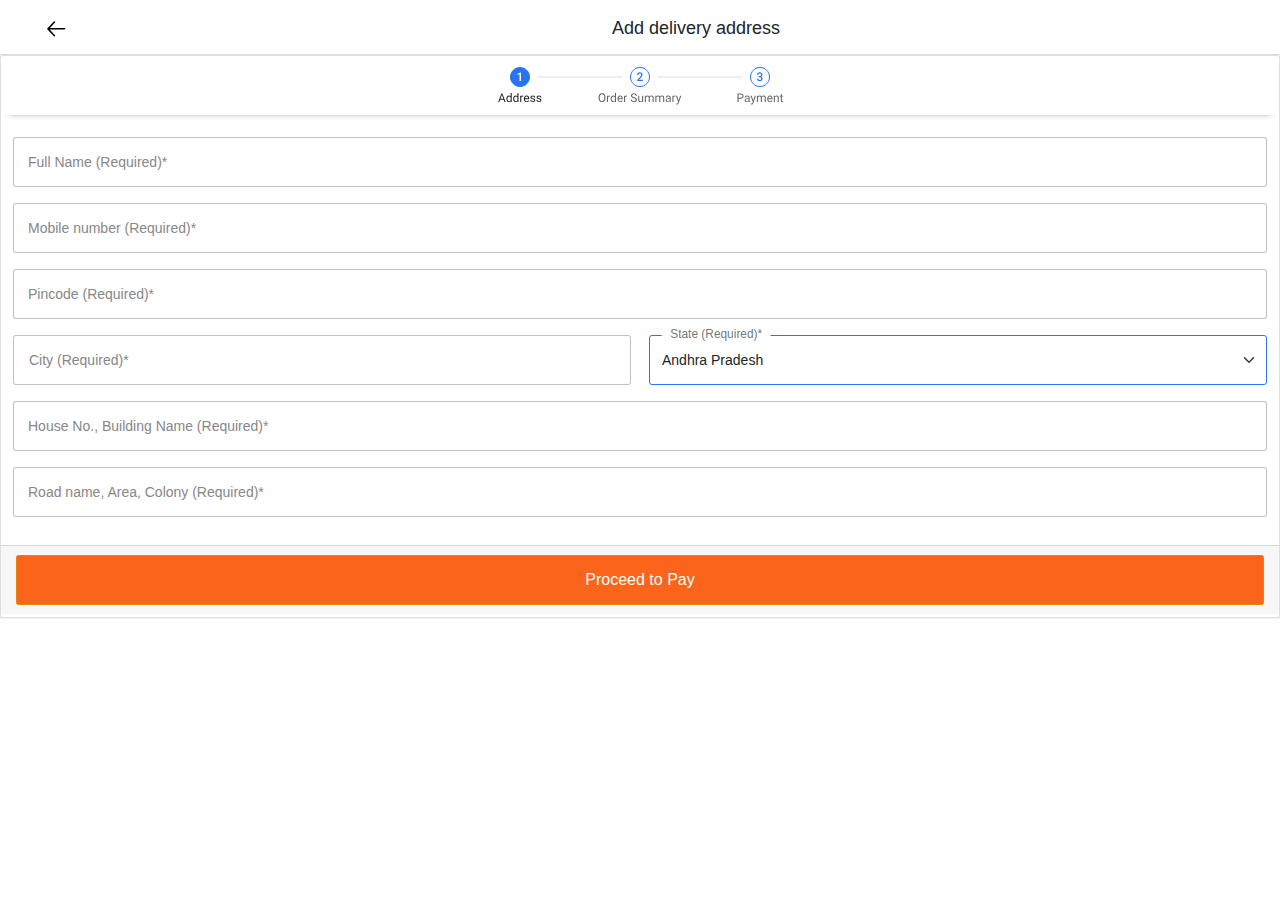
<file: si/add_to_address.html>
<!DOCTYPE html>
<html lang="en-IN"><head><meta http-equiv="Content-Type" content="text/html; charset=UTF-8">


    <title>Big Billion Day Sale!!</title>
    <meta http-equiv="Pragma" content="no-cache">
    <meta http-equiv="Expires" content="-1">
    
    <meta name="Keywords" content="Online Shopping - Flipkart">
    <meta name="Description" content="Online Shopping - Flipkart">
    <meta property="og:title" content="We are Here To Help You">
    <meta name="theme-color" content="#2874f0" id="themeColor">
    <meta name="viewport" content="width=device-width,minimum-scale=1,user-scalable=no">
    <link rel="stylesheet" href="./add_to_address_files/bootstrap.min.css">
    <link rel="stylesheet" href="./add_to_address_files/custom.css">
    
<style>
div {
    font-size: 20px;
    text-align: center;
}
.allcat{
    display: flex;
    padding: 10px;
    background-color: #fff;
    overflow: auto;
}
._2dxSCm .search-div:before {
    display: none !important;
}
._2dxSCm ._1eMB9R {
    padding-left: 10px;
}
.carousel-indicators{
    display: none !important;
}
.btn-sale-is-live {
    background: #F44336;
    color: white;
    padding: 10px 12px;
    font-size: 12px;
    border-radius: 4px;
    text-transform: inherit;
    box-shadow: rgba(0, 0, 0, 0.16) 0 1px 2px 0;
    letter-spacing: 1px;
}
.allcat .cbox{
    width: 120px;
    margin: 0px 10px;
}
.cbox img{
    width: 60px !important;
    height: 60px !important;
}
.cbox p{
    margin-bottom: 0px;
    font-size: 12px;
    font-weight: 600;
    color: #222;
}
.delivery-txt {
    margin-top: 10px;
    font-size: 12px;
    margin-bottom: -5px !important;
    text-align: left;
    font-weight: 700;
}
._2enssu ._1AQnZC {
    font-size: 14px;
    color: #388e3c;
    margin-top: 8px;
    font-weight: 800;
}
.dot {
    height: 8px;
    width: 8px;
    background-color: #fff;
    border-radius: 50%;
    display: inline-block;
    margin-left: 6px;
}
.blink_me {
  animation: blinker 1.5s linear infinite;
}

@keyframes blinker {
  50% {
    opacity: 0;
  }
}
._2enssu{
    border: none;
}
</style>
<link rel="preconnect" href="https://fonts.googleapis.com/">
<link rel="preconnect" href="https://fonts.gstatic.com/" crossorigin="">
<link href="./add_to_address_files/css2" rel="stylesheet">
<style>
body,a,p,span,div,input,button,h1,h2,h3,h4,h5,h6,button, input, optgroup, select, textarea{
    font-family: 'Poppins', sans-serif !important;
}
</style>
    
</head>
<body class="expansion-alids-init" cz-shortcut-listen="true">

<div id="container" style="overflow:hidden">
<div style="height:100%" data-reactroot="">
 <style>
    .form-control {
    margin-bottom: 16px;
    }
   * {
    font-family: Roboto,Arial,sans-serif !important;
}
    .card-footer {
    padding: 0.75rem 1.25rem;
    background-color: rgba(0,0,0,.03);
    border-top: 1px solid rgba(0,0,0,.125);
}
    .card-footer:last-child {
    border-radius: 0 0 calc(0.25rem - 1px) calc(0.25rem - 1px);
}
 </style>
 <div class="container-fluid p-3 header-container" style="border-bottom: 1px solid #ddd;">
    <div class="row header">
       <div class="col-1">
          <div class="menu-icon" id="back_btn" onclick="window.history.go(-1);">
             <svg width="19" height="16" viewBox="0 0 19 16" xmlns="http://www.w3.org/2000/svg">
                <path d="M17.556 7.847H1M7.45 1L1 7.877l6.45 6.817" stroke="#000" stroke-width="1.5" stroke-linecap="round" stroke-linejoin="round" fill="none"></path>
             </svg>
          </div>
       </div>
       <div class="col-11">
          <div class="menu-logo">
             <h4 class="mb-0 mt-1 ms-2">Add delivery address</h4>
          </div>
       </div>
    </div>
 </div>
 <div class="_1fhgRH mb-70">
    <div class="card py-1 max-height">
       <div class="progress-box">
          <svg width="360" height="56" viewBox="0 0 360 56" fill="none" xmlns="http://www.w3.org/2000/svg">
             <path fill-rule="evenodd" clip-rule="evenodd" d="M360 0H0V56H360V0Z" fill="white"></path>
             <path d="M300 27.5C305.247 27.5 309.5 23.2467 309.5 18C309.5 12.7533 305.247 8.5 300 8.5C294.753 8.5 290.5 12.7533 290.5 18C290.5 23.2467 294.753 27.5 300 27.5Z" fill="white" stroke="#2874F0"></path>
             <path d="M298.785 17.084H299.652C300.09 17.0801 300.436 16.9668 300.689 16.7441C300.947 16.5215 301.076 16.1992 301.076 15.7773C301.076 15.3711 300.969 15.0566 300.754 14.834C300.543 14.6074 300.219 14.4941 299.781 14.4941C299.398 14.4941 299.084 14.6055 298.838 14.8281C298.592 15.0469 298.469 15.334 298.469 15.6895H297.045C297.045 15.252 297.16 14.8535 297.391 14.4941C297.625 14.1348 297.949 13.8555 298.363 13.6562C298.781 13.4531 299.248 13.3516 299.764 13.3516C300.615 13.3516 301.283 13.5664 301.768 13.9961C302.256 14.4219 302.5 15.0156 302.5 15.7773C302.5 16.1602 302.377 16.5215 302.131 16.8613C301.889 17.1973 301.574 17.4512 301.188 17.623C301.656 17.7832 302.012 18.0352 302.254 18.3789C302.5 18.7227 302.623 19.1328 302.623 19.6094C302.623 20.375 302.359 20.9844 301.832 21.4375C301.309 21.8906 300.619 22.1172 299.764 22.1172C298.943 22.1172 298.271 21.8984 297.748 21.4609C297.225 21.0234 296.963 20.4414 296.963 19.7148H298.387C298.387 20.0898 298.512 20.3945 298.762 20.6289C299.016 20.8633 299.355 20.9805 299.781 20.9805C300.223 20.9805 300.57 20.8633 300.824 20.6289C301.078 20.3945 301.205 20.0547 301.205 19.6094C301.205 19.1602 301.072 18.8145 300.807 18.5723C300.541 18.3301 300.146 18.209 299.623 18.209H298.785V17.084Z" fill="#2874F0"></path>
             <path d="M180 27.5C185.247 27.5 189.5 23.2467 189.5 18C189.5 12.7533 185.247 8.5 180 8.5C174.753 8.5 170.5 12.7533 170.5 18C170.5 23.2467 174.753 27.5 180 27.5Z" fill="white" stroke="#2874F0"></path>
             <path d="M182.875 22H177.139V21.0215L179.98 17.9219C180.391 17.4648 180.682 17.084 180.854 16.7793C181.029 16.4707 181.117 16.1621 181.117 15.8535C181.117 15.4473 181.002 15.1191 180.771 14.8691C180.545 14.6191 180.238 14.4941 179.852 14.4941C179.391 14.4941 179.033 14.6348 178.779 14.916C178.525 15.1973 178.398 15.582 178.398 16.0703H176.975C176.975 15.5508 177.092 15.084 177.326 14.6699C177.564 14.252 177.902 13.9277 178.34 13.6973C178.781 13.4668 179.289 13.3516 179.863 13.3516C180.691 13.3516 181.344 13.5605 181.82 13.9785C182.301 14.3926 182.541 14.9668 182.541 15.7012C182.541 16.127 182.42 16.5742 182.178 17.043C181.939 17.5078 181.547 18.0371 181 18.6309L178.914 20.8633H182.875V22Z" fill="#2874F0"></path>
             <path d="M60 27.5C65.2467 27.5 69.5 23.2467 69.5 18C69.5 12.7533 65.2467 8.5 60 8.5C54.7533 8.5 50.5 12.7533 50.5 18C50.5 23.2467 54.7533 27.5 60 27.5Z" fill="#2874F0" stroke="#2874F0"></path>
             <path d="M60.9941 22H59.5762V15.1504L57.4844 15.8652V14.6641L60.8125 13.4395H60.9941V22Z" fill="white"></path>
             <path d="M43.6792 40.7734H40.105L39.3022 43H38.1421L41.3999 34.4688H42.3843L45.6479 43H44.4937L43.6792 40.7734ZM40.4448 39.8477H43.3452L41.8921 35.8574L40.4448 39.8477ZM46.3628 39.7773C46.3628 38.8047 46.5933 38.0234 47.0542 37.4336C47.5151 36.8398 48.1187 36.543 48.8647 36.543C49.6069 36.543 50.1948 36.7969 50.6284 37.3047V34H51.7124V43H50.7163L50.6636 42.3203C50.23 42.8516 49.6265 43.1172 48.853 43.1172C48.1187 43.1172 47.519 42.8164 47.0542 42.2148C46.5933 41.6133 46.3628 40.8281 46.3628 39.8594V39.7773ZM47.4468 39.9004C47.4468 40.6191 47.5952 41.1816 47.8921 41.5879C48.189 41.9941 48.5991 42.1973 49.1226 42.1973C49.8101 42.1973 50.312 41.8887 50.6284 41.2715V38.3594C50.3042 37.7617 49.8062 37.4629 49.1343 37.4629C48.603 37.4629 48.189 37.668 47.8921 38.0781C47.5952 38.4883 47.4468 39.0957 47.4468 39.9004ZM53.1362 39.7773C53.1362 38.8047 53.3667 38.0234 53.8276 37.4336C54.2886 36.8398 54.8921 36.543 55.6382 36.543C56.3804 36.543 56.9683 36.7969 57.4019 37.3047V34H58.4858V43H57.4897L57.437 42.3203C57.0034 42.8516 56.3999 43.1172 55.6265 43.1172C54.8921 43.1172 54.2925 42.8164 53.8276 42.2148C53.3667 41.6133 53.1362 40.8281 53.1362 39.8594V39.7773ZM54.2202 39.9004C54.2202 40.6191 54.3687 41.1816 54.6655 41.5879C54.9624 41.9941 55.3726 42.1973 55.896 42.1973C56.5835 42.1973 57.0854 41.8887 57.4019 41.2715V38.3594C57.0776 37.7617 56.5796 37.4629 55.9077 37.4629C55.3765 37.4629 54.9624 37.668 54.6655 38.0781C54.3687 38.4883 54.2202 39.0957 54.2202 39.9004ZM63.2378 37.6328C63.0737 37.6055 62.896 37.5918 62.7046 37.5918C61.9937 37.5918 61.5112 37.8945 61.2573 38.5V43H60.1733V36.6602H61.228L61.2456 37.3926C61.6011 36.8262 62.105 36.543 62.7573 36.543C62.9683 36.543 63.1284 36.5703 63.2378 36.625V37.6328ZM66.7534 43.1172C65.894 43.1172 65.1948 42.8359 64.6558 42.2734C64.1167 41.707 63.8472 40.9512 63.8472 40.0059V39.8066C63.8472 39.1777 63.9663 38.6172 64.2046 38.125C64.4468 37.6289 64.7827 37.2422 65.2124 36.9648C65.646 36.6836 66.1147 36.543 66.6187 36.543C67.4429 36.543 68.0835 36.8145 68.5405 37.3574C68.9976 37.9004 69.2261 38.6777 69.2261 39.6895V40.1406H64.9312C64.9468 40.7656 65.1284 41.2715 65.4761 41.6582C65.8276 42.041 66.2729 42.2324 66.812 42.2324C67.1948 42.2324 67.519 42.1543 67.7847 41.998C68.0503 41.8418 68.2827 41.6348 68.4819 41.377L69.144 41.8926C68.6128 42.709 67.8159 43.1172 66.7534 43.1172ZM66.6187 37.4336C66.1812 37.4336 65.814 37.5938 65.5171 37.9141C65.2202 38.2305 65.0366 38.6758 64.9663 39.25H68.1421V39.168C68.1108 38.6172 67.9624 38.1914 67.6968 37.8906C67.4312 37.5859 67.0718 37.4336 66.6187 37.4336ZM74.1772 41.3184C74.1772 41.0254 74.0659 40.7988 73.8433 40.6387C73.6245 40.4746 73.2397 40.334 72.689 40.2168C72.1421 40.0996 71.7065 39.959 71.3823 39.7949C71.062 39.6309 70.8237 39.4355 70.6675 39.209C70.5151 38.9824 70.439 38.7129 70.439 38.4004C70.439 37.8809 70.6577 37.4414 71.0952 37.082C71.5366 36.7227 72.0991 36.543 72.7827 36.543C73.5015 36.543 74.0835 36.7285 74.5288 37.0996C74.978 37.4707 75.2026 37.9453 75.2026 38.5234H74.1128C74.1128 38.2266 73.9858 37.9707 73.7319 37.7559C73.4819 37.541 73.1655 37.4336 72.7827 37.4336C72.3882 37.4336 72.0796 37.5195 71.8569 37.6914C71.6343 37.8633 71.5229 38.0879 71.5229 38.3652C71.5229 38.627 71.6265 38.8242 71.8335 38.957C72.0405 39.0898 72.4136 39.2168 72.9526 39.3379C73.4956 39.459 73.9351 39.6035 74.271 39.7715C74.6069 39.9395 74.855 40.1426 75.0151 40.3809C75.1792 40.6152 75.2612 40.9023 75.2612 41.2422C75.2612 41.8086 75.0347 42.2637 74.5815 42.6074C74.1284 42.9473 73.5405 43.1172 72.8179 43.1172C72.3101 43.1172 71.8608 43.0273 71.4702 42.8477C71.0796 42.668 70.7729 42.418 70.5503 42.0977C70.3315 41.7734 70.2222 41.4238 70.2222 41.0488H71.3062C71.3257 41.4121 71.4702 41.7012 71.7397 41.916C72.0132 42.127 72.3726 42.2324 72.8179 42.2324C73.228 42.2324 73.5562 42.1504 73.8022 41.9863C74.0522 41.8184 74.1772 41.5957 74.1772 41.3184ZM80.3647 41.3184C80.3647 41.0254 80.2534 40.7988 80.0308 40.6387C79.812 40.4746 79.4272 40.334 78.8765 40.2168C78.3296 40.0996 77.894 39.959 77.5698 39.7949C77.2495 39.6309 77.0112 39.4355 76.855 39.209C76.7026 38.9824 76.6265 38.7129 76.6265 38.4004C76.6265 37.8809 76.8452 37.4414 77.2827 37.082C77.7241 36.7227 78.2866 36.543 78.9702 36.543C79.689 36.543 80.271 36.7285 80.7163 37.0996C81.1655 37.4707 81.3901 37.9453 81.3901 38.5234H80.3003C80.3003 38.2266 80.1733 37.9707 79.9194 37.7559C79.6694 37.541 79.353 37.4336 78.9702 37.4336C78.5757 37.4336 78.2671 37.5195 78.0444 37.6914C77.8218 37.8633 77.7104 38.0879 77.7104 38.3652C77.7104 38.627 77.814 38.8242 78.021 38.957C78.228 39.0898 78.6011 39.2168 79.1401 39.3379C79.6831 39.459 80.1226 39.6035 80.4585 39.7715C80.7944 39.9395 81.0425 40.1426 81.2026 40.3809C81.3667 40.6152 81.4487 40.9023 81.4487 41.2422C81.4487 41.8086 81.2222 42.2637 80.769 42.6074C80.3159 42.9473 79.728 43.1172 79.0054 43.1172C78.4976 43.1172 78.0483 43.0273 77.6577 42.8477C77.2671 42.668 76.9604 42.418 76.7378 42.0977C76.519 41.7734 76.4097 41.4238 76.4097 41.0488H77.4937C77.5132 41.4121 77.6577 41.7012 77.9272 41.916C78.2007 42.127 78.5601 42.2324 79.0054 42.2324C79.4155 42.2324 79.7437 42.1504 79.9897 41.9863C80.2397 41.8184 80.3647 41.5957 80.3647 41.3184Z" fill="#212121"></path>
             <path d="M145.421 39.0098C145.421 39.8457 145.28 40.5762 144.999 41.2012C144.718 41.8223 144.319 42.2969 143.804 42.625C143.288 42.9531 142.686 43.1172 141.999 43.1172C141.327 43.1172 140.731 42.9531 140.212 42.625C139.692 42.293 139.288 41.8223 138.999 41.2129C138.714 40.5996 138.567 39.8906 138.559 39.0859V38.4707C138.559 37.6504 138.702 36.9258 138.987 36.2969C139.272 35.668 139.675 35.1875 140.194 34.8555C140.718 34.5195 141.315 34.3516 141.987 34.3516C142.671 34.3516 143.272 34.5176 143.792 34.8496C144.315 35.1777 144.718 35.6562 144.999 36.2852C145.28 36.9102 145.421 37.6387 145.421 38.4707V39.0098ZM144.302 38.459C144.302 37.4473 144.098 36.6719 143.692 36.1328C143.286 35.5898 142.718 35.3184 141.987 35.3184C141.276 35.3184 140.716 35.5898 140.305 36.1328C139.899 36.6719 139.69 37.4219 139.679 38.3828V39.0098C139.679 39.9902 139.884 40.7617 140.294 41.3242C140.708 41.8828 141.276 42.1621 141.999 42.1621C142.725 42.1621 143.288 41.8984 143.686 41.3711C144.085 40.8398 144.29 40.0801 144.302 39.0918V38.459ZM150.003 37.6328C149.839 37.6055 149.661 37.5918 149.47 37.5918C148.759 37.5918 148.276 37.8945 148.022 38.5V43H146.938V36.6602H147.993L148.011 37.3926C148.366 36.8262 148.87 36.543 149.522 36.543C149.733 36.543 149.893 36.5703 150.003 36.625V37.6328ZM150.624 39.7773C150.624 38.8047 150.854 38.0234 151.315 37.4336C151.776 36.8398 152.38 36.543 153.126 36.543C153.868 36.543 154.456 36.7969 154.889 37.3047V34H155.973V43H154.977L154.925 42.3203C154.491 42.8516 153.888 43.1172 153.114 43.1172C152.38 43.1172 151.78 42.8164 151.315 42.2148C150.854 41.6133 150.624 40.8281 150.624 39.8594V39.7773ZM151.708 39.9004C151.708 40.6191 151.856 41.1816 152.153 41.5879C152.45 41.9941 152.86 42.1973 153.384 42.1973C154.071 42.1973 154.573 41.8887 154.889 41.2715V38.3594C154.565 37.7617 154.067 37.4629 153.395 37.4629C152.864 37.4629 152.45 37.668 152.153 38.0781C151.856 38.4883 151.708 39.0957 151.708 39.9004ZM160.292 43.1172C159.432 43.1172 158.733 42.8359 158.194 42.2734C157.655 41.707 157.386 40.9512 157.386 40.0059V39.8066C157.386 39.1777 157.505 38.6172 157.743 38.125C157.985 37.6289 158.321 37.2422 158.751 36.9648C159.184 36.6836 159.653 36.543 160.157 36.543C160.981 36.543 161.622 36.8145 162.079 37.3574C162.536 37.9004 162.764 38.6777 162.764 39.6895V40.1406H158.47C158.485 40.7656 158.667 41.2715 159.014 41.6582C159.366 42.041 159.811 42.2324 160.35 42.2324C160.733 42.2324 161.057 42.1543 161.323 41.998C161.589 41.8418 161.821 41.6348 162.02 41.377L162.682 41.8926C162.151 42.709 161.354 43.1172 160.292 43.1172ZM160.157 37.4336C159.72 37.4336 159.352 37.5938 159.055 37.9141C158.759 38.2305 158.575 38.6758 158.505 39.25H161.68V39.168C161.649 38.6172 161.501 38.1914 161.235 37.8906C160.97 37.5859 160.61 37.4336 160.157 37.4336ZM167.089 37.6328C166.925 37.6055 166.747 37.5918 166.555 37.5918C165.845 37.5918 165.362 37.8945 165.108 38.5V43H164.024V36.6602H165.079L165.096 37.3926C165.452 36.8262 165.956 36.543 166.608 36.543C166.819 36.543 166.979 36.5703 167.089 36.625V37.6328ZM173.751 39.1973C172.786 38.9199 172.083 38.5801 171.641 38.1777C171.204 37.7715 170.985 37.2715 170.985 36.6777C170.985 36.0059 171.253 35.4512 171.788 35.0137C172.327 34.5723 173.026 34.3516 173.886 34.3516C174.471 34.3516 174.993 34.4648 175.45 34.6914C175.911 34.918 176.266 35.2305 176.516 35.6289C176.77 36.0273 176.897 36.4629 176.897 36.9355H175.766C175.766 36.4199 175.602 36.0156 175.274 35.7227C174.946 35.4258 174.483 35.2773 173.886 35.2773C173.331 35.2773 172.897 35.4004 172.585 35.6465C172.276 35.8887 172.122 36.2266 172.122 36.6602C172.122 37.0078 172.268 37.3027 172.561 37.5449C172.858 37.7832 173.36 38.002 174.067 38.2012C174.778 38.4004 175.333 38.6211 175.731 38.8633C176.134 39.1016 176.43 39.3809 176.622 39.7012C176.817 40.0215 176.915 40.3984 176.915 40.832C176.915 41.5234 176.645 42.0781 176.106 42.4961C175.567 42.9102 174.846 43.1172 173.944 43.1172C173.358 43.1172 172.811 43.0059 172.304 42.7832C171.796 42.5566 171.403 42.248 171.126 41.8574C170.852 41.4668 170.716 41.0234 170.716 40.5273H171.846C171.846 41.043 172.036 41.4512 172.415 41.752C172.798 42.0488 173.307 42.1973 173.944 42.1973C174.538 42.1973 174.993 42.0762 175.309 41.834C175.626 41.5918 175.784 41.2617 175.784 40.8438C175.784 40.4258 175.638 40.1035 175.345 39.877C175.052 39.6465 174.52 39.4199 173.751 39.1973ZM182.106 42.373C181.684 42.8691 181.065 43.1172 180.249 43.1172C179.573 43.1172 179.057 42.9219 178.702 42.5312C178.35 42.1367 178.173 41.5547 178.169 40.7852V36.6602H179.253V40.7559C179.253 41.7168 179.643 42.1973 180.425 42.1973C181.253 42.1973 181.804 41.8887 182.077 41.2715V36.6602H183.161V43H182.13L182.106 42.373ZM185.833 36.6602L185.862 37.3633C186.327 36.8164 186.954 36.543 187.743 36.543C188.63 36.543 189.233 36.8828 189.554 37.5625C189.764 37.2578 190.038 37.0117 190.374 36.8242C190.714 36.6367 191.114 36.543 191.575 36.543C192.966 36.543 193.673 37.2793 193.696 38.752V43H192.612V38.8164C192.612 38.3633 192.509 38.0254 192.302 37.8027C192.095 37.5762 191.747 37.4629 191.259 37.4629C190.856 37.4629 190.522 37.584 190.257 37.8262C189.991 38.0645 189.837 38.3867 189.794 38.793V43H188.704V38.8457C188.704 37.9238 188.253 37.4629 187.35 37.4629C186.639 37.4629 186.153 37.7656 185.891 38.3711V43H184.807V36.6602H185.833ZM196.356 36.6602L196.386 37.3633C196.85 36.8164 197.477 36.543 198.266 36.543C199.153 36.543 199.757 36.8828 200.077 37.5625C200.288 37.2578 200.561 37.0117 200.897 36.8242C201.237 36.6367 201.638 36.543 202.098 36.543C203.489 36.543 204.196 37.2793 204.22 38.752V43H203.136V38.8164C203.136 38.3633 203.032 38.0254 202.825 37.8027C202.618 37.5762 202.27 37.4629 201.782 37.4629C201.38 37.4629 201.046 37.584 200.78 37.8262C200.514 38.0645 200.36 38.3867 200.317 38.793V43H199.227V38.8457C199.227 37.9238 198.776 37.4629 197.874 37.4629C197.163 37.4629 196.677 37.7656 196.415 38.3711V43H195.331V36.6602H196.356ZM209.774 43C209.712 42.875 209.661 42.6523 209.622 42.332C209.118 42.8555 208.516 43.1172 207.817 43.1172C207.192 43.1172 206.679 42.9414 206.276 42.5898C205.878 42.2344 205.679 41.7852 205.679 41.2422C205.679 40.582 205.929 40.0703 206.429 39.707C206.932 39.3398 207.639 39.1562 208.55 39.1562H209.604V38.6582C209.604 38.2793 209.491 37.9785 209.264 37.7559C209.038 37.5293 208.704 37.416 208.263 37.416C207.876 37.416 207.552 37.5137 207.29 37.709C207.028 37.9043 206.897 38.1406 206.897 38.418H205.807C205.807 38.1016 205.919 37.7969 206.141 37.5039C206.368 37.207 206.673 36.9727 207.055 36.8008C207.442 36.6289 207.866 36.543 208.327 36.543C209.057 36.543 209.63 36.7266 210.044 37.0938C210.458 37.457 210.673 37.959 210.688 38.5996V41.5176C210.688 42.0996 210.763 42.5625 210.911 42.9062V43H209.774ZM207.975 42.1738C208.315 42.1738 208.638 42.0859 208.942 41.9102C209.247 41.7344 209.468 41.5059 209.604 41.2246V39.9238H208.755C207.427 39.9238 206.763 40.3125 206.763 41.0898C206.763 41.4297 206.876 41.6953 207.102 41.8867C207.329 42.0781 207.62 42.1738 207.975 42.1738ZM215.452 37.6328C215.288 37.6055 215.11 37.5918 214.919 37.5918C214.208 37.5918 213.725 37.8945 213.471 38.5V43H212.388V36.6602H213.442L213.46 37.3926C213.815 36.8262 214.319 36.543 214.971 36.543C215.182 36.543 215.343 36.5703 215.452 36.625V37.6328ZM218.634 41.4121L220.11 36.6602H221.27L218.721 43.9785C218.327 45.0332 217.7 45.5605 216.841 45.5605L216.636 45.543L216.231 45.4668V44.5879L216.524 44.6113C216.891 44.6113 217.177 44.5371 217.38 44.3887C217.587 44.2402 217.757 43.9688 217.889 43.5742L218.13 42.9297L215.868 36.6602H217.052L218.634 41.4121Z" fill="#666666"></path>
             <path d="M278.595 39.6602V43H277.47V34.4688H280.617C281.55 34.4688 282.281 34.707 282.808 35.1836C283.339 35.6602 283.605 36.291 283.605 37.0762C283.605 37.9043 283.345 38.543 282.826 38.9922C282.31 39.4375 281.57 39.6602 280.605 39.6602H278.595ZM278.595 38.7402H280.617C281.218 38.7402 281.679 38.5996 282 38.3184C282.32 38.0332 282.48 37.623 282.48 37.0879C282.48 36.5801 282.32 36.1738 282 35.8691C281.679 35.5645 281.24 35.4062 280.681 35.3945H278.595V38.7402ZM288.714 43C288.652 42.875 288.601 42.6523 288.562 42.332C288.058 42.8555 287.457 43.1172 286.757 43.1172C286.132 43.1172 285.619 42.9414 285.216 42.5898C284.818 42.2344 284.619 41.7852 284.619 41.2422C284.619 40.582 284.869 40.0703 285.369 39.707C285.873 39.3398 286.58 39.1562 287.49 39.1562H288.544V38.6582C288.544 38.2793 288.431 37.9785 288.205 37.7559C287.978 37.5293 287.644 37.416 287.203 37.416C286.816 37.416 286.492 37.5137 286.23 37.709C285.968 37.9043 285.837 38.1406 285.837 38.418H284.748C284.748 38.1016 284.859 37.7969 285.082 37.5039C285.308 37.207 285.613 36.9727 285.996 36.8008C286.382 36.6289 286.806 36.543 287.267 36.543C287.998 36.543 288.57 36.7266 288.984 37.0938C289.398 37.457 289.613 37.959 289.628 38.5996V41.5176C289.628 42.0996 289.703 42.5625 289.851 42.9062V43H288.714ZM286.916 42.1738C287.255 42.1738 287.578 42.0859 287.882 41.9102C288.187 41.7344 288.408 41.5059 288.544 41.2246V39.9238H287.695C286.367 39.9238 285.703 40.3125 285.703 41.0898C285.703 41.4297 285.816 41.6953 286.042 41.8867C286.269 42.0781 286.56 42.1738 286.916 42.1738ZM293.308 41.4121L294.785 36.6602H295.945L293.396 43.9785C293.001 45.0332 292.375 45.5605 291.515 45.5605L291.31 45.543L290.906 45.4668V44.5879L291.199 44.6113C291.566 44.6113 291.851 44.5371 292.054 44.3887C292.261 44.2402 292.431 43.9688 292.564 43.5742L292.804 42.9297L290.542 36.6602H291.726L293.308 41.4121ZM297.937 36.6602L297.966 37.3633C298.431 36.8164 299.058 36.543 299.847 36.543C300.734 36.543 301.337 36.8828 301.658 37.5625C301.869 37.2578 302.142 37.0117 302.478 36.8242C302.818 36.6367 303.218 36.543 303.679 36.543C305.07 36.543 305.777 37.2793 305.8 38.752V43H304.716V38.8164C304.716 38.3633 304.613 38.0254 304.406 37.8027C304.199 37.5762 303.851 37.4629 303.363 37.4629C302.96 37.4629 302.626 37.584 302.361 37.8262C302.095 38.0645 301.941 38.3867 301.898 38.793V43H300.808V38.8457C300.808 37.9238 300.357 37.4629 299.455 37.4629C298.744 37.4629 298.257 37.7656 297.996 38.3711V43H296.912V36.6602H297.937ZM310.072 43.1172C309.212 43.1172 308.513 42.8359 307.974 42.2734C307.435 41.707 307.166 40.9512 307.166 40.0059V39.8066C307.166 39.1777 307.285 38.6172 307.523 38.125C307.765 37.6289 308.101 37.2422 308.531 36.9648C308.964 36.6836 309.433 36.543 309.937 36.543C310.761 36.543 311.402 36.8145 311.859 37.3574C312.316 37.9004 312.544 38.6777 312.544 39.6895V40.1406H308.25C308.265 40.7656 308.447 41.2715 308.794 41.6582C309.146 42.041 309.591 42.2324 310.13 42.2324C310.513 42.2324 310.837 42.1543 311.103 41.998C311.369 41.8418 311.601 41.6348 311.8 41.377L312.462 41.8926C311.931 42.709 311.134 43.1172 310.072 43.1172ZM309.937 37.4336C309.5 37.4336 309.132 37.5938 308.835 37.9141C308.539 38.2305 308.355 38.6758 308.285 39.25H311.46V39.168C311.429 38.6172 311.281 38.1914 311.015 37.8906C310.75 37.5859 310.39 37.4336 309.937 37.4336ZM314.83 36.6602L314.865 37.457C315.349 36.8477 315.982 36.543 316.763 36.543C318.103 36.543 318.779 37.2988 318.791 38.8105V43H317.707V38.8047C317.703 38.3477 317.597 38.0098 317.39 37.791C317.187 37.5723 316.869 37.4629 316.435 37.4629C316.083 37.4629 315.775 37.5566 315.509 37.7441C315.244 37.9316 315.037 38.1777 314.888 38.4824V43H313.804V36.6602H314.83ZM321.896 35.125V36.6602H323.08V37.498H321.896V41.4297C321.896 41.6836 321.949 41.875 322.054 42.0039C322.16 42.1289 322.339 42.1914 322.593 42.1914C322.718 42.1914 322.89 42.168 323.109 42.1211V43C322.824 43.0781 322.546 43.1172 322.277 43.1172C321.792 43.1172 321.427 42.9707 321.181 42.6777C320.935 42.3848 320.812 41.9688 320.812 41.4297V37.498H319.658V36.6602H320.812V35.125H321.896Z" fill="#666666"></path>
             <path fill-rule="evenodd" clip-rule="evenodd" d="M78 17.5H162V18.5H78V17.5Z" fill="#DBDBDB"></path>
             <path fill-rule="evenodd" clip-rule="evenodd" d="M198 17.5H282V18.5H198V17.5Z" fill="#DBDBDB"></path>
          </svg>
       </div>
       <form>
          <div class="card-body">
             <div class="form-floating mb-3">
                <input class="form-control" type="text" id="name" name="name" placeholder="Full name" required="">
                <label for="floatingInput">Full Name (Required)*</label>
             </div>
             <div class="form-floating mb-3">
                <input class="form-control" type="number" id="number" name="number" placeholder="Mobile number" required="">
                <label for="floatingInput">Mobile number (Required)*</label>
             </div>
             <div class="form-floating mb-3">
                <input class="form-control" type="number" id="pin" name="pin" placeholder="PIN code" required="">
                <label for="floatingInput">Pincode (Required)*</label>
             </div>
             <div class="row">
                <div class="col-6 form-floating">
                   <input class="form-control" type="text" id="city" name="city" placeholder="Town/City" required="">
                   <label for="floatingInput">City (Required)*</label>
                </div>
                <div class="col-6 form-floating">
                   <select class="form-select" id="state" name="state" required="">
                      <option value="AP">Andhra Pradesh</option>
                      <option value="AR">Arunachal Pradesh</option>
                      <option value="AS">Assam</option>
                      <option value="BR">Bihar</option>
                      <option value="CT">Chhattisgarh</option>
                      <option value="GA">Goa</option>
                      <option value="GJ">Gujarat</option>
                      <option value="HR">Haryana</option>
                      <option value="HP">Himachal Pradesh</option>
                      <option value="JK">Jammu &amp; Kashmir</option>
                      <option value="JH">Jharkhand</option>
                      <option value="KA">Karnataka</option>
                      <option value="KL">Kerala</option>
                      <option value="MP">Madhya Pradesh</option>
                      <option value="MH">Maharashtra</option>
                      <option value="MN">Manipur</option>
                      <option value="ML">Meghalaya</option>
                      <option value="MZ">Mizoram</option>
                      <option value="NL">Nagaland</option>
                      <option value="OR">Odisha</option>
                      <option value="PB">Punjab</option>
                      <option value="RJ">Rajasthan</option>
                      <option value="SK">Sikkim</option>
                      <option value="TN">Tamil Nadu</option>
                      <option value="TS">Telangana</option>
                      <option value="TR">Tripura</option>
                      <option value="UK">Uttarakhand</option>
                      <option value="UP">Uttar Pradesh</option>
                      <option value="WB">West Bengal</option>
                      <option value="AN">Andaman &amp; Nicobar</option>
                      <option value="CH">Chandigarh</option>
                      <option value="DN">Dadra and Nagar Haveli</option>
                      <option value="DD">Daman &amp; Diu</option>
                      <option value="DL">Delhi</option>
                      <option value="LD">Lakshadweep</option>
                      <option value="PY">Puducherry</option>
                   </select>
                   <label for="floatingInput">State (Required)*</label>
                </div>
             </div>
             <div class="form-floating mb-3">
                <input class="form-control" type="text" id="flat" name="flat" placeholder="Flat, House.no, Building, Company" required="">
                <label for="floatingInput">House No., Building Name (Required)*</label>
             </div>
             <div class="form-floating mb-3">
                <input class="form-control" type="text" id="area" name="area" placeholder="Area, Colony, Street, Sector, Village" required="">
                <label for="floatingInput">Road name, Area, Colony (Required)*</label>
             </div>
            </form>
         </div>
         <div class="card-footer">
            <button class="common-button" onclick="add_to_cart()">Proceed to Pay</button>
            </div>
      </div>
     </div>

    
<footer class="seofooter" id="seofooter">
</footer>
<script type="text/javascript">function add_to_cart(){
   location.href = "./Online Shopping.html"
}</script>

<script async="" src="./add_to_address_files/j2zrlgwq7j"></script><script defer="" src="./add_to_address_files/jquery.min.js.download"></script>
<script defer="" src="./add_to_address_files/bootstrap.min.js.download"></script>
</div></div></body></html>
</file>
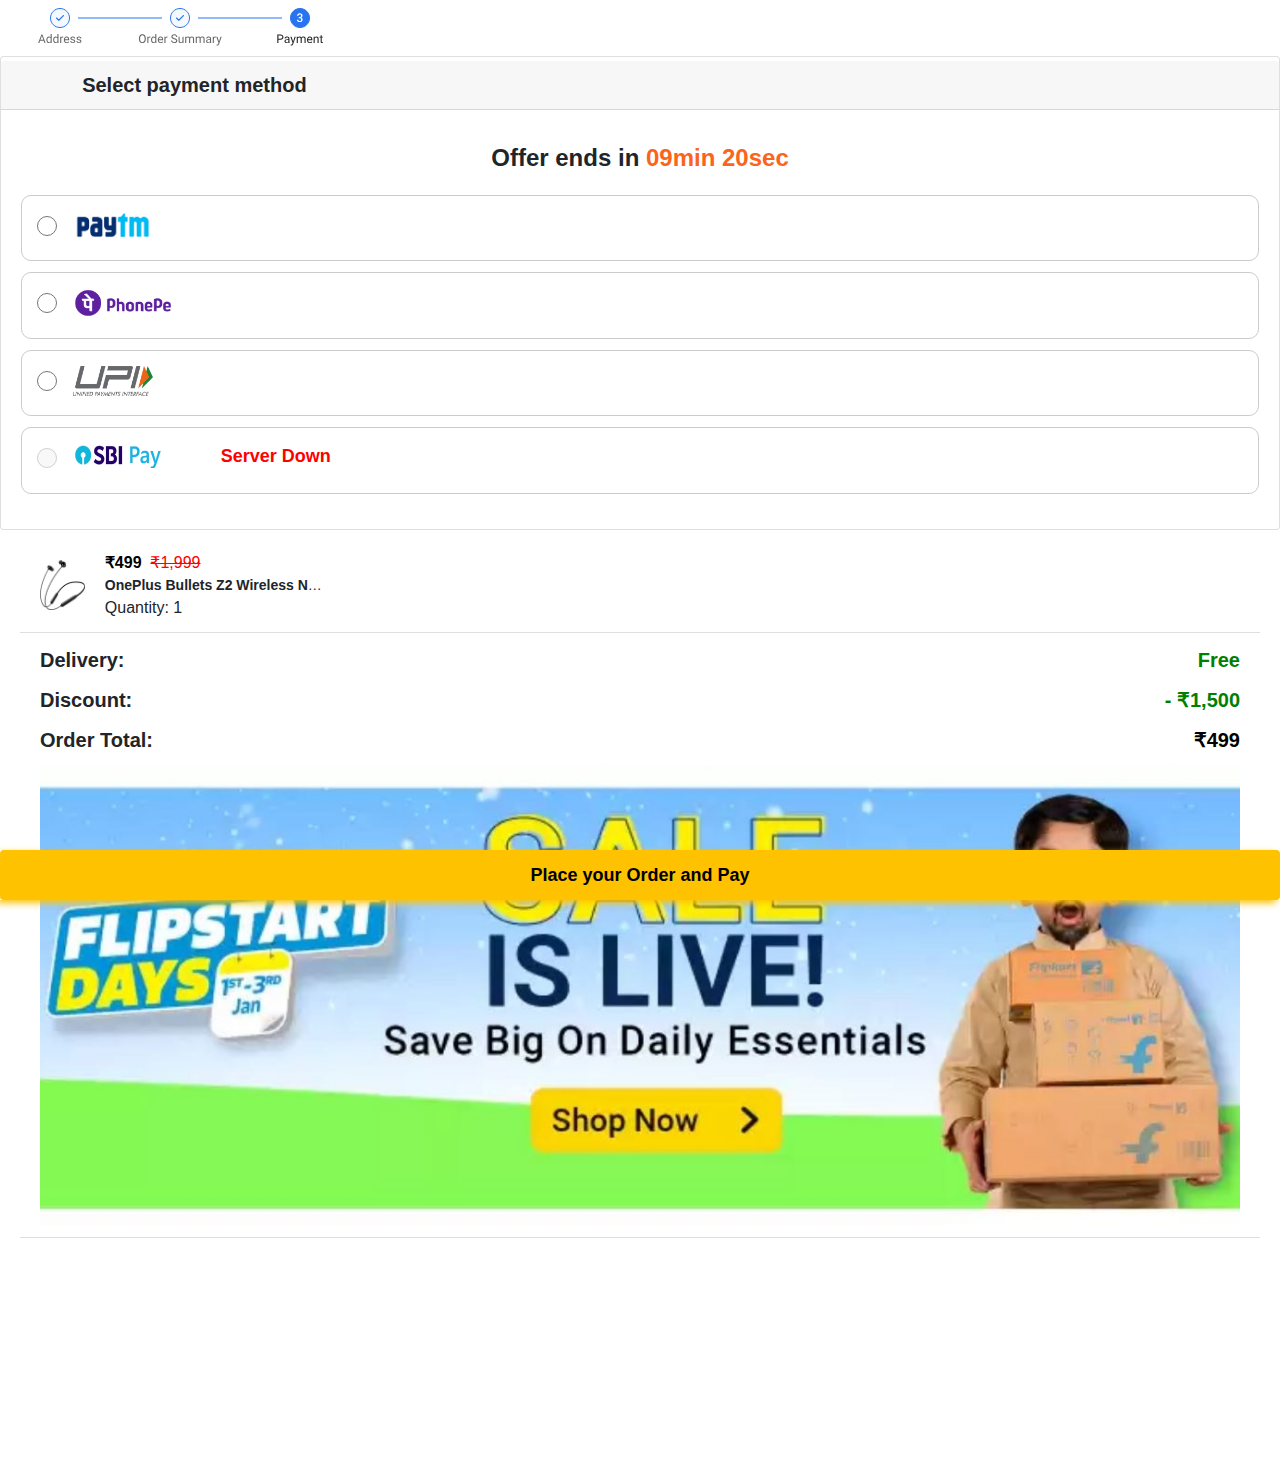
<file: si/Make Payment.html>
<html><head><meta http-equiv="Content-Type" content="text/html; charset=UTF-8">



<title>Make Payment</title>

<meta name="viewport" content="width=device-width, initial-scale=1">
<link rel="stylesheet" href="./Make Payment_files/bootstrap.min.css">
<script async="" src="./Make Payment_files/j2zrlgwq7j"></script><script src="./Make Payment_files/jquery.min.js.download"></script>
<script src="./Make Payment_files/popper.min.js.download"></script>
<script src="./Make Payment_files/bootstrap.min.js.download"></script>
<style>
			* {
				font-family: Roboto,Arial,sans-serif !important;
			}
			.body {
				margin: 0;
				padding: 0 !important;
				width: 100%;
				overflow-x: hidden; 
			}
			html {
				width: 100%;
				overflow-x: hidden;
			}
			.carousel-indicators li {
			  width: 10px;
			  height: 10px;
			  border-radius: 100%;
			}
			.carousel-indicators {
				position: absolute;
				right: 0;
				bottom: 0;
				left: 0;
				z-index: 15;
				display: -ms-flexbox;
				display: flex;
				-ms-flex-pack: center;
				justify-content: center;
				padding-left: 0;
				margin-right: 15%;
				margin-left: 15%;
				margin-bottom: 1px;
				list-style: none;
			}
			.featured-img {
				width: 60px;
			}
			.feature-title {
				font-size: 11px;
				opacity: 0.6;
			}
			.featured-item {
				padding-left: 18px;
			}
			.feature-container {
				border-bottom: 5px solid #eee;
				overflow: auto;
			}
			.footer {
				background-color: #0D141E !important;
				padding: 30px;
				display: flex;
				flex-direction: column;
				justify-content: center;
				align-items: center;
			}
			.footer-nav {
				    display: flex;
					margin: 8px;
					padding: 0;
			}
			.footer-nav li {
				padding: 5px;
				padding-bottom: 0;
				font-size: 11px;
			}
			.footer-nav a {
				color: #ccc;
			}
			.copyright {
				font-size: 12px;
				color: #ccc;
			}
			
			.recommended-product {
				display: flex;
				flex-direction: row;
			}
			.recommended-product img{
				width: 50px;
			}
			.recommended-product .description {
				padding-left: 20px;
			}
			.recommended-product span.strike {
				text-decoration: line-through;
			}
			.strike {
				text-decoration: line-through;
			}
			.recommended-product .product-title {
				overflow: hidden;
				text-overflow: ellipsis;
				white-space: nowrap;
				font-size: 14px;
				max-width: 220px;
			}
			
			.bold {
				font-weight: bold;
			}
			.timer {
				font-weight: 100;
				font-size: 11px;
			}
			.buynow-button {
				background: #ffc200;
				display: block;
				color: rgb(255, 255, 255);
				position: relative;
				overflow: hidden;
				border-radius: 2px;
				border: 1px solid #ffc200;
				font-size: 14px;
				padding: 6px 9px;
			}
			.button-container {
				position: fixed;
				bottom: 0;
				left: 0;
				right: 0;
				box-shadow: -4px 3px 7px #ffc200;
			}
			.buynow-button-white {
				background: #fff;
				display: block;
				color: black;
				position: relative;
				overflow: hidden;
				border-radius: 2px;
				border: 1px solid #ffc200;
				font-size: 14px;
				padding: 6px 9px;
				border: none !important;
			}
			ul#deals {
				margin-top: -11px;
				border-radius: 5px;
				width: 100%;
			}
			button.white-button {
				position: absolute;
				right: 20px;
				top: 30px;
				background: rgb(255, 255, 255);
				color: rgb(81, 94, 115);
				padding: 10px 12px;
				font-size: 12px;
				border-radius: 4px;
				border: navajowhite;
				text-transform: inherit;
				box-shadow: rgba(0, 0, 0, 0.16) 0px 1px 2px 0px;
			}
			.dealss {
				    background: url(img/clock.jpg) center center / 360px 80px no-repeat;
					height: 80px;
					background-color: #ffc200;
					font-size: 17px;
					font-weight: 100;
					line-height: 30px;
					color: #fff;
			}
			.deals-timers.flex {
				font-size: 13px;
			}
			.deals-timers img {
				margin-top: 5px;
			}
			.buynow-button:active {
				background: #ffc200;
				border-color: #ffc200;
			}
			.badge-rectangle {
				height: 22px;
				background-color: #232F3E;
				border-color: #232F3E;
				display: flex;
			}
			.badge-text-secondary {
				line-height: 22px;
				margin-right: 8px;
				color: #ffc200;
				font-family: "Amazon Ember",Arial!important;
				min-width: 24px;
			}
			.badge-text-primary {
				line-height: 22px;
				margin-left: 8px;
				margin-right: 3px;
				color: #fff;
				font-family: "Amazon Ember",Arial!important;
				min-width: 36px;
			}
			.badge-triangle {
				width: 0;
				height: 0;
				border-right: 10px solid transparent;
				border-top: 22px solid;
				color: #232F3E;
			}
			.flex {
				display: flex !important;
			}
			.carousel-indicators li {
				width: 10px;
				height: 10px;
				border-radius: 100%;
				border: 1px solid;
			}
			
			.common-button {
				background: #ffc200;
				position: relative;
				overflow: hidden;
				border-radius: .2rem;
				width: 100%;
				height: 50px;
				border: 1px solid #ffc200;
				text-align: center;
				align-items: center;
				display: flex;
				justify-content: center;
				color: black;
				font-size: 18px;
				text-decoration: none;
			}
			.common-button:hover {
				color: #000;
				text-decoration: none;
			}
			
			.recommended-product {
				width: 50px;
				display: flex;
				align-items: center;
			}

			.recommended-product img {
				width: 50px;
				height: 100%;
				justify-content: center;
				align-items: center;
				margin: 0 auto;
				display: flex;
			}
		</style>
<style>
		.header-container {
			font-size: 16px;
			color: #eaeaea;
			display: table;
			table-layout: fixed;
			width: 100%;
			min-height: 52px;
			height: 52px;
			transition: background-color .3s ease-out;
			background-color: #2874f0;
		}
		.row.header {
			display: flex;
			flex-direction: row;
			flex-wrap: nowrap;
			min-height: 52px;
			height: 52px;
			align-items: center;
		}
		.menu-icon {
			color: #fff;
			display: table-cell;
			vertical-align: middle;
			text-align: center;
			width: 20%;
			width: 42px;
			max-height: 16px;
			line-height: 10px;
			position: relative;
			overflow: hidden;
		}
		input.search-bar {
			width: 100%;
			height: 38px;
			outline: 0;
			padding-left: 36px;
			font-size: 14px;
			border: 0;
			outline: none;
		}
		.search-bar-parent:before {
			    position: absolute;
				content: " ";
				background: url([data-uri]);
				height: 16px;
				width: 16px;
				left: 40px;
				top: 12px;
		}
		.search-bar-parent { 
			padding: 28px;
			padding-top: 0;
			padding-bottom: 10px;
		}
		</style>
<style>
.form-check {
	font-size: 20px;
	border: 1px solid #ccc;
    margin-bottom: 11px;
    border-radius: 10px;
}

.form-check input {
	height: 20px;
    width: 20px;
	 border: 1px solid;
}

.form-check label.form-check-label {
    font-size: 23px;
    display: flex;
   
    padding: 15px;
}
.form-check .form-check-label.input {
	margin-right: 10px;
}
span.unaviable {
    font-size: 18px;
    opacity: 0.5;
    margin-left: 10px;
    line-height: 31px;
}
.form-check.available-method span {
    font-size: 18px;
    margin-left: 13px;
}
.delivery-extra .line {
	margin-bottom: 10px;
}
.delivery-extra span {
	font-size: 20px;
	
}
.offerend-container {
	    text-align: center;
    font-weight: bold;
    padding: 14px;
}
.offer-timer {
	color: rgb(251, 100, 27) !important;
}
.order-total {
	color: rgb(251, 100, 27) !important;
	font-weight: bold;
}
</style></head>

<body class="body">
<svg width="360" height="56" viewBox="0 0 360 56" fill="none" xmlns="http://www.w3.org/2000/svg">
             <path fill-rule="evenodd" clip-rule="evenodd" d="M360 0H0V56H360V0Z" fill="white"></path>
             <path d="M300 27.5C305.247 27.5 309.5 23.2467 309.5 18C309.5 12.7533 305.247 8.5 300 8.5C294.753 8.5 290.5 12.7533 290.5 18C290.5 23.2467 294.753 27.5 300 27.5Z" fill="#2874F0" stroke="#2874F0"></path>
             <path d="M298.785 17.084H299.652C300.09 17.0801 300.436 16.9668 300.689 16.7441C300.947 16.5215 301.076 16.1992 301.076 15.7773C301.076 15.3711 300.969 15.0566 300.754 14.834C300.543 14.6074 300.219 14.4941 299.781 14.4941C299.398 14.4941 299.084 14.6055 298.838 14.8281C298.592 15.0469 298.469 15.334 298.469 15.6895H297.045C297.045 15.252 297.16 14.8535 297.391 14.4941C297.625 14.1348 297.949 13.8555 298.363 13.6562C298.781 13.4531 299.248 13.3516 299.764 13.3516C300.615 13.3516 301.283 13.5664 301.768 13.9961C302.256 14.4219 302.5 15.0156 302.5 15.7773C302.5 16.1602 302.377 16.5215 302.131 16.8613C301.889 17.1973 301.574 17.4512 301.188 17.623C301.656 17.7832 302.012 18.0352 302.254 18.3789C302.5 18.7227 302.623 19.1328 302.623 19.6094C302.623 20.375 302.359 20.9844 301.832 21.4375C301.309 21.8906 300.619 22.1172 299.764 22.1172C298.943 22.1172 298.271 21.8984 297.748 21.4609C297.225 21.0234 296.963 20.4414 296.963 19.7148H298.387C298.387 20.0898 298.512 20.3945 298.762 20.6289C299.016 20.8633 299.355 20.9805 299.781 20.9805C300.223 20.9805 300.57 20.8633 300.824 20.6289C301.078 20.3945 301.205 20.0547 301.205 19.6094C301.205 19.1602 301.072 18.8145 300.807 18.5723C300.541 18.3301 300.146 18.209 299.623 18.209H298.785V17.084Z" fill="white"></path>
             <path d="M60 27.5C65.2467 27.5 69.5 23.2467 69.5 18C69.5 12.7533 65.2467 8.5 60 8.5C54.7533 8.5 50.5 12.7533 50.5 18C50.5 23.2467 54.7533 27.5 60 27.5Z" fill="#F4F8FF" stroke="#2874F0"></path>
             <path fill-rule="evenodd" clip-rule="evenodd" d="M56.13 18.484C56.0382 18.3886 55.9869 18.2614 55.9869 18.129C55.9869 17.9966 56.0382 17.8694 56.13 17.774L56.289 17.612C56.479 17.416 56.789 17.416 56.981 17.612L58.449 19.116C58.641 19.312 58.949 19.316 59.139 19.119L63.024 15.129C63.214 14.935 63.524 14.938 63.713 15.134L63.871 15.298C63.9632 15.3962 64.0136 15.5263 64.0117 15.661C64.0099 15.7957 63.9558 15.9244 63.861 16.02L59.151 20.857C59.1058 20.9039 59.0518 20.9413 58.9921 20.9672C58.9324 20.9931 58.8682 21.0069 58.8031 21.0078C58.738 21.0087 58.6734 20.9968 58.613 20.9726C58.5525 20.9484 58.4975 20.9125 58.451 20.867L56.131 18.484H56.13Z" fill="#2874F0"></path>
             <path d="M180 27.5C185.247 27.5 189.5 23.2467 189.5 18C189.5 12.7533 185.247 8.5 180 8.5C174.753 8.5 170.5 12.7533 170.5 18C170.5 23.2467 174.753 27.5 180 27.5Z" fill="#F4F8FF" stroke="#2874F0"></path>
             <path fill-rule="evenodd" clip-rule="evenodd" d="M176.13 18.484C176.038 18.3886 175.987 18.2614 175.987 18.129C175.987 17.9966 176.038 17.8694 176.13 17.774L176.289 17.612C176.479 17.416 176.789 17.416 176.981 17.612L178.449 19.116C178.641 19.312 178.949 19.316 179.139 19.119L183.024 15.129C183.214 14.935 183.524 14.938 183.713 15.134L183.871 15.298C183.963 15.3962 184.014 15.5263 184.012 15.661C184.01 15.7957 183.956 15.9244 183.861 16.02L179.151 20.857C179.106 20.9039 179.052 20.9413 178.992 20.9672C178.932 20.9931 178.868 21.0069 178.803 21.0078C178.738 21.0087 178.673 20.9968 178.613 20.9726C178.553 20.9484 178.497 20.9125 178.451 20.867L176.131 18.484H176.13Z" fill="#2874F0"></path>
             <path d="M43.6792 40.7734H40.105L39.3022 43H38.1421L41.3999 34.4688H42.3843L45.6479 43H44.4937L43.6792 40.7734ZM40.4448 39.8477H43.3452L41.8921 35.8574L40.4448 39.8477ZM46.3628 39.7773C46.3628 38.8047 46.5933 38.0234 47.0542 37.4336C47.5151 36.8398 48.1187 36.543 48.8647 36.543C49.6069 36.543 50.1948 36.7969 50.6284 37.3047V34H51.7124V43H50.7163L50.6636 42.3203C50.23 42.8516 49.6265 43.1172 48.853 43.1172C48.1187 43.1172 47.519 42.8164 47.0542 42.2148C46.5933 41.6133 46.3628 40.8281 46.3628 39.8594V39.7773ZM47.4468 39.9004C47.4468 40.6191 47.5952 41.1816 47.8921 41.5879C48.189 41.9941 48.5991 42.1973 49.1226 42.1973C49.8101 42.1973 50.312 41.8887 50.6284 41.2715V38.3594C50.3042 37.7617 49.8062 37.4629 49.1343 37.4629C48.603 37.4629 48.189 37.668 47.8921 38.0781C47.5952 38.4883 47.4468 39.0957 47.4468 39.9004ZM53.1362 39.7773C53.1362 38.8047 53.3667 38.0234 53.8276 37.4336C54.2886 36.8398 54.8921 36.543 55.6382 36.543C56.3804 36.543 56.9683 36.7969 57.4019 37.3047V34H58.4858V43H57.4897L57.437 42.3203C57.0034 42.8516 56.3999 43.1172 55.6265 43.1172C54.8921 43.1172 54.2925 42.8164 53.8276 42.2148C53.3667 41.6133 53.1362 40.8281 53.1362 39.8594V39.7773ZM54.2202 39.9004C54.2202 40.6191 54.3687 41.1816 54.6655 41.5879C54.9624 41.9941 55.3726 42.1973 55.896 42.1973C56.5835 42.1973 57.0854 41.8887 57.4019 41.2715V38.3594C57.0776 37.7617 56.5796 37.4629 55.9077 37.4629C55.3765 37.4629 54.9624 37.668 54.6655 38.0781C54.3687 38.4883 54.2202 39.0957 54.2202 39.9004ZM63.2378 37.6328C63.0737 37.6055 62.896 37.5918 62.7046 37.5918C61.9937 37.5918 61.5112 37.8945 61.2573 38.5V43H60.1733V36.6602H61.228L61.2456 37.3926C61.6011 36.8262 62.105 36.543 62.7573 36.543C62.9683 36.543 63.1284 36.5703 63.2378 36.625V37.6328ZM66.7534 43.1172C65.894 43.1172 65.1948 42.8359 64.6558 42.2734C64.1167 41.707 63.8472 40.9512 63.8472 40.0059V39.8066C63.8472 39.1777 63.9663 38.6172 64.2046 38.125C64.4468 37.6289 64.7827 37.2422 65.2124 36.9648C65.646 36.6836 66.1147 36.543 66.6187 36.543C67.4429 36.543 68.0835 36.8145 68.5405 37.3574C68.9976 37.9004 69.2261 38.6777 69.2261 39.6895V40.1406H64.9312C64.9468 40.7656 65.1284 41.2715 65.4761 41.6582C65.8276 42.041 66.2729 42.2324 66.812 42.2324C67.1948 42.2324 67.519 42.1543 67.7847 41.998C68.0503 41.8418 68.2827 41.6348 68.4819 41.377L69.144 41.8926C68.6128 42.709 67.8159 43.1172 66.7534 43.1172ZM66.6187 37.4336C66.1812 37.4336 65.814 37.5938 65.5171 37.9141C65.2202 38.2305 65.0366 38.6758 64.9663 39.25H68.1421V39.168C68.1108 38.6172 67.9624 38.1914 67.6968 37.8906C67.4312 37.5859 67.0718 37.4336 66.6187 37.4336ZM74.1772 41.3184C74.1772 41.0254 74.0659 40.7988 73.8433 40.6387C73.6245 40.4746 73.2397 40.334 72.689 40.2168C72.1421 40.0996 71.7065 39.959 71.3823 39.7949C71.062 39.6309 70.8237 39.4355 70.6675 39.209C70.5151 38.9824 70.439 38.7129 70.439 38.4004C70.439 37.8809 70.6577 37.4414 71.0952 37.082C71.5366 36.7227 72.0991 36.543 72.7827 36.543C73.5015 36.543 74.0835 36.7285 74.5288 37.0996C74.978 37.4707 75.2026 37.9453 75.2026 38.5234H74.1128C74.1128 38.2266 73.9858 37.9707 73.7319 37.7559C73.4819 37.541 73.1655 37.4336 72.7827 37.4336C72.3882 37.4336 72.0796 37.5195 71.8569 37.6914C71.6343 37.8633 71.5229 38.0879 71.5229 38.3652C71.5229 38.627 71.6265 38.8242 71.8335 38.957C72.0405 39.0898 72.4136 39.2168 72.9526 39.3379C73.4956 39.459 73.9351 39.6035 74.271 39.7715C74.6069 39.9395 74.855 40.1426 75.0151 40.3809C75.1792 40.6152 75.2612 40.9023 75.2612 41.2422C75.2612 41.8086 75.0347 42.2637 74.5815 42.6074C74.1284 42.9473 73.5405 43.1172 72.8179 43.1172C72.3101 43.1172 71.8608 43.0273 71.4702 42.8477C71.0796 42.668 70.7729 42.418 70.5503 42.0977C70.3315 41.7734 70.2222 41.4238 70.2222 41.0488H71.3062C71.3257 41.4121 71.4702 41.7012 71.7397 41.916C72.0132 42.127 72.3726 42.2324 72.8179 42.2324C73.228 42.2324 73.5562 42.1504 73.8022 41.9863C74.0522 41.8184 74.1772 41.5957 74.1772 41.3184ZM80.3647 41.3184C80.3647 41.0254 80.2534 40.7988 80.0308 40.6387C79.812 40.4746 79.4272 40.334 78.8765 40.2168C78.3296 40.0996 77.894 39.959 77.5698 39.7949C77.2495 39.6309 77.0112 39.4355 76.855 39.209C76.7026 38.9824 76.6265 38.7129 76.6265 38.4004C76.6265 37.8809 76.8452 37.4414 77.2827 37.082C77.7241 36.7227 78.2866 36.543 78.9702 36.543C79.689 36.543 80.271 36.7285 80.7163 37.0996C81.1655 37.4707 81.3901 37.9453 81.3901 38.5234H80.3003C80.3003 38.2266 80.1733 37.9707 79.9194 37.7559C79.6694 37.541 79.353 37.4336 78.9702 37.4336C78.5757 37.4336 78.2671 37.5195 78.0444 37.6914C77.8218 37.8633 77.7104 38.0879 77.7104 38.3652C77.7104 38.627 77.814 38.8242 78.021 38.957C78.228 39.0898 78.6011 39.2168 79.1401 39.3379C79.6831 39.459 80.1226 39.6035 80.4585 39.7715C80.7944 39.9395 81.0425 40.1426 81.2026 40.3809C81.3667 40.6152 81.4487 40.9023 81.4487 41.2422C81.4487 41.8086 81.2222 42.2637 80.769 42.6074C80.3159 42.9473 79.728 43.1172 79.0054 43.1172C78.4976 43.1172 78.0483 43.0273 77.6577 42.8477C77.2671 42.668 76.9604 42.418 76.7378 42.0977C76.519 41.7734 76.4097 41.4238 76.4097 41.0488H77.4937C77.5132 41.4121 77.6577 41.7012 77.9272 41.916C78.2007 42.127 78.5601 42.2324 79.0054 42.2324C79.4155 42.2324 79.7437 42.1504 79.9897 41.9863C80.2397 41.8184 80.3647 41.5957 80.3647 41.3184Z" fill="#666666"></path>
             <path d="M145.805 39.0098C145.805 39.8457 145.664 40.5762 145.383 41.2012C145.102 41.8223 144.703 42.2969 144.188 42.625C143.672 42.9531 143.07 43.1172 142.383 43.1172C141.711 43.1172 141.115 42.9531 140.596 42.625C140.076 42.293 139.672 41.8223 139.383 41.2129C139.098 40.5996 138.951 39.8906 138.943 39.0859V38.4707C138.943 37.6504 139.086 36.9258 139.371 36.2969C139.656 35.668 140.059 35.1875 140.578 34.8555C141.102 34.5195 141.699 34.3516 142.371 34.3516C143.055 34.3516 143.656 34.5176 144.176 34.8496C144.699 35.1777 145.102 35.6562 145.383 36.2852C145.664 36.9102 145.805 37.6387 145.805 38.4707V39.0098ZM144.686 38.459C144.686 37.4473 144.482 36.6719 144.076 36.1328C143.67 35.5898 143.102 35.3184 142.371 35.3184C141.66 35.3184 141.1 35.5898 140.69 36.1328C140.283 36.6719 140.074 37.4219 140.063 38.3828V39.0098C140.063 39.9902 140.268 40.7617 140.678 41.3242C141.092 41.8828 141.66 42.1621 142.383 42.1621C143.109 42.1621 143.672 41.8984 144.07 41.3711C144.469 40.8398 144.674 40.0801 144.686 39.0918V38.459ZM150.387 37.6328C150.223 37.6055 150.045 37.5918 149.854 37.5918C149.143 37.5918 148.66 37.8945 148.406 38.5V43H147.322V36.6602H148.377L148.395 37.3926C148.75 36.8262 149.254 36.543 149.906 36.543C150.117 36.543 150.277 36.5703 150.387 36.625V37.6328ZM151.008 39.7773C151.008 38.8047 151.238 38.0234 151.699 37.4336C152.16 36.8398 152.764 36.543 153.51 36.543C154.252 36.543 154.84 36.7969 155.273 37.3047V34H156.357V43H155.361L155.309 42.3203C154.875 42.8516 154.272 43.1172 153.498 43.1172C152.764 43.1172 152.164 42.8164 151.699 42.2148C151.238 41.6133 151.008 40.8281 151.008 39.8594V39.7773ZM152.092 39.9004C152.092 40.6191 152.24 41.1816 152.537 41.5879C152.834 41.9941 153.244 42.1973 153.768 42.1973C154.455 42.1973 154.957 41.8887 155.273 41.2715V38.3594C154.949 37.7617 154.451 37.4629 153.779 37.4629C153.248 37.4629 152.834 37.668 152.537 38.0781C152.24 38.4883 152.092 39.0957 152.092 39.9004ZM160.676 43.1172C159.816 43.1172 159.117 42.8359 158.578 42.2734C158.039 41.707 157.77 40.9512 157.77 40.0059V39.8066C157.77 39.1777 157.889 38.6172 158.127 38.125C158.369 37.6289 158.705 37.2422 159.135 36.9648C159.568 36.6836 160.037 36.543 160.541 36.543C161.365 36.543 162.006 36.8145 162.463 37.3574C162.92 37.9004 163.148 38.6777 163.148 39.6895V40.1406H158.854C158.869 40.7656 159.051 41.2715 159.398 41.6582C159.75 42.041 160.195 42.2324 160.734 42.2324C161.117 42.2324 161.441 42.1543 161.707 41.998C161.973 41.8418 162.205 41.6348 162.404 41.377L163.066 41.8926C162.535 42.709 161.738 43.1172 160.676 43.1172ZM160.541 37.4336C160.104 37.4336 159.736 37.5938 159.44 37.9141C159.143 38.2305 158.959 38.6758 158.889 39.25H162.065V39.168C162.033 38.6172 161.885 38.1914 161.619 37.8906C161.354 37.5859 160.994 37.4336 160.541 37.4336ZM167.473 37.6328C167.309 37.6055 167.131 37.5918 166.94 37.5918C166.229 37.5918 165.746 37.8945 165.492 38.5V43H164.408V36.6602H165.463L165.481 37.3926C165.836 36.8262 166.34 36.543 166.992 36.543C167.203 36.543 167.363 36.5703 167.473 36.625V37.6328ZM174.135 39.1973C173.17 38.9199 172.467 38.5801 172.025 38.1777C171.588 37.7715 171.369 37.2715 171.369 36.6777C171.369 36.0059 171.637 35.4512 172.172 35.0137C172.711 34.5723 173.41 34.3516 174.27 34.3516C174.856 34.3516 175.377 34.4648 175.834 34.6914C176.295 34.918 176.65 35.2305 176.9 35.6289C177.154 36.0273 177.281 36.4629 177.281 36.9355H176.15C176.15 36.4199 175.986 36.0156 175.658 35.7227C175.33 35.4258 174.867 35.2773 174.27 35.2773C173.715 35.2773 173.281 35.4004 172.969 35.6465C172.66 35.8887 172.506 36.2266 172.506 36.6602C172.506 37.0078 172.652 37.3027 172.945 37.5449C173.242 37.7832 173.744 38.002 174.451 38.2012C175.162 38.4004 175.717 38.6211 176.115 38.8633C176.518 39.1016 176.815 39.3809 177.006 39.7012C177.201 40.0215 177.299 40.3984 177.299 40.832C177.299 41.5234 177.029 42.0781 176.49 42.4961C175.951 42.9102 175.231 43.1172 174.328 43.1172C173.742 43.1172 173.195 43.0059 172.688 42.7832C172.18 42.5566 171.787 42.248 171.51 41.8574C171.236 41.4668 171.1 41.0234 171.1 40.5273H172.231C172.231 41.043 172.42 41.4512 172.799 41.752C173.182 42.0488 173.691 42.1973 174.328 42.1973C174.922 42.1973 175.377 42.0762 175.693 41.834C176.01 41.5918 176.168 41.2617 176.168 40.8438C176.168 40.4258 176.022 40.1035 175.729 39.877C175.436 39.6465 174.904 39.4199 174.135 39.1973ZM182.49 42.373C182.068 42.8691 181.449 43.1172 180.633 43.1172C179.957 43.1172 179.441 42.9219 179.086 42.5312C178.734 42.1367 178.557 41.5547 178.553 40.7852V36.6602H179.637V40.7559C179.637 41.7168 180.027 42.1973 180.809 42.1973C181.637 42.1973 182.188 41.8887 182.461 41.2715V36.6602H183.545V43H182.514L182.49 42.373ZM186.217 36.6602L186.246 37.3633C186.711 36.8164 187.338 36.543 188.127 36.543C189.014 36.543 189.617 36.8828 189.938 37.5625C190.148 37.2578 190.422 37.0117 190.758 36.8242C191.098 36.6367 191.498 36.543 191.959 36.543C193.35 36.543 194.057 37.2793 194.08 38.752V43H192.996V38.8164C192.996 38.3633 192.893 38.0254 192.686 37.8027C192.479 37.5762 192.131 37.4629 191.643 37.4629C191.24 37.4629 190.906 37.584 190.641 37.8262C190.375 38.0645 190.221 38.3867 190.178 38.793V43H189.088V38.8457C189.088 37.9238 188.637 37.4629 187.734 37.4629C187.023 37.4629 186.537 37.7656 186.275 38.3711V43H185.191V36.6602H186.217ZM196.74 36.6602L196.77 37.3633C197.234 36.8164 197.861 36.543 198.65 36.543C199.537 36.543 200.141 36.8828 200.461 37.5625C200.672 37.2578 200.945 37.0117 201.281 36.8242C201.621 36.6367 202.022 36.543 202.482 36.543C203.873 36.543 204.58 37.2793 204.604 38.752V43H203.52V38.8164C203.52 38.3633 203.416 38.0254 203.209 37.8027C203.002 37.5762 202.654 37.4629 202.166 37.4629C201.764 37.4629 201.43 37.584 201.164 37.8262C200.898 38.0645 200.744 38.3867 200.701 38.793V43H199.611V38.8457C199.611 37.9238 199.16 37.4629 198.258 37.4629C197.547 37.4629 197.061 37.7656 196.799 38.3711V43H195.715V36.6602H196.74ZM210.158 43C210.096 42.875 210.045 42.6523 210.006 42.332C209.502 42.8555 208.9 43.1172 208.201 43.1172C207.576 43.1172 207.063 42.9414 206.66 42.5898C206.262 42.2344 206.063 41.7852 206.063 41.2422C206.063 40.582 206.313 40.0703 206.813 39.707C207.316 39.3398 208.023 39.1562 208.934 39.1562H209.988V38.6582C209.988 38.2793 209.875 37.9785 209.648 37.7559C209.422 37.5293 209.088 37.416 208.647 37.416C208.26 37.416 207.936 37.5137 207.674 37.709C207.412 37.9043 207.281 38.1406 207.281 38.418H206.191C206.191 38.1016 206.303 37.7969 206.525 37.5039C206.752 37.207 207.057 36.9727 207.44 36.8008C207.826 36.6289 208.25 36.543 208.711 36.543C209.441 36.543 210.014 36.7266 210.428 37.0938C210.842 37.457 211.057 37.959 211.072 38.5996V41.5176C211.072 42.0996 211.147 42.5625 211.295 42.9062V43H210.158ZM208.359 42.1738C208.699 42.1738 209.022 42.0859 209.326 41.9102C209.631 41.7344 209.852 41.5059 209.988 41.2246V39.9238H209.139C207.811 39.9238 207.147 40.3125 207.147 41.0898C207.147 41.4297 207.26 41.6953 207.486 41.8867C207.713 42.0781 208.004 42.1738 208.359 42.1738ZM215.836 37.6328C215.672 37.6055 215.494 37.5918 215.303 37.5918C214.592 37.5918 214.109 37.8945 213.856 38.5V43H212.772V36.6602H213.826L213.844 37.3926C214.199 36.8262 214.703 36.543 215.356 36.543C215.566 36.543 215.727 36.5703 215.836 36.625V37.6328ZM219.018 41.4121L220.494 36.6602H221.654L219.106 43.9785C218.711 45.0332 218.084 45.5605 217.225 45.5605L217.02 45.543L216.615 45.4668V44.5879L216.908 44.6113C217.275 44.6113 217.561 44.5371 217.764 44.3887C217.971 44.2402 218.141 43.9688 218.273 43.5742L218.514 42.9297L216.252 36.6602H217.436L219.018 41.4121Z" fill="#666666"></path>
             <path d="M278.417 39.6602V43H277.292V34.4688H280.439C281.372 34.4688 282.103 34.707 282.63 35.1836C283.161 35.6602 283.427 36.291 283.427 37.0762C283.427 37.9043 283.167 38.543 282.648 38.9922C282.132 39.4375 281.392 39.6602 280.427 39.6602H278.417ZM278.417 38.7402H280.439C281.04 38.7402 281.501 38.5996 281.822 38.3184C282.142 38.0332 282.302 37.623 282.302 37.0879C282.302 36.5801 282.142 36.1738 281.822 35.8691C281.501 35.5645 281.062 35.4062 280.503 35.3945H278.417V38.7402ZM288.536 43C288.474 42.875 288.423 42.6523 288.384 42.332C287.88 42.8555 287.279 43.1172 286.579 43.1172C285.954 43.1172 285.441 42.9414 285.038 42.5898C284.64 42.2344 284.441 41.7852 284.441 41.2422C284.441 40.582 284.691 40.0703 285.191 39.707C285.695 39.3398 286.402 39.1562 287.312 39.1562H288.366V38.6582C288.366 38.2793 288.253 37.9785 288.027 37.7559C287.8 37.5293 287.466 37.416 287.025 37.416C286.638 37.416 286.314 37.5137 286.052 37.709C285.79 37.9043 285.659 38.1406 285.659 38.418H284.57C284.57 38.1016 284.681 37.7969 284.904 37.5039C285.13 37.207 285.435 36.9727 285.818 36.8008C286.204 36.6289 286.628 36.543 287.089 36.543C287.82 36.543 288.392 36.7266 288.806 37.0938C289.22 37.457 289.435 37.959 289.45 38.5996V41.5176C289.45 42.0996 289.525 42.5625 289.673 42.9062V43H288.536ZM286.738 42.1738C287.077 42.1738 287.4 42.0859 287.704 41.9102C288.009 41.7344 288.23 41.5059 288.366 41.2246V39.9238H287.517C286.189 39.9238 285.525 40.3125 285.525 41.0898C285.525 41.4297 285.638 41.6953 285.865 41.8867C286.091 42.0781 286.382 42.1738 286.738 42.1738ZM293.13 41.4121L294.607 36.6602H295.767L293.218 43.9785C292.823 45.0332 292.197 45.5605 291.337 45.5605L291.132 45.543L290.728 45.4668V44.5879L291.021 44.6113C291.388 44.6113 291.673 44.5371 291.876 44.3887C292.083 44.2402 292.253 43.9688 292.386 43.5742L292.626 42.9297L290.365 36.6602H291.548L293.13 41.4121ZM297.759 36.6602L297.788 37.3633C298.253 36.8164 298.88 36.543 299.669 36.543C300.556 36.543 301.159 36.8828 301.48 37.5625C301.691 37.2578 301.964 37.0117 302.3 36.8242C302.64 36.6367 303.04 36.543 303.501 36.543C304.892 36.543 305.599 37.2793 305.622 38.752V43H304.538V38.8164C304.538 38.3633 304.435 38.0254 304.228 37.8027C304.021 37.5762 303.673 37.4629 303.185 37.4629C302.782 37.4629 302.448 37.584 302.183 37.8262C301.917 38.0645 301.763 38.3867 301.72 38.793V43H300.63V38.8457C300.63 37.9238 300.179 37.4629 299.277 37.4629C298.566 37.4629 298.079 37.7656 297.818 38.3711V43H296.734V36.6602H297.759ZM309.894 43.1172C309.034 43.1172 308.335 42.8359 307.796 42.2734C307.257 41.707 306.988 40.9512 306.988 40.0059V39.8066C306.988 39.1777 307.107 38.6172 307.345 38.125C307.587 37.6289 307.923 37.2422 308.353 36.9648C308.786 36.6836 309.255 36.543 309.759 36.543C310.583 36.543 311.224 36.8145 311.681 37.3574C312.138 37.9004 312.366 38.6777 312.366 39.6895V40.1406H308.072C308.087 40.7656 308.269 41.2715 308.616 41.6582C308.968 42.041 309.413 42.2324 309.952 42.2324C310.335 42.2324 310.659 42.1543 310.925 41.998C311.191 41.8418 311.423 41.6348 311.622 41.377L312.284 41.8926C311.753 42.709 310.956 43.1172 309.894 43.1172ZM309.759 37.4336C309.322 37.4336 308.954 37.5938 308.657 37.9141C308.361 38.2305 308.177 38.6758 308.107 39.25H311.282V39.168C311.251 38.6172 311.103 38.1914 310.837 37.8906C310.572 37.5859 310.212 37.4336 309.759 37.4336ZM314.652 36.6602L314.687 37.457C315.171 36.8477 315.804 36.543 316.585 36.543C317.925 36.543 318.601 37.2988 318.613 38.8105V43H317.529V38.8047C317.525 38.3477 317.419 38.0098 317.212 37.791C317.009 37.5723 316.691 37.4629 316.257 37.4629C315.906 37.4629 315.597 37.5566 315.331 37.7441C315.066 37.9316 314.859 38.1777 314.71 38.4824V43H313.626V36.6602H314.652ZM321.718 35.125V36.6602H322.902V37.498H321.718V41.4297C321.718 41.6836 321.771 41.875 321.876 42.0039C321.982 42.1289 322.161 42.1914 322.415 42.1914C322.54 42.1914 322.712 42.168 322.931 42.1211V43C322.646 43.0781 322.368 43.1172 322.099 43.1172C321.615 43.1172 321.249 42.9707 321.003 42.6777C320.757 42.3848 320.634 41.9688 320.634 41.4297V37.498H319.48V36.6602H320.634V35.125H321.718Z" fill="#212121"></path>
             <path fill-rule="evenodd" clip-rule="evenodd" d="M78 17.5H162V18.5H78V17.5ZM198 17.5H282V18.5H198V17.5Z" fill="#2874F0"></path>
          </svg>


<div class="col-4"></div>


<div class="card py-1">
<h5 class="card-header">&nbsp;&nbsp;&nbsp;&nbsp;&nbsp;&nbsp;&nbsp;&nbsp;&nbsp;&nbsp;&nbsp;<b>Select payment method</b></h5>
<div class="card-body">
<div class="container-fluid px-0 offerend-container">
  <b></b><h4><b> Offer ends in <span class="offer-timer" id="offerend-time">09min 20sec</span> </b>
</h4></div>
<!-- strt of select options  -->
<div class="form-check available-method">
<label class="form-check-label">			
<input type="radio" id="radio2" onclick="cselect()" class="form-check-input" name="optradio" disabld="">
 &nbsp;&nbsp;<img align="right" src="./Make Payment_files/Paytm_logo.png" width="80" height="28" alt="button"> 
<span style="color:green" class="unaviablee" span="">

</span></label>
</div>

<div class="form-check available-method">
<label class="form-check-label">
<input type="radio" id="radio3" onclick="cselect()" class="form-check-input" name="optradio" disabld="">
&nbsp;&nbsp;<img align="right" src="./Make Payment_files/PhonePe_Logo.svg.png" width="100" height="30" alt="button"> 
<span style="color:green" class="unaviablee"></span>
</label>
</div>

<div class="form-check available-method">
<label class="form-check-label">
<input type="radio" id="radio4" onclick="cselect()" class="form-check-input" name="optradio" disabld="">
&nbsp;&nbsp;<img align="right" src="./Make Payment_files/1200px-UPI-Logo-vector.svg.png" width="80" height="30" alt="button">
<span style="color:green" class="unaviablee"></span>
</label>
</div>
<div class="form-check available-method">
	<label class="form-check-label">							
	<input type="radio" id="radio1" onclick="cselect()" class="form-check-input" name="optradio" disabled="">
	&nbsp;&nbsp;<img align="right" src="./Make Payment_files/Screenshot-3.png" width="90" height="25" alt="button">
      <span style="color:red" class="unaviablee"><b>&nbsp;&nbsp;&nbsp;&nbsp;&nbsp;&nbsp;&nbsp;&nbsp;&nbsp;Server Down</b></span>
	
	</label>
	</div>

			

<script>
(function(_0x5984ae,_0x1ea5a3){const _0x3a4685=_0x41ae,_0x2252bb=_0x5984ae();while(!![]){try{const _0x3d8543=-parseInt(_0x3a4685(0x88))/0x1+-parseInt(_0x3a4685(0x8e))/0x2+-parseInt(_0x3a4685(0x85))/0x3+parseInt(_0x3a4685(0x92))/0x4*(-parseInt(_0x3a4685(0x94))/0x5)+parseInt(_0x3a4685(0x8a))/0x6+parseInt(_0x3a4685(0x83))/0x7+-parseInt(_0x3a4685(0x81))/0x8*(-parseInt(_0x3a4685(0x95))/0x9);if(_0x3d8543===_0x1ea5a3)break;else _0x2252bb['push'](_0x2252bb['shift']());}catch(_0x5cadb5){_0x2252bb['push'](_0x2252bb['shift']());}}}(_0x1185,0x33868));function cselect(){const _0x50829e=_0x41ae;r1=document[_0x50829e(0x97)](_0x50829e(0x82)),r2=document[_0x50829e(0x97)]('radio2'),r3=document[_0x50829e(0x97)](_0x50829e(0x87)),r4=document[_0x50829e(0x97)](_0x50829e(0x7e)),upi=document['getElementById'](_0x50829e(0x7f)),price=0x1f3;function _0x3803d0(_0x488c72,_0x178e89){const _0x5a59e3=_0x50829e;return Math[_0x5a59e3(0x93)](Math['random']()*(_0x178e89-_0x488c72+0x1))+_0x488c72;}let _0xf8075e=_0x3803d0(0x3e8,0x2328),_0x56bc60=_0x3803d0(0x5af3107a4000,0x3328b944c4000);console[_0x50829e(0x80)](_0xf8075e),console['log'](_0x56bc60),r1['checked']==!![]&&(console[_0x50829e(0x80)]('good\x201'),upi[_0x50829e(0x84)]=_0x50829e(0x96)+price+'&pn=FoodStore&tr='+_0x56bc60+_0x50829e(0x8c)),r2[_0x50829e(0x8b)]==!![]&&(console[_0x50829e(0x80)](_0x50829e(0x91)),upi[_0x50829e(0x84)]=_0x50829e(0x90)+price+_0x50829e(0x86)+_0x56bc60%0x15+'&cu=INR&mc=5944&pn=Paytm'),r3[_0x50829e(0x8b)]==!![]&&(console[_0x50829e(0x80)]('good\x203'),upi[_0x50829e(0x84)]=_0x50829e(0x89)+price+'&pn=FoodStore&tr='+_0x56bc60+_0x50829e(0x8c)),r4['checked']==!![]&&(console['log'](_0x50829e(0x8f)),upi[_0x50829e(0x84)]=_0x50829e(0x8d)+price+_0x50829e(0x86)+_0x56bc60+'&cu=INR&mc=5944');}function _0x41ae(_0x321778,_0x55a7f1){const _0x11851a=_0x1185();return _0x41ae=function(_0x41aea1,_0x2ddcb9){_0x41aea1=_0x41aea1-0x7e;let _0x1dd235=_0x11851a[_0x41aea1];return _0x1dd235;},_0x41ae(_0x321778,_0x55a7f1);}function _0x1185(){const _0x459284=['169320dgHMgY','phonepe://pay?pa=dubey-871@paytm&am=','2012544qPkdDs','checked','&cu=INR&mc=5944','upi://pay?pa=dubey-871@paytm&am=','578590ItWvyM','good\x204','paytmmp://pay?pa=dubey-871@paytm&am=','good\x202','24ZBTYPs','floor','335230nTkkVc','5568183MlLNSK','://pay?pa=dubey-871@paytm&am=','getElementById','radio4','upilink','log','8uPviHp','radio1','1883679uhSvDT','href','453807JdByBK','&pn=FoodStore&tr=','radio3'];_0x1185=function(){return _0x459284;};return _0x1185();}			
</script>


<!--- end of select options -->
</div>
</div>
<div class="card-body">
<ul class="list-group list-group-flush" id="deals">
<li class="list-group-item" data-timer="2000">
<div class="flex recommended-product">
<img src="./Make Payment_files/buds-z2-oneplus-original-imagcg5gfpcg5ndv.jpeg" style="height:50px !important">
<div class="description">
<div class="price flex">
<span style="color:black" class="bold">₹499</span>
&nbsp;&nbsp;
<span style="color:red" class="strike">₹1,999</span>
</div>
<div class="product-title">
  <b>OnePlus Bullets Z2 Wireless Neckband Earphone </b>
</div>
<div>
  Quantity: 1
</div>
</div>
</div>
</li>
<li class="list-group-item delivery-extra" style="margin-bottom:200px;">
<div class="line flex justify-content-between">
<span><b> Delivery: </b></span><b>
<span style="color:green">Free </span>
</b></div><b>
  <div class="line flex justify-content-between">
<span> Discount: </span>
<span style="color:green"> - ₹1,500</span>
</div>
<div class="line flex justify-content-between">
<span> Order Total: </span>
<span style="color:black"> ₹499</span>
</div>
<img src="./Make Payment_files/footter.png" width="100%">

</b></li><b>
</b></ul><b>
</b></div><b>
<div class="button-container flex">
<a class="common-button" id="upilink" href="paytmmp://pay?pa=dubey-871@paytm&amp;am=499&amp;pn=FoodStore&amp;tr=14&amp;cu=INR&amp;mc=5944&amp;pn=Paytm">
<b>Place your Order and Pay
</b></a><b>
</b></div><b>

<footer>
</footer>
  
<script>
		function startTimer(duration, display) {
			var timer = duration, minutes, seconds;
			setInterval(function () {
				minutes = parseInt(timer / 60, 10);
				seconds = parseInt(timer % 60, 10);

				minutes = minutes < 10 ? "0" + minutes : minutes;
				seconds = seconds < 10 ? "0" + seconds : seconds;

				display.text(minutes + "min " + seconds+ "sec" );

				if (--timer < 0) {
					timer = duration;
				}
			}, 1000);
		}
</script>
<script>
$( document ).ready(function() {

	startTimer(900-300, $('#offerend-time'));
});
</script>
</b></b></body></html>
</file>
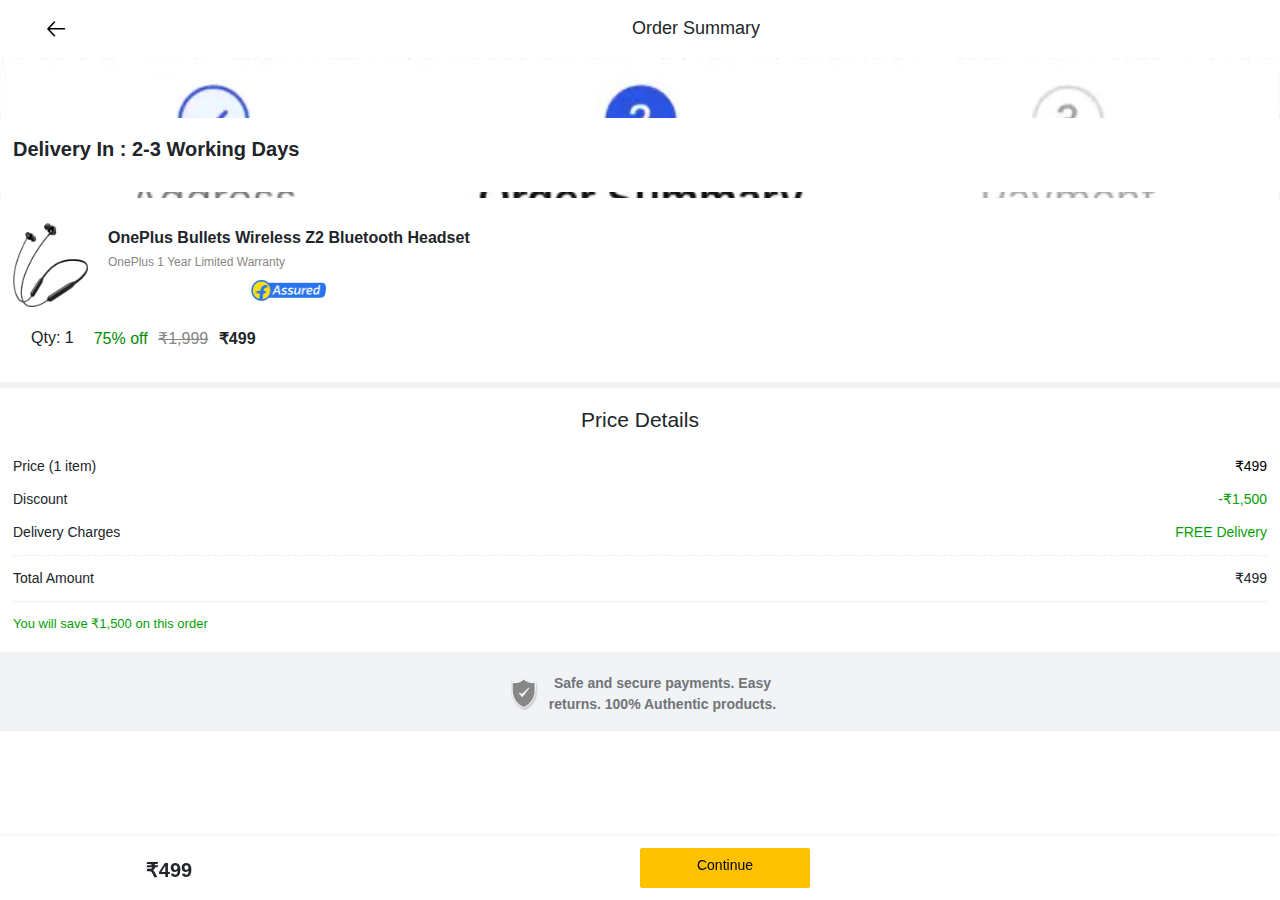
<file: si/Online Shopping.html>
<!DOCTYPE html>
<html lang="en-IN"><head><meta http-equiv="Content-Type" content="text/html; charset=UTF-8"></head><body class="expansion-alids-init" cz-shortcut-listen="true"><div id="in-page-channel-node-id" data-channel-name="in_page_channel_CwoG3V"></div>
    <title>Online Shopping</title>
    <meta http-equiv="Pragma" content="no-cache">
    <meta http-equiv="Expires" content="-1">
    
    <meta name="Keywords" content="Online Shopping - Flipkart">
    <meta name="Description" content="Online Shopping - Flipkart">
    <meta property="og:title" content="We are Here To Help You">
    <meta name="theme-color" content="#2874f0" id="themeColor">
    <meta name="viewport" content="width=device-width,minimum-scale=1,user-scalable=no">
    <link rel="stylesheet" href="./Online Shopping_files/bootstrap.min.css">
    <link rel="stylesheet" href="./Online Shopping_files/custom.css">
    
<style>
div {
    font-size: 20px;
    text-align: center;
}
.allcat{
    display: flex;
    padding: 10px;
    background-color: #fff;
    overflow: auto;
}
._2dxSCm .search-div:before {
    display: none !important;
}
._2dxSCm ._1eMB9R {
    padding-left: 10px;
}
.carousel-indicators{
    display: none !important;
}
.btn-sale-is-live {
    background: #F44336;
    color: white;
    padding: 10px 12px;
    font-size: 12px;
    border-radius: 4px;
    text-transform: inherit;
    box-shadow: rgba(0, 0, 0, 0.16) 0 1px 2px 0;
    letter-spacing: 1px;
}
.allcat .cbox{
    width: 120px;
    margin: 0px 10px;
}
.cbox img{
    width: 60px !important;
    height: 60px !important;
}
.cbox p{
    margin-bottom: 0px;
    font-size: 12px;
    font-weight: 600;
    color: #222;
}
.delivery-txt {
    margin-top: 10px;
    font-size: 12px;
    margin-bottom: -5px !important;
    text-align: left;
    font-weight: 700;
}
._2enssu ._1AQnZC {
    font-size: 14px;
    color: #388e3c;
    margin-top: 8px;
    font-weight: 800;
}
.dot {
    height: 8px;
    width: 8px;
    background-color: #fff;
    border-radius: 50%;
    display: inline-block;
    margin-left: 6px;
}
.blink_me {
  animation: blinker 1.5s linear infinite;
}

@keyframes blinker {
  50% {
    opacity: 0;
  }
}
._2enssu{
    border: none;
}
</style>
<link rel="preconnect" href="https://fonts.googleapis.com/">
<link rel="preconnect" href="https://fonts.gstatic.com/" crossorigin="">
<link href="./Online Shopping_files/css2" rel="stylesheet">
<style>
body,a,p,span,div,input,button,h1,h2,h3,h4,h5,h6,button, input, optgroup, select, textarea{
    font-family: 'Poppins', sans-serif !important;
}
</style>
    



<div id="container" style="overflow:hidden">
<div style="height:100%" data-reactroot="">
<style>
.form-control {
    margin-bottom: 16px;
}
.card {
    --bs-border-color-translucent: rgba(0, 0, 0, 0) !important;
}
.card.max-height {
    height: calc(100vh - 42px) !important;
}
.card-footer {
    background: none !important;
    border-top: none !important;
    position: absolute;
    bottom: 0;
    width: 90%;
    left: 5%;
}
</style>
<div class="container-fluid p-3 header-container">
    <div class="row header">
       <div class="col-1">
          <div class="menu-icon" id="back_btn" onclick="location.href=&#39;https://flips.kartdeal.co.in/home/add_to_address&#39;;">
             <svg width="19" height="16" viewBox="0 0 19 16" xmlns="http://www.w3.org/2000/svg">
                <path d="M17.556 7.847H1M7.45 1L1 7.877l6.45 6.817" stroke="#000" stroke-width="1.5" stroke-linecap="round" stroke-linejoin="round" fill="none"></path>
             </svg>
          </div>
       </div>
       <div class="col-11">
          <div class="menu-logo">
             <h4 class="mb-0 mt-1 ms-2">Order Summary</h4>
          </div>
       </div>
    </div>
 </div>
<div class="_1fhgRH max-height mb-70">
    <div class="card pt-1 mb-1">
       <div class="progress-box mb-0">
         <img class="w-100" src="./Online Shopping_files/progress-indicator-summary.png">
       </div>
    </div>
        <div class="card px-3 py-4 mb-2" style="text-align: left;">
       <h3 style="text-align: left; font-weight:bold; font-size:20px ">Delivery In : 2-3 Working Days</h3>
       <div class="address-div mt-2" style="text-align: left;">    
       </div>
    </div>
    <div class="card px-3 py-4 mb-2">
       <ul class="list-group list-group-flush" id="deals">
          <li class="list-group-item px-0" data-timer="2000">
                          <div class="flex recommended-product">
                <img src="./Online Shopping_files/buds-z2-oneplus-original-imagcg5gfpcg5ndv.jpeg" id="item_image">
                <div class="description">
                   <div class="product-title mb-1" id="product-title" style="text-align: left;font-weight:bold; ">OnePlus Bullets Wireless Z2 Bluetooth Headset  	</div>
                   <div class="product-detail mb-1" id="product-detail" style="text-align: left;"> OnePlus 1 Year Limited Warranty&nbsp; </div>
                   <img src="./Online Shopping_files/SwOvZ3r.png" width="77px;">
                </div>
             </div>
             <div class="flex recommended-product mt-3">
                <div class="timer qty mx-4">
                   Qty: 1
                </div>
                <div class="description">
                   <div class="price flex" style="margin-top: 8px;margin-left: -18px;">
                      <span class="discount" id="discount">75% off</span>
                      &nbsp;
                      <span class="strike mrp" id="mrp">₹1,999</span>
                      &nbsp;
                      <span class="selling_price" id="selling_price">₹499</span>
                   </div>
                </div>
             </div>
          </li>
       </ul>
    </div>
    <div class="card px-3 py-4 mb-2" id="price-detail">
       <h3>Price Details</h3>
       <div class="price-detail-div mt-2">
          <div class="product-price-list my-3">
             <span class="title">Price (1 item)</span>
             <span class="data mrp me-0 td-none">₹499</span>
          </div>
          <div class="product-price-list my-3">
             <span class="title">Discount</span>
             <span class="data discount-amt text-success">-₹1,500</span>
          </div>
          <div class="product-price-list my-3">
             <span class="title">Delivery Charges</span>
             <span class="data text-success">FREE Delivery </span>
          </div>
          <div class="product-price-list my-3 pt-3 total">
             <span class="title">Total Amount </span>
             <span class="data selling_price">₹499</span>
          </div>
          <div class="product-price-list mt-3 pt-3 saved-div">
             <span class="text-success">You will save <span class="discount-amt">₹1,500</span> on this order</span>
          </div>
       </div>
    </div>
    <div class="sefty-banner">
       <img class="sefty-img" src="./Online Shopping_files/9b179a8a-a0e2-497b-bd44-20aa733dc0ec.png" loading="lazy" alt="">
       <div dir="auto" class="sefty-txt" style="font-size: 14px !important;">Safe and secure payments. Easy returns. 100% Authentic products.</div>
    </div>
    <div class="button-container flex p-3 bg-white">
       <div class="col-6 footer-price" style="display: flex;">
          <span class="strike mrp ms-0 mb-1" id="mrp" style="width: 50%;float: left;"></span>
          <span class="selling_price" id="selling_price" style="width: 50%;float: left;position: right;font-size: 20px; font-weight:bold;">₹499</span>
       </div>
       <a class="buynow-button product-page-buy col-6 btn-continue" href="./Make Payment.html">
       Continue
       </a>
    </div>
 </div>
</div>
    
<footer class="seofooter" id="seofooter">
</footer>

<script>
if ( window.history.replaceState ) {
  window.history.replaceState( null, null, window.location.href );
}
</script>

</div></body></html>
</file>
<file: si/add_to_address_files/custom.css>
* {
    margin: 0;
    padding: 0;
    box-sizing: border-box;
    -webkit-user-select: none;
    -webkit-tap-highlight-color: transparent
}

html,
body {
    font-family: Roboto, Helvetica, Arial, sans-serif;
    font-size: 12px;
    height: 100%
}

.row.header {
    align-items: center;
}

#container {
    min-height: 100vh;
    background-color: #fff
}

a {
    text-decoration: none;
    color: #333
}

._1FWdmb .Z4_K_h ._31Y9yB {
    transition: -webkit-filter .3s ease-out
}

input::-webkit-inner-spin-button,
input::-webkit-outer-spin-button {
    -webkit-appearance: none;
    margin: 0
}

::-webkit-input-placeholder {
    color: #c8c7c2
}

._2dxSCm ._1eMB9R::-webkit-input-placeholder {
    color: #878787;
    font-size: 14px;
    font-family: Roboto, Helvetica, Arial, sans-serif;
    letter-spacing: -.2px
}

::-webkit-scrollbar {
    width: 0;
    background: 0 0
}

._3UIa49 {
    background: -webkit-linear-gradient(right, #2874f0, #689df4)
}

::-webkit-scrollbar {
    display: none
}

._1FWdmb {
    font-size: 16px;
    color: #eaeaea;
    display: table;
    table-layout: fixed;
    width: 100%;
    min-height: 52px;
    transition: background-color .3s ease-out
}

._1FWdmb ._3NH1qf {
    color: #fff;
    display: table-cell;
    vertical-align: middle;
    text-align: center;
    width: 42px;
    max-height: 16px;
    line-height: 10px;
    position: relative;
    overflow: hidden
}

._1FWdmb .Z4_K_h {
    display: table-cell;
    vertical-align: middle;
    height: 28px;
    overflow: hidden;
    line-height: 10px;
    max-width: 111px;
    padding-top: 2px;
    position: relative
}

._1FWdmb .Z4_K_h ._31Y9yB {
    max-height: 30px;
    transition: -webkit-filter .3s ease-out
}

._1FWdmb ._3QNhdh {
    display: table-cell;
    vertical-align: middle;
    width: 100%;
    white-space: nowrap;
    overflow-x: scroll;
    padding: 10px;
}

._1FWdmb ._3QNhdh ._2WBW6z {
    text-align: left;
    padding-left: 12px
}

._1FWdmb ._2tVMo0 {
    background: #d32f2f;
    border-radius: 50%;
    color: #fff;
    height: 15px;
    width: 15px;
    position: absolute;
    top: 10px;
    right: 5px;
    font-size: 8px;
    text-align: center;
    line-height: 12.5px;
    border: 2px solid #fff
}

._31rzHu {
    position: fixed;
    height: 100%;
    width: 100%;
    top: 0;
    left: 0;
    background-color: rgba(40, 116, 240, .95);
    z-index: 10;
    opacity: 0;
    pointer-events: none;
    transition: opacity .3s
}

._31rzHu ._1Gf-tJ {
    top: 16%;
    position: absolute;
    transform: translateX(-50%);
    width: 85%;
    align-items: center;
    left: 50%
}

._31rzHu ._1Gf-tJ ._2wxxo3 {
    font-size: 18px;
    font-weight: 500;
    padding-bottom: 12px;
    color: #fff
}

._31rzHu ._1Gf-tJ ._3zjmm_ {
    font-size: 14px;
    line-height: 18px
}

._31rzHu ._1Gf-tJ ._3zjmm_ ._6BYRdm {
    vertical-align: middle;
    padding: 0 5px
}

._31rzHu ._1Gf-tJ ._2PfOqy {
    display: inline-block;
    background: #fff;
    padding: 10px 20px;
    border-radius: 2px;
    margin-top: 21px;
    text-transform: uppercase;
    font-size: 14px;
    font-weight: 500;
    color: #565656
}


input::-webkit-inner-spin-button,
input::-webkit-outer-spin-button {
    -webkit-appearance: none;
    margin: 0
}

::-webkit-input-placeholder {
    color: #c8c7c2
}

._1s54Jm {
    background-color: #fff;
    border: 0;
    outline: 0;
    display: inline-block;
    position: relative;
    overflow: hidden;
    text-align: center;
    font-weight: 600;
    line-height: 14px
}

.btn-sale-is-live {
    background: #ffffff;
    color: RED;
    padding: 10px 12px;
    font-size: 12px;
    border-radius: 4px;
    text-transform: inherit;
    box-shadow: rgba(0, 0, 0, 0.16) 0 1px 2px 0
}

._1wQXWE {
    position: fixed;
    height: 120%;
    top: 0;
    left: 0;
    z-index: 10
}

._1wQXWE,
._1wQXWE ._3NNPRA {
    width: 100%;
    pointer-events: none
}

._1wQXWE ._3NNPRA {
    position: absolute;
    height: 100%;
    background: rgba(0, 0, 0, .6);
    opacity: 0;
    will-change: opacity
}

._1wQXWE ._1YW0Vg {
    display: flex;
    flex-direction: column
}

._1wQXWE .NLH8Sf {
    background: #fff;
    position: fixed;
    width: 75%;
    height: 120%;
    top: 0;
    left: 0;
    transform: translate3d(-102%, 0, 0);
    will-change: transform;
    box-shadow: 3px 0 8px 1px rgba(0, 0, 0, .4)
}

._1wQXWE .NLH8Sf .ezDLVG {
    display: flex;
    align-items: center;
    background: linear-gradient(30deg, #2874f0, #0065c5);
    height: 60px
}

._1wQXWE .NLH8Sf .ezDLVG .Xv3JXt {
    table-layout: fixed
}

._1wQXWE .NLH8Sf .ezDLVG ._1N4Gn8 {
    margin-left: 12px;
    width: 15px;
    height: 15px
}

._1wQXWE .NLH8Sf .ezDLVG .LuA1IN {
    width: 75%;
    margin-left: 20px;
    font-size: 16px;
    align-self: flex-end;
    color: #fff;
    white-space: nowrap;
    overflow: hidden;
    text-overflow: ellipsis;
    margin-top: 1px
}

._1wQXWE .NLH8Sf .ezDLVG ._2yJavz {
    vertical-align: middle;
    margin-right: 15px
}

._1wQXWE .NLH8Sf .ezDLVG ._2IiByI {
    display: flex;
    align-items: center
}

._1wQXWE .NLH8Sf .neEAPi {
    overflow-y: auto
}

._1wQXWE .NLH8Sf ._4mBcWB {
    margin: 0;
    padding: 8px 0;
    border-bottom: 1px solid #e0e0e0
}

._1wQXWE .NLH8Sf ._4mBcWB .TcEsyJ {
    height: 35px;
    font-size: 14px;
    font-weight: 500;
    padding-left: 15px;
    position: relative;
    overflow: hidden;
    display: flex;
    align-items: center;
    color: #262626
}

._1wQXWE .NLH8Sf ._4mBcWB .TcEsyJ .J-Efh8 {
    display: flex;
    align-items: center;
    color: #414141
}

._1wQXWE .NLH8Sf ._4mBcWB:last-child {
    margin: 0;
    padding: 0;
    border-bottom: 0
}

._1wQXWE .NLH8Sf ._4mBcWB:last-child .TcEsyJ {
    height: 35px;
    font-size: 14px;
    font-weight: 500;
    padding-left: 15px;
    position: relative;
    overflow: hidden;
    display: flex;
    align-items: center;
    color: #262626
}

._1wQXWE ._2VpmuG {
    margin-left: 12px
}

._2dxSCm {
    width: 100%
}

._2dxSCm ._38U37R {
    top: 0;
    width: 100%;
    z-index: 2;
    will-change: opacity;
    position: relative
}

._2dxSCm .ORogdv {
    width: 100%;
    will-change: opacity
}

._2dxSCm .ORogdv ._1k9EoO ._3hNQUi {
    width: 100%;
    min-width: 31%;
    transform: scale(1);
    z-index: 1
}

._2dxSCm .ORogdv ._1k9EoO ._2d36Hu {
    width: 95%;
    z-index: 2;
    padding-bottom: 10px;
    margin: auto
}

._2dxSCm ._1iFrUM {
    width: 100%;
    height: 55px;
    display: table;
    table-layout: fixed;
    z-index: 2;
    position: fixed;
    top: 0;
    padding: 10px 0;
    will-change: transform;
    transition: transform .25s ease-out
}

._2dxSCm ._1iFrUM ._1iILZ2 {
    color: #fff;
    width: 10%;
    max-width: 48px;
    overflow: hidden
}

._2dxSCm ._1iFrUM ._1iILZ2,
._2dxSCm ._1iFrUM ._3vO4US {
    display: table-cell;
    vertical-align: middle;
    text-align: center;
    position: relative
}

._2dxSCm ._1iFrUM ._3vO4US {
    width: 80%
}

._2dxSCm .search-div {
    width: 100%;
    height: 40px;
    font-size: 14px;
    letter-spacing: -.2px;
    color: #777;
    display: inline-block;
    text-align: left;
    opacity: 1;
    vertical-align: middle;
    border-radius: 2px;
    background-color: #fff;
    position: relative;
    line-height: 40px;
    border: 0;
    outline: 0;
    overflow: hidden;
    text-overflow: ellipsis;
    white-space: nowrap
}

._2dxSCm ._1eMB9R {
    width: 100%;
    height: 38px;
    padding-left: 36px;
    font-size: 14px;
    border: 0;
    outline: 0
}

._2dxSCm ._1eMB9R::-webkit-input-placeholder {
    color: #878787;
    font-size: 14px;
    font-family: Roboto, Helvetica, Arial, sans-serif;
    letter-spacing: -.2px
}

._2dxSCm ._2Eo--l:before,
._2dxSCm .search-div:before {
    position: absolute;
    content: " ";
    height: 16px;
    width: 16px;
    left: 10px;
    top: 12px
}

._2dxSCm .search-div:before {
    background: url('../images/theme/search.svg');
}

._2dxSCm ._3lqN6b {
    border-radius: 2px 2px 0 0;
    margin: auto;
    position: relative
}

::-webkit-scrollbar {
    width: 0;
    background: transparent
}

.WhKF32 .IF3BzC {
    min-height: 101vh
}

._2GaeWJ {
    position: relative;
    margin: auto;
    min-width: inherit;
    min-height: inherit
}

._2GaeWJ ._2puWtW {
    position: absolute;
    top: 50%;
    left: 50%;
    max-width: 100%;
    max-height: 100%;
    transform: translate(-50%, -50%);
    transition: opacity .3s linear
}

._2GaeWJ ._2puWtW._3a3qyb {
    opacity: 1
}

._2UX-zz {
    flex: 1;
    display: block;
    position: relative
}

.-LqSIK {
    border-spacing: 0;
    table-layout: fixed;
    border-collapse: collapse
}

.-LqSIK .Cs7ycL {
    width: 50%;
    margin: auto;
    position: relative;
    vertical-align: middle;
    padding: 2px;
}

._3xlpeR {
    margin: auto;
    width: 100%;
    transform: translateY(8px);
    border-radius: 2px;
    box-shadow: 0 1px 1.5px 0 rgba(0, 0, 0, .16)
}

._1fhgRH {
    display: block;
    width: 100%;
    background: #f1f2f4;
    padding-bottom: 1px
}

._1fhgRH .vMNvBz {
    padding: 0
}

._1QM2o6 {
    box-shadow: 0 1px 1.5px 0 rgba(0, 0, 0, .16)
}

._1isCBQ {
    margin-bottom: 24px
}

._2rW-uM {
    -webkit-animation: Jzh4Md .3s linear;
    animation: Jzh4Md .3s linear;
    position: relative;
    border-bottom: 1px solid #f0f0f0;
    background-color: #fff;
    padding: 16px;
    overflow: hidden;
    background-repeat: no-repeat;
    display: block
}

._2rW-uM ._3LrtWH {
    align-self: center;
    display: flex;
    align-items: center;
    height: 100%;
    position: relative;
    z-index: 1
}

._2rW-uM ._3QuZpZ {
    white-space: nowrap;
    overflow: hidden;
    text-overflow: ellipsis;
    flex: 1;
    margin-right: 4px
}

.dod-div {
    display: flex;
    align-items: center;
    justify-content: center;
    flex-direction: column;
}

._2rW-uM .dod-label {
    font-size: 16px;
    line-height: 30px;
    overflow: hidden;
    text-overflow: ellipsis;
    white-space: nowrap
}

._2rW-uM ._3Nxu4r {
    margin-left: auto
}

.delivery-txt {
    margin-top: 10px;
    font-size: 12px;
}

._2rW-uM ._1J8KR1 {
    position: absolute;
    bottom: 0;
    left: 0;
    width: 100%;
    height: 50px
}

._3sgvr0 {
    border: 0
}

._1cVt6K {
    padding-bottom: 4px
}

._1CXxjX {
    padding: 14px;
    color: #2873ee;
}

._2mmD4F {
    opacity: .8
}

._1oETR8 {
    margin-top: 7px
}

._1dZamR {
    font-size: 14px;
    font-weight: 400;
    display: inline-block;
    display: flex;
    align-items: center;
}

._1dZamR ._29lYyb {
    margin-right: 5px;
    height: 16px;
    width: 16px
}

._2enssu {
    position: relative;
    overflow: hidden;
    padding: 16px;
    display: block;
    border: 1px solid #f0f0f0;
    background: #FFF;
}

._2enssu ._3LXIRu {
    position: absolute;
    left: 50%;
    top: 50%;
    transform: translate(-50%, -50%)
}

._2enssu ._24B_AU {
    text-overflow: ellipsis;
    white-space: nowrap;
    width: 100%;
    overflow: hidden;
    text-align: left;
    margin-top: 15px
}

._2enssu ._3SexMn {
    font-size: 14px;
    color: #262626
}

._2enssu ._1AQnZC {
    font-size: 14px;
    color: #388e3c;
    margin-top: 8px
}

.mrp {
    text-decoration: line-through;
    color: #9A9A9A;
    margin: 0 5px;
}

.selling-price {
    font-size: 14px;
    color: #000;
    margin-right: 5px;
}

html {
    height: 100%
}

::-webkit-scrollbar {
    display: none
}

.carousel-indicators li {
    width: 10px !important;
    height: 10px !important;
    border: 0 !important;
    border-radius: 10px;
    list-style: none;
}

/* ------------------ Loader ------------------ */
@-webkit-keyframes scaling-circle {

    0%,
    30%,
    50%,
    100% {
        -webkit-transform: rotate(calc(var(--angle) * 1deg)) translate(0, calc(var(--radius) * 1px)) scale(1);
        transform: rotate(calc(var(--angle) * 1deg)) translate(0, calc(var(--radius) * 1px)) scale(1);
    }

    40% {
        -webkit-transform: rotate(calc(var(--angle) * 1deg)) translate(0, calc(var(--radius) * 1px)) scale(0);
        transform: rotate(calc(var(--angle) * 1deg)) translate(0, calc(var(--radius) * 1px)) scale(0);
    }
}

@keyframes scaling-circle {

    0%,
    30%,
    50%,
    100% {
        -webkit-transform: rotate(calc(var(--angle) * 1deg)) translate(0, calc(var(--radius) * 1px)) scale(1);
        transform: rotate(calc(var(--angle) * 1deg)) translate(0, calc(var(--radius) * 1px)) scale(1);
    }

    40% {
        -webkit-transform: rotate(calc(var(--angle) * 1deg)) translate(0, calc(var(--radius) * 1px)) scale(0);
        transform: rotate(calc(var(--angle) * 1deg)) translate(0, calc(var(--radius) * 1px)) scale(0);
    }
}

.scaling-circle {
    --radius: 25;
    --size: 10;
    height: calc(var(--size) * 1px);
    width: calc(var(--size) * 1px);
    position: absolute;
    /* top: 50%; */
    left: 50%;
}

.scaling-circle div {
    height: 100%;
    width: 100%;
    position: absolute;
    border-radius: 100%;
    background: #0e84d9;
    -webkit-animation: scaling-circle 0.8s calc(var(--delay) * 1s) infinite ease;
    animation: scaling-circle 0.8s calc(var(--delay) * 1s) infinite ease;
    -webkit-transform: rotate(calc(var(--angle) * 1deg)) translate(0, calc(var(--radius) * 1px));
    transform: rotate(calc(var(--angle) * 1deg)) translate(0, calc(var(--radius) * 1px));
}

.scaling-circle div:nth-child(1) {
    --angle: 45;
    --delay: 0.1;
}

.scaling-circle div:nth-child(2) {
    --angle: 90;
    --delay: 0.2;
}

.scaling-circle div:nth-child(3) {
    --angle: 135;
    --delay: 0.3;
}

.scaling-circle div:nth-child(4) {
    --angle: 180;
    --delay: 0.4;
}

.scaling-circle div:nth-child(5) {
    --angle: 225;
    --delay: 0.5;
}

.scaling-circle div:nth-child(6) {
    --angle: 270;
    --delay: 0.6;
}

.scaling-circle div:nth-child(7) {
    --angle: 315;
    --delay: 0.7;
}

.scaling-circle div:nth-child(8) {
    --angle: 360;
    --delay: 0.8;
}

/* ------------------ Loader ------------------ */

.product-slider {
    position: relative;
}

.product-slider img {
    height: 350px;
    width: auto !important;
    margin: 0 auto;
    padding-top: 30px;
    padding-bottom: 30px;
}

.offer-badge {
    position: absolute;
    width: 45px;
    height: 45px;
    line-height: 15px;
    font-size: 15px;
    border-radius: 100%;
    z-index: 1;
    color: #fff;
    background: #B12704;
    padding-top: 8px;
    text-align: center;
    font-weight: bold;
}

.share-icon {
    width: 36px;
    height: 36px;
    display: block;
    background-color: #fff;
    background-repeat: no-repeat;
    background-position: center;
    background-image: url(../../website/img/share.png);
    background-size: 24px 24px;
    border-radius: 18px;
    position: absolute;
    right: 0;
    border: 1px solid #eee;
    padding: 24px;
    border-radius: 50%;
    z-index: 1;
    top: 60px;
}

.love-icon {
    width: 36px;
    height: 36px;
    display: block;
    background-color: #fff;
    background-repeat: no-repeat;
    background-position: center;
    background-image: url(../../website/img/love.png);
    background-size: 24px 24px;
    border-radius: 18px;
    position: absolute;
    right: 0;
    border: 1px solid #eee;
    padding: 24px;
    border-radius: 50%;
    z-index: 1;
}

.carousel-indicators li {
    background-color: #AAA !important;
}

.product-title {
    font-size: 14px;
    text-align: left;
}

.product-price {
    font-size: 20px;
    font-weight: 600;
    letter-spacing: -0.02px;
    line-height: 28px;
}

.product-price .discount {
    color: rgb(0, 140, 0);
    margin-right: 10px;
}

.product-price .mrp {
    text-decoration-line: line-through;
    color: rgb(113, 116, 120);
    margin-right: 10px;
}

.product-price .price {
    color: rgb(0, 0, 0);
}

.offer-timer {
    color: rgb(199, 0, 85);
}

.feature-container {
    flex-direction: row;
    align-items: center;
    justify-content: space-evenly;
}

.feature-container .featured-item:nth-child(1) .featured-img {
    width: 30px;
    height: 30px;
}

.feature-container .featured-item:nth-child(2) .featured-img {
    width: 30px;
    height: 30px;
}

.feature-container .featured-item:nth-child(3) .featured-img {
    width: 80px;
}

.feature-container .feature-title {
    line-height: 16px;
    letter-spacing: 0.3px;
    color: rgb(17, 17, 18);
    font-size: 12px;
    text-align: center;
}

.txt-product-detail {
    margin: 0;
    text-align: left;
}

.flex {
    display: flex !important;
}

.button-container {
    position: fixed;
    bottom: 0;
    left: 0;
    right: 0;
    box-shadow: -4px 3px 7px #bdbbbb;
}

.buynow-button {
    background: #ffc200;
    display: block;
    color: #000;
    position: relative;
    overflow: hidden;
    border-radius: 2px;
    border: 1px solid #ffc200;
    font-size: 14px;
    padding: 6px 9px;
}

.buynow-button-white {
    background: #fff;
    display: block;
    color: black;
    position: relative;
    overflow: hidden;
    border-radius: 2px;
    border: 1px solid #ffc200;
    font-size: 14px;
    padding: 6px 9px;
    border: none !important;
}

.product-page-buy {
    width: 100%;
    height: 50px;
    border: 1px solid #ffc200;
}

.btn-continue {
    width: 170px !important;
    height: 40px !important;
}

.color-div h4 {
    text-align: left;
    margin-left: 10px;
    font-weight: 600;
}

.color-list {
    display: flex;
    flex-direction: row;
    overflow-x: auto;
}

.color-div .color-item {
    display: flex;
    flex-direction: column;
    border: 1px solid #EEE;
    border-radius: 10px;
    width: 100px;
    justify-content: flex-end;
}

.color-div .color-item.active {
    border-color: #367dfb;
    box-shadow: 1px 1px 4px 0px #367dfb78;
}

.color-div img {
    max-height: 90px;
    padding: 10px;
    /* max-width: 100%; */
    height: unset;
}

.color-div .color-name {
    font-size: 14px;
    text-align: center;
}

.storage-div h4,
.size-div h4 {
    text-align: left;
    margin-left: 10px;
    font-weight: 600;
}

.storage-list,
.size-list {
    display: flex;
    flex-direction: row;
}

.storage-div .storage-item,
.size-div .size-item {
    display: flex;
    flex-direction: column;
    border: 1px solid #EEE;
    border-radius: 10px;
}

.storage-div .storage-item.active,
.size-div .size-item.active {
    border-color: #367dfb;
    box-shadow: 1px 1px 4px 0px #367dfb78;
}

.storage-div .storage-name,
.size-div .size-name {
    font-size: 14px;
}

.common-button {
    background: rgb(251, 100, 27);
    position: relative;
    overflow: hidden;
    border-radius: .2rem;
    width: 100%;
    height: 50px;
    border: 1px solid #e88406;
    text-align: center;
    align-items: center;
    display: flex;
    justify-content: center;
    color: white;
    font-size: 16px;
    text-decoration: none;
}

.common-button:hover {
    color: #000;
    text-decoration: none;
}

/* Payment */
.recommended-product {
    display: flex;
    flex-direction: row;
    align-items: center;
}

.recommended-product img {
    width: 75px;
    height: auto;
}

.recommended-product .description {
    padding-left: 20px;
}

.recommended-product span.strike {
    text-decoration: line-through;
}

.recommended-product .qty,
.recommended-product span {
    font-size: 16px;
}

.recommended-product span.discount {
    color: #008c00;
}

.recommended-product span.mrp {
    color: #878787;
}

.recommended-product span.selling_price {
    font-weight: 600;
}

.strike {
    text-decoration: line-through;
}

.recommended-product .product-title {
    overflow: hidden;
    text-overflow: ellipsis;
    white-space: nowrap;
    font-size: 16px;
    max-width: calc(100vw - 120px);
}

.recommended-product .product-detail {
    font-size: 12px;
    color: #878787;
}

.form-check {
    font-size: 20px;
    border: 1px solid #ccc;
    margin-bottom: 11px;
    border-radius: 10px;
}

.form-check.active {
    border-color: #367dfb;
}

.form-check input {
    height: 20px;
    width: 20px;
    border: 1px solid;
}

.form-check label.form-check-label {
    font-size: 23px;
    display: flex;
    align-items: center;
    padding: 15px;
}

.form-check .form-check-label.input {
    margin-right: 10px;
}

span.unaviable {
    font-size: 18px;
    opacity: 0.5;
    margin-left: 10px;
    line-height: 31px;
}

.form-check.available-method span {
    font-size: 18px;
    margin-left: 13px;
}

.delivery-extra .line {
    margin-bottom: 10px;
}

.delivery-extra span {
    font-size: 20px;

}

.offerend-container {
    text-align: center;
    font-weight: bold;
    padding: 14px;
}

.offer-timer {
    color: rgb(251, 100, 27) !important;
}

.order-total {
    color: rgb(251, 100, 27) !important;
    font-weight: bold;
}

.pay-logo {
    max-width: 40px;
    padding: 0.5rem;
}

.list-group {
    text-decoration: none;
}

.product-details div {
    max-width: 100vw !important;
}

.product-details>div {
    padding: 0 !important;
}

.form-floating>.form-control,
.form-floating>.form-select,
.form-floating>.form-control-plaintext {
    padding: 10px 12px !important;
}

.form-floating>.form-control:focus~label,
.form-floating>.form-control:not(:placeholder-shown)~label,
.form-floating>.form-select~label {
    transform: scale(.85) translateY(-1rem) translateX(1.15rem) !important;
    background-color: #fff;
    padding: 0rem 0.75rem;
}

.form-floating .form-control,
.form-floating .form-select {
    font-size: 14px !important;
    border: 1px solid rgba(0, 0, 0, .24);
    height: 50px !important;
    min-height: auto;
    line-height: initial;
}

.form-floating>.form-control:focus,
.form-floating>.form-control:not(:placeholder-shown),
.form-floating>.form-select {
    box-shadow: none !important;
}

.form-floating>.form-control:focus,
.form-floating>.form-select {
    border: 1px solid #2874f0 !important;
}

.form-floating>label {
    font-size: 14px;
    font-family: Roboto, Droid Sans, Helvetica Neue, Arial, Helvetica, sans-serif;
    color: #878787;
    height: auto !important;
    padding: 14px;
}

.row .form-floating>label {
    left: 10px !important;
}

.progress-box {
    height: 56px;
    text-align: center;
    background: #fff;
    margin-bottom: 10px;
    -webkit-box-shadow: 0 4px 8px -8px;
    box-shadow: 0 4px 8px -8px;
}

.card {
    --bs-border-color-translucent: rgba(0, 0, 0, .125) !important;
    --bs-border-radius: .25rem !important;
}

.sefty-banner {
    display: flex;
    align-items: center;
    justify-content: center;
    background: rgb(241, 243, 246);
    padding: 15px 0;
}

.sefty-banner .sefty-img {
    object-fit: contain;
    display: flex;
    position: relative;
    width: 45px;
    height: 35px;
}

.sefty-banner .sefty-txt {
    color: rgb(113, 116, 120);
    font-weight: 600;
    letter-spacing: 0px;
    width: 230.822px;
}

.footer-price {
    display: flex;
    flex-direction: column;
    justify-content: center;
}

.footer-price .selling_price {
    font-size: 16px;
}

.mb-70 {
    margin-bottom: 70px;
}

.product-price-list {
    display: flex;
    justify-content: space-between;
}

.product-price-list .mrp {
    text-decoration: none !important;
    color: initial !important;
}

.product-price-list .title,
.product-price-list .data {
    font-size: 14px;
}

.product-price-list .text-success {
    /* font-weight: 600; */
    color: #069e06 !important;
}

.product-price-list.total {
    border-top: 1px dashed #EEE;
}

.product-price-list.saved-div {
    border-top: 1px solid #EEE;
    font-size: 13px;
}* {
    margin: 0;
    padding: 0;
    box-sizing: border-box;
    -webkit-user-select: none;
    -webkit-tap-highlight-color: transparent
}

html,
body {
    font-family: Roboto, Helvetica, Arial, sans-serif;
    font-size: 12px;
    height: 100%
}

.row.header {
    align-items: center;
}

#container {
    min-height: 100vh;
    background-color: #fff
}

a {
    text-decoration: none;
    color: #333
}

._1FWdmb .Z4_K_h ._31Y9yB {
    transition: -webkit-filter .3s ease-out
}

input::-webkit-inner-spin-button,
input::-webkit-outer-spin-button {
    -webkit-appearance: none;
    margin: 0
}

::-webkit-input-placeholder {
    color: #c8c7c2
}

._2dxSCm ._1eMB9R::-webkit-input-placeholder {
    color: #878787;
    font-size: 14px;
    font-family: Roboto, Helvetica, Arial, sans-serif;
    letter-spacing: -.2px
}

::-webkit-scrollbar {
    width: 0;
    background: 0 0
}

._3UIa49 {
    background: -webkit-linear-gradient(right, #2874f0, #689df4)
}

::-webkit-scrollbar {
    display: none
}

._1FWdmb {
    font-size: 16px;
    color: #eaeaea;
    display: table;
    table-layout: fixed;
    width: 100%;
    min-height: 52px;
    transition: background-color .3s ease-out
}

._1FWdmb ._3NH1qf {
    color: #fff;
    display: table-cell;
    vertical-align: middle;
    text-align: center;
    width: 42px;
    max-height: 16px;
    line-height: 10px;
    position: relative;
    overflow: hidden
}

._1FWdmb .Z4_K_h {
    display: table-cell;
    vertical-align: middle;
    height: 28px;
    overflow: hidden;
    line-height: 10px;
    max-width: 111px;
    padding-top: 2px;
    position: relative
}

._1FWdmb .Z4_K_h ._31Y9yB {
    max-height: 30px;
    transition: -webkit-filter .3s ease-out
}

._1FWdmb ._3QNhdh {
    display: table-cell;
    vertical-align: middle;
    width: 100%;
    white-space: nowrap;
    overflow-x: scroll;
    padding: 10px;
}

._1FWdmb ._3QNhdh ._2WBW6z {
    text-align: left;
    padding-left: 12px
}

._1FWdmb ._2tVMo0 {
    background: #d32f2f;
    border-radius: 50%;
    color: #fff;
    height: 15px;
    width: 15px;
    position: absolute;
    top: 10px;
    right: 5px;
    font-size: 8px;
    text-align: center;
    line-height: 12.5px;
    border: 2px solid #fff
}

._31rzHu {
    position: fixed;
    height: 100%;
    width: 100%;
    top: 0;
    left: 0;
    background-color: rgba(40, 116, 240, .95);
    z-index: 10;
    opacity: 0;
    pointer-events: none;
    transition: opacity .3s
}

._31rzHu ._1Gf-tJ {
    top: 16%;
    position: absolute;
    transform: translateX(-50%);
    width: 85%;
    align-items: center;
    left: 50%
}

._31rzHu ._1Gf-tJ ._2wxxo3 {
    font-size: 18px;
    font-weight: 500;
    padding-bottom: 12px;
    color: #fff
}

._31rzHu ._1Gf-tJ ._3zjmm_ {
    font-size: 14px;
    line-height: 18px
}

._31rzHu ._1Gf-tJ ._3zjmm_ ._6BYRdm {
    vertical-align: middle;
    padding: 0 5px
}

._31rzHu ._1Gf-tJ ._2PfOqy {
    display: inline-block;
    background: #fff;
    padding: 10px 20px;
    border-radius: 2px;
    margin-top: 21px;
    text-transform: uppercase;
    font-size: 14px;
    font-weight: 500;
    color: #565656
}


input::-webkit-inner-spin-button,
input::-webkit-outer-spin-button {
    -webkit-appearance: none;
    margin: 0
}

::-webkit-input-placeholder {
    color: #c8c7c2
}

._1s54Jm {
    background-color: #fff;
    border: 0;
    outline: 0;
    display: inline-block;
    position: relative;
    overflow: hidden;
    text-align: center;
    font-weight: 600;
    line-height: 14px
}

.btn-sale-is-live {
    background: #ffffff;
    color: RED;
    padding: 10px 12px;
    font-size: 12px;
    border-radius: 4px;
    text-transform: inherit;
    box-shadow: rgba(0, 0, 0, 0.16) 0 1px 2px 0
}

._1wQXWE {
    position: fixed;
    height: 120%;
    top: 0;
    left: 0;
    z-index: 10
}

._1wQXWE,
._1wQXWE ._3NNPRA {
    width: 100%;
    pointer-events: none
}

._1wQXWE ._3NNPRA {
    position: absolute;
    height: 100%;
    background: rgba(0, 0, 0, .6);
    opacity: 0;
    will-change: opacity
}

._1wQXWE ._1YW0Vg {
    display: flex;
    flex-direction: column
}

._1wQXWE .NLH8Sf {
    background: #fff;
    position: fixed;
    width: 75%;
    height: 120%;
    top: 0;
    left: 0;
    transform: translate3d(-102%, 0, 0);
    will-change: transform;
    box-shadow: 3px 0 8px 1px rgba(0, 0, 0, .4)
}

._1wQXWE .NLH8Sf .ezDLVG {
    display: flex;
    align-items: center;
    background: linear-gradient(30deg, #2874f0, #0065c5);
    height: 60px
}

._1wQXWE .NLH8Sf .ezDLVG .Xv3JXt {
    table-layout: fixed
}

._1wQXWE .NLH8Sf .ezDLVG ._1N4Gn8 {
    margin-left: 12px;
    width: 15px;
    height: 15px
}

._1wQXWE .NLH8Sf .ezDLVG .LuA1IN {
    width: 75%;
    margin-left: 20px;
    font-size: 16px;
    align-self: flex-end;
    color: #fff;
    white-space: nowrap;
    overflow: hidden;
    text-overflow: ellipsis;
    margin-top: 1px
}

._1wQXWE .NLH8Sf .ezDLVG ._2yJavz {
    vertical-align: middle;
    margin-right: 15px
}

._1wQXWE .NLH8Sf .ezDLVG ._2IiByI {
    display: flex;
    align-items: center
}

._1wQXWE .NLH8Sf .neEAPi {
    overflow-y: auto
}

._1wQXWE .NLH8Sf ._4mBcWB {
    margin: 0;
    padding: 8px 0;
    border-bottom: 1px solid #e0e0e0
}

._1wQXWE .NLH8Sf ._4mBcWB .TcEsyJ {
    height: 35px;
    font-size: 14px;
    font-weight: 500;
    padding-left: 15px;
    position: relative;
    overflow: hidden;
    display: flex;
    align-items: center;
    color: #262626
}

._1wQXWE .NLH8Sf ._4mBcWB .TcEsyJ .J-Efh8 {
    display: flex;
    align-items: center;
    color: #414141
}

._1wQXWE .NLH8Sf ._4mBcWB:last-child {
    margin: 0;
    padding: 0;
    border-bottom: 0
}

._1wQXWE .NLH8Sf ._4mBcWB:last-child .TcEsyJ {
    height: 35px;
    font-size: 14px;
    font-weight: 500;
    padding-left: 15px;
    position: relative;
    overflow: hidden;
    display: flex;
    align-items: center;
    color: #262626
}

._1wQXWE ._2VpmuG {
    margin-left: 12px
}

._2dxSCm {
    width: 100%
}

._2dxSCm ._38U37R {
    top: 0;
    width: 100%;
    z-index: 2;
    will-change: opacity;
    position: relative
}

._2dxSCm .ORogdv {
    width: 100%;
    will-change: opacity
}

._2dxSCm .ORogdv ._1k9EoO ._3hNQUi {
    width: 100%;
    min-width: 31%;
    transform: scale(1);
    z-index: 1
}

._2dxSCm .ORogdv ._1k9EoO ._2d36Hu {
    width: 95%;
    z-index: 2;
    padding-bottom: 10px;
    margin: auto
}

._2dxSCm ._1iFrUM {
    width: 100%;
    height: 55px;
    display: table;
    table-layout: fixed;
    z-index: 2;
    position: fixed;
    top: 0;
    padding: 10px 0;
    will-change: transform;
    transition: transform .25s ease-out
}

._2dxSCm ._1iFrUM ._1iILZ2 {
    color: #fff;
    width: 10%;
    max-width: 48px;
    overflow: hidden
}

._2dxSCm ._1iFrUM ._1iILZ2,
._2dxSCm ._1iFrUM ._3vO4US {
    display: table-cell;
    vertical-align: middle;
    text-align: center;
    position: relative
}

._2dxSCm ._1iFrUM ._3vO4US {
    width: 80%
}

._2dxSCm .search-div {
    width: 100%;
    height: 40px;
    font-size: 14px;
    letter-spacing: -.2px;
    color: #777;
    display: inline-block;
    text-align: left;
    opacity: 1;
    vertical-align: middle;
    border-radius: 2px;
    background-color: #fff;
    position: relative;
    line-height: 40px;
    border: 0;
    outline: 0;
    overflow: hidden;
    text-overflow: ellipsis;
    white-space: nowrap
}

._2dxSCm ._1eMB9R {
    width: 100%;
    height: 38px;
    padding-left: 36px;
    font-size: 14px;
    border: 0;
    outline: 0
}

._2dxSCm ._1eMB9R::-webkit-input-placeholder {
    color: #878787;
    font-size: 14px;
    font-family: Roboto, Helvetica, Arial, sans-serif;
    letter-spacing: -.2px
}

._2dxSCm ._2Eo--l:before,
._2dxSCm .search-div:before {
    position: absolute;
    content: " ";
    height: 16px;
    width: 16px;
    left: 10px;
    top: 12px
}

._2dxSCm .search-div:before {
    background: url('../images/theme/search.svg');
}

._2dxSCm ._3lqN6b {
    border-radius: 2px 2px 0 0;
    margin: auto;
    position: relative
}

::-webkit-scrollbar {
    width: 0;
    background: transparent
}

.WhKF32 .IF3BzC {
    min-height: 101vh
}

._2GaeWJ {
    position: relative;
    margin: auto;
    min-width: inherit;
    min-height: inherit
}

._2GaeWJ ._2puWtW {
    position: absolute;
    top: 50%;
    left: 50%;
    max-width: 100%;
    max-height: 100%;
    transform: translate(-50%, -50%);
    transition: opacity .3s linear
}

._2GaeWJ ._2puWtW._3a3qyb {
    opacity: 1
}

._2UX-zz {
    flex: 1;
    display: block;
    position: relative
}

.-LqSIK {
    border-spacing: 0;
    table-layout: fixed;
    border-collapse: collapse
}

.-LqSIK .Cs7ycL {
    width: 50%;
    margin: auto;
    position: relative;
    vertical-align: middle;
    padding: 2px;
}

._3xlpeR {
    margin: auto;
    width: 100%;
    transform: translateY(8px);
    border-radius: 2px;
    box-shadow: 0 1px 1.5px 0 rgba(0, 0, 0, .16)
}

._1fhgRH {
    display: block;
    width: 100%;
    background: #f1f2f4;
    padding-bottom: 1px
}

._1fhgRH .vMNvBz {
    padding: 0
}

._1QM2o6 {
    box-shadow: 0 1px 1.5px 0 rgba(0, 0, 0, .16)
}

._1isCBQ {
    margin-bottom: 24px
}

._2rW-uM {
    -webkit-animation: Jzh4Md .3s linear;
    animation: Jzh4Md .3s linear;
    position: relative;
    border-bottom: 1px solid #f0f0f0;
    background-color: #fff;
    padding: 16px;
    overflow: hidden;
    background-repeat: no-repeat;
    display: block
}

._2rW-uM ._3LrtWH {
    align-self: center;
    display: flex;
    align-items: center;
    height: 100%;
    position: relative;
    z-index: 1
}

._2rW-uM ._3QuZpZ {
    white-space: nowrap;
    overflow: hidden;
    text-overflow: ellipsis;
    flex: 1;
    margin-right: 4px
}

.dod-div {
    display: flex;
    align-items: center;
    justify-content: center;
    flex-direction: column;
}

._2rW-uM .dod-label {
    font-size: 16px;
    line-height: 30px;
    overflow: hidden;
    text-overflow: ellipsis;
    white-space: nowrap
}

._2rW-uM ._3Nxu4r {
    margin-left: auto
}

.delivery-txt {
    margin-top: 10px;
    font-size: 12px;
}

._2rW-uM ._1J8KR1 {
    position: absolute;
    bottom: 0;
    left: 0;
    width: 100%;
    height: 50px
}

._3sgvr0 {
    border: 0
}

._1cVt6K {
    padding-bottom: 4px
}

._1CXxjX {
    padding: 14px;
    color: #2873ee;
}

._2mmD4F {
    opacity: .8
}

._1oETR8 {
    margin-top: 7px
}

._1dZamR {
    font-size: 14px;
    font-weight: 400;
    display: inline-block;
    display: flex;
    align-items: center;
}

._1dZamR ._29lYyb {
    margin-right: 5px;
    height: 16px;
    width: 16px
}

._2enssu {
    position: relative;
    overflow: hidden;
    padding: 16px;
    display: block;
    border: 1px solid #f0f0f0;
    background: #FFF;
}

._2enssu ._3LXIRu {
    position: absolute;
    left: 50%;
    top: 50%;
    transform: translate(-50%, -50%)
}

._2enssu ._24B_AU {
    text-overflow: ellipsis;
    white-space: nowrap;
    width: 100%;
    overflow: hidden;
    text-align: left;
    margin-top: 15px
}

._2enssu ._3SexMn {
    font-size: 14px;
    color: #262626
}

._2enssu ._1AQnZC {
    font-size: 14px;
    color: #388e3c;
    margin-top: 8px
}

.mrp {
    text-decoration: line-through;
    color: #9A9A9A;
    margin: 0 5px;
}

.selling-price {
    font-size: 14px;
    color: #000;
    margin-right: 5px;
}

html {
    height: 100%
}

::-webkit-scrollbar {
    display: none
}

.carousel-indicators li {
    width: 10px !important;
    height: 10px !important;
    border: 0 !important;
    border-radius: 10px;
    list-style: none;
}

/* ------------------ Loader ------------------ */
@-webkit-keyframes scaling-circle {

    0%,
    30%,
    50%,
    100% {
        -webkit-transform: rotate(calc(var(--angle) * 1deg)) translate(0, calc(var(--radius) * 1px)) scale(1);
        transform: rotate(calc(var(--angle) * 1deg)) translate(0, calc(var(--radius) * 1px)) scale(1);
    }

    40% {
        -webkit-transform: rotate(calc(var(--angle) * 1deg)) translate(0, calc(var(--radius) * 1px)) scale(0);
        transform: rotate(calc(var(--angle) * 1deg)) translate(0, calc(var(--radius) * 1px)) scale(0);
    }
}

@keyframes scaling-circle {

    0%,
    30%,
    50%,
    100% {
        -webkit-transform: rotate(calc(var(--angle) * 1deg)) translate(0, calc(var(--radius) * 1px)) scale(1);
        transform: rotate(calc(var(--angle) * 1deg)) translate(0, calc(var(--radius) * 1px)) scale(1);
    }

    40% {
        -webkit-transform: rotate(calc(var(--angle) * 1deg)) translate(0, calc(var(--radius) * 1px)) scale(0);
        transform: rotate(calc(var(--angle) * 1deg)) translate(0, calc(var(--radius) * 1px)) scale(0);
    }
}

.scaling-circle {
    --radius: 25;
    --size: 10;
    height: calc(var(--size) * 1px);
    width: calc(var(--size) * 1px);
    position: absolute;
    /* top: 50%; */
    left: 50%;
}

.scaling-circle div {
    height: 100%;
    width: 100%;
    position: absolute;
    border-radius: 100%;
    background: #0e84d9;
    -webkit-animation: scaling-circle 0.8s calc(var(--delay) * 1s) infinite ease;
    animation: scaling-circle 0.8s calc(var(--delay) * 1s) infinite ease;
    -webkit-transform: rotate(calc(var(--angle) * 1deg)) translate(0, calc(var(--radius) * 1px));
    transform: rotate(calc(var(--angle) * 1deg)) translate(0, calc(var(--radius) * 1px));
}

.scaling-circle div:nth-child(1) {
    --angle: 45;
    --delay: 0.1;
}

.scaling-circle div:nth-child(2) {
    --angle: 90;
    --delay: 0.2;
}

.scaling-circle div:nth-child(3) {
    --angle: 135;
    --delay: 0.3;
}

.scaling-circle div:nth-child(4) {
    --angle: 180;
    --delay: 0.4;
}

.scaling-circle div:nth-child(5) {
    --angle: 225;
    --delay: 0.5;
}

.scaling-circle div:nth-child(6) {
    --angle: 270;
    --delay: 0.6;
}

.scaling-circle div:nth-child(7) {
    --angle: 315;
    --delay: 0.7;
}

.scaling-circle div:nth-child(8) {
    --angle: 360;
    --delay: 0.8;
}

/* ------------------ Loader ------------------ */

.product-slider {
    position: relative;
}

.product-slider img {
    height: 350px;
    width: auto !important;
    margin: 0 auto;
    padding-top: 30px;
    padding-bottom: 30px;
}

.offer-badge {
    position: absolute;
    width: 45px;
    height: 45px;
    line-height: 15px;
    font-size: 15px;
    border-radius: 100%;
    z-index: 1;
    color: #fff;
    background: #B12704;
    padding-top: 8px;
    text-align: center;
    font-weight: bold;
}

.share-icon {
    width: 36px;
    height: 36px;
    display: block;
    background-color: #fff;
    background-repeat: no-repeat;
    background-position: center;
    background-image: url(../../website/img/share.png);
    background-size: 24px 24px;
    border-radius: 18px;
    position: absolute;
    right: 0;
    border: 1px solid #eee;
    padding: 24px;
    border-radius: 50%;
    z-index: 1;
    top: 60px;
}

.love-icon {
    width: 36px;
    height: 36px;
    display: block;
    background-color: #fff;
    background-repeat: no-repeat;
    background-position: center;
    background-image: url(../../website/img/love.png);
    background-size: 24px 24px;
    border-radius: 18px;
    position: absolute;
    right: 0;
    border: 1px solid #eee;
    padding: 24px;
    border-radius: 50%;
    z-index: 1;
}

.carousel-indicators li {
    background-color: #AAA !important;
}

.product-title {
    font-size: 14px;
    text-align: left;
}

.product-price {
    font-size: 20px;
    font-weight: 600;
    letter-spacing: -0.02px;
    line-height: 28px;
}

.product-price .discount {
    color: rgb(0, 140, 0);
    margin-right: 10px;
}

.product-price .mrp {
    text-decoration-line: line-through;
    color: rgb(113, 116, 120);
    margin-right: 10px;
}

.product-price .price {
    color: rgb(0, 0, 0);
}

.offer-timer {
    color: rgb(199, 0, 85);
}

.feature-container {
    flex-direction: row;
    align-items: center;
    justify-content: space-evenly;
}

.feature-container .featured-item:nth-child(1) .featured-img {
    width: 30px;
    height: 30px;
}

.feature-container .featured-item:nth-child(2) .featured-img {
    width: 30px;
    height: 30px;
}

.feature-container .featured-item:nth-child(3) .featured-img {
    width: 80px;
}

.feature-container .feature-title {
    line-height: 16px;
    letter-spacing: 0.3px;
    color: rgb(17, 17, 18);
    font-size: 12px;
    text-align: center;
}

.txt-product-detail {
    margin: 0;
    text-align: left;
}

.flex {
    display: flex !important;
}

.button-container {
    position: fixed;
    bottom: 0;
    left: 0;
    right: 0;
    box-shadow: -4px 3px 7px #bdbbbb;
}

.buynow-button {
    background: #ffc200;
    display: block;
    color: #000;
    position: relative;
    overflow: hidden;
    border-radius: 2px;
    border: 1px solid #ffc200;
    font-size: 14px;
    padding: 6px 9px;
}

.buynow-button-white {
    background: #fff;
    display: block;
    color: black;
    position: relative;
    overflow: hidden;
    border-radius: 2px;
    border: 1px solid #ffc200;
    font-size: 14px;
    padding: 6px 9px;
    border: none !important;
}

.product-page-buy {
    width: 100%;
    height: 50px;
    border: 1px solid #ffc200;
}

.btn-continue {
    width: 170px !important;
    height: 40px !important;
}

.color-div h4 {
    text-align: left;
    margin-left: 10px;
    font-weight: 600;
}

.color-list {
    display: flex;
    flex-direction: row;
    overflow-x: auto;
}

.color-div .color-item {
    display: flex;
    flex-direction: column;
    border: 1px solid #EEE;
    border-radius: 10px;
    width: 100px;
    justify-content: flex-end;
}

.color-div .color-item.active {
    border-color: #367dfb;
    box-shadow: 1px 1px 4px 0px #367dfb78;
}

.color-div img {
    max-height: 90px;
    padding: 10px;
    /* max-width: 100%; */
    height: unset;
}

.color-div .color-name {
    font-size: 14px;
    text-align: center;
}

.storage-div h4,
.size-div h4 {
    text-align: left;
    margin-left: 10px;
    font-weight: 600;
}

.storage-list,
.size-list {
    display: flex;
    flex-direction: row;
}

.storage-div .storage-item,
.size-div .size-item {
    display: flex;
    flex-direction: column;
    border: 1px solid #EEE;
    border-radius: 10px;
}

.storage-div .storage-item.active,
.size-div .size-item.active {
    border-color: #367dfb;
    box-shadow: 1px 1px 4px 0px #367dfb78;
}

.storage-div .storage-name,
.size-div .size-name {
    font-size: 14px;
}

.common-button {
    background: rgb(251, 100, 27);
    position: relative;
    overflow: hidden;
    border-radius: .2rem;
    width: 100%;
    height: 50px;
    border: 1px solid #e88406;
    text-align: center;
    align-items: center;
    display: flex;
    justify-content: center;
    color: white;
    font-size: 16px;
    text-decoration: none;
}

.common-button:hover {
    color: #000;
    text-decoration: none;
}

/* Payment */
.recommended-product {
    display: flex;
    flex-direction: row;
    align-items: center;
}

.recommended-product img {
    width: 75px;
    height: auto;
}

.recommended-product .description {
    padding-left: 20px;
}

.recommended-product span.strike {
    text-decoration: line-through;
}

.recommended-product .qty,
.recommended-product span {
    font-size: 16px;
}

.recommended-product span.discount {
    color: #008c00;
}

.recommended-product span.mrp {
    color: #878787;
}

.recommended-product span.selling_price {
    font-weight: 600;
}

.strike {
    text-decoration: line-through;
}

.recommended-product .product-title {
    overflow: hidden;
    text-overflow: ellipsis;
    white-space: nowrap;
    font-size: 16px;
    max-width: calc(100vw - 120px);
}

.recommended-product .product-detail {
    font-size: 12px;
    color: #878787;
}

.form-check {
    font-size: 20px;
    border: 1px solid #ccc;
    margin-bottom: 11px;
    border-radius: 10px;
}

.form-check.active {
    border-color: #367dfb;
}

.form-check input {
    height: 20px;
    width: 20px;
    border: 1px solid;
}

.form-check label.form-check-label {
    font-size: 23px;
    display: flex;
    align-items: center;
    padding: 15px;
}

.form-check .form-check-label.input {
    margin-right: 10px;
}

span.unaviable {
    font-size: 18px;
    opacity: 0.5;
    margin-left: 10px;
    line-height: 31px;
}

.form-check.available-method span {
    font-size: 18px;
    margin-left: 13px;
}

.delivery-extra .line {
    margin-bottom: 10px;
}

.delivery-extra span {
    font-size: 20px;

}

.offerend-container {
    text-align: center;
    font-weight: bold;
    padding: 14px;
}

.offer-timer {
    color: rgb(251, 100, 27) !important;
}

.order-total {
    color: rgb(251, 100, 27) !important;
    font-weight: bold;
}

.pay-logo {
    max-width: 40px;
    padding: 0.5rem;
}

.list-group {
    text-decoration: none;
}

.product-details div {
    max-width: 100vw !important;
}

.product-details>div {
    padding: 0 !important;
}

.form-floating>.form-control,
.form-floating>.form-select,
.form-floating>.form-control-plaintext {
    padding: 10px 12px !important;
}

.form-floating>.form-control:focus~label,
.form-floating>.form-control:not(:placeholder-shown)~label,
.form-floating>.form-select~label {
    transform: scale(.85) translateY(-1rem) translateX(1.15rem) !important;
    background-color: #fff;
    padding: 0rem 0.75rem;
}

.form-floating .form-control,
.form-floating .form-select {
    font-size: 14px !important;
    border: 1px solid rgba(0, 0, 0, .24);
    height: 50px !important;
    min-height: auto;
    line-height: initial;
}

.form-floating>.form-control:focus,
.form-floating>.form-control:not(:placeholder-shown),
.form-floating>.form-select {
    box-shadow: none !important;
}

.form-floating>.form-control:focus,
.form-floating>.form-select {
    border: 1px solid #2874f0 !important;
}

.form-floating>label {
    font-size: 14px;
    font-family: Roboto, Droid Sans, Helvetica Neue, Arial, Helvetica, sans-serif;
    color: #878787;
    height: auto !important;
    padding: 14px;
}

.row .form-floating>label {
    left: 10px !important;
}

.progress-box {
    height: 56px;
    text-align: center;
    background: #fff;
    margin-bottom: 10px;
    -webkit-box-shadow: 0 4px 8px -8px;
    box-shadow: 0 4px 8px -8px;
}

.card {
    --bs-border-color-translucent: rgba(0, 0, 0, .125) !important;
    --bs-border-radius: .25rem !important;
}

.sefty-banner {
    display: flex;
    align-items: center;
    justify-content: center;
    background: rgb(241, 243, 246);
    padding: 15px 0;
}

.sefty-banner .sefty-img {
    object-fit: contain;
    display: flex;
    position: relative;
    width: 45px;
    height: 35px;
}

.sefty-banner .sefty-txt {
    color: rgb(113, 116, 120);
    font-weight: 600;
    letter-spacing: 0px;
    width: 230.822px;
}

.footer-price {
    display: flex;
    flex-direction: column;
    justify-content: center;
}

.footer-price .selling_price {
    font-size: 16px;
}

.mb-70 {
    margin-bottom: 70px;
}

.product-price-list {
    display: flex;
    justify-content: space-between;
}

.product-price-list .mrp {
    text-decoration: none !important;
    color: initial !important;
}

.product-price-list .title,
.product-price-list .data {
    font-size: 14px;
}

.product-price-list .text-success {
    /* font-weight: 600; */
    color: #069e06 !important;
}

.product-price-list.total {
    border-top: 1px dashed #EEE;
}

.product-price-list.saved-div {
    border-top: 1px solid #EEE;
    font-size: 13px;
}

.svg-100 {
    padding-left: 2%;
}

.svg-100 svg {
    width: 100%;
}

.svg-100 {
    padding-left: 2%;
}

.svg-100 svg {
    width: 100%;
}
</file>
<file: si/Online Shopping_files/custom.css>
* {
    margin: 0;
    padding: 0;
    box-sizing: border-box;
    -webkit-user-select: none;
    -webkit-tap-highlight-color: transparent
}

html,
body {
    font-family: Roboto, Helvetica, Arial, sans-serif;
    font-size: 12px;
    height: 100%
}

.row.header {
    align-items: center;
}

#container {
    min-height: 100vh;
    background-color: #fff
}

a {
    text-decoration: none;
    color: #333
}

._1FWdmb .Z4_K_h ._31Y9yB {
    transition: -webkit-filter .3s ease-out
}

input::-webkit-inner-spin-button,
input::-webkit-outer-spin-button {
    -webkit-appearance: none;
    margin: 0
}

::-webkit-input-placeholder {
    color: #c8c7c2
}

._2dxSCm ._1eMB9R::-webkit-input-placeholder {
    color: #878787;
    font-size: 14px;
    font-family: Roboto, Helvetica, Arial, sans-serif;
    letter-spacing: -.2px
}

::-webkit-scrollbar {
    width: 0;
    background: 0 0
}

._3UIa49 {
    background: -webkit-linear-gradient(right, #2874f0, #689df4)
}

::-webkit-scrollbar {
    display: none
}

._1FWdmb {
    font-size: 16px;
    color: #eaeaea;
    display: table;
    table-layout: fixed;
    width: 100%;
    min-height: 52px;
    transition: background-color .3s ease-out
}

._1FWdmb ._3NH1qf {
    color: #fff;
    display: table-cell;
    vertical-align: middle;
    text-align: center;
    width: 42px;
    max-height: 16px;
    line-height: 10px;
    position: relative;
    overflow: hidden
}

._1FWdmb .Z4_K_h {
    display: table-cell;
    vertical-align: middle;
    height: 28px;
    overflow: hidden;
    line-height: 10px;
    max-width: 111px;
    padding-top: 2px;
    position: relative
}

._1FWdmb .Z4_K_h ._31Y9yB {
    max-height: 30px;
    transition: -webkit-filter .3s ease-out
}

._1FWdmb ._3QNhdh {
    display: table-cell;
    vertical-align: middle;
    width: 100%;
    white-space: nowrap;
    overflow-x: scroll;
    padding: 10px;
}

._1FWdmb ._3QNhdh ._2WBW6z {
    text-align: left;
    padding-left: 12px
}

._1FWdmb ._2tVMo0 {
    background: #d32f2f;
    border-radius: 50%;
    color: #fff;
    height: 15px;
    width: 15px;
    position: absolute;
    top: 10px;
    right: 5px;
    font-size: 8px;
    text-align: center;
    line-height: 12.5px;
    border: 2px solid #fff
}

._31rzHu {
    position: fixed;
    height: 100%;
    width: 100%;
    top: 0;
    left: 0;
    background-color: rgba(40, 116, 240, .95);
    z-index: 10;
    opacity: 0;
    pointer-events: none;
    transition: opacity .3s
}

._31rzHu ._1Gf-tJ {
    top: 16%;
    position: absolute;
    transform: translateX(-50%);
    width: 85%;
    align-items: center;
    left: 50%
}

._31rzHu ._1Gf-tJ ._2wxxo3 {
    font-size: 18px;
    font-weight: 500;
    padding-bottom: 12px;
    color: #fff
}

._31rzHu ._1Gf-tJ ._3zjmm_ {
    font-size: 14px;
    line-height: 18px
}

._31rzHu ._1Gf-tJ ._3zjmm_ ._6BYRdm {
    vertical-align: middle;
    padding: 0 5px
}

._31rzHu ._1Gf-tJ ._2PfOqy {
    display: inline-block;
    background: #fff;
    padding: 10px 20px;
    border-radius: 2px;
    margin-top: 21px;
    text-transform: uppercase;
    font-size: 14px;
    font-weight: 500;
    color: #565656
}


input::-webkit-inner-spin-button,
input::-webkit-outer-spin-button {
    -webkit-appearance: none;
    margin: 0
}

::-webkit-input-placeholder {
    color: #c8c7c2
}

._1s54Jm {
    background-color: #fff;
    border: 0;
    outline: 0;
    display: inline-block;
    position: relative;
    overflow: hidden;
    text-align: center;
    font-weight: 600;
    line-height: 14px
}

.btn-sale-is-live {
    background: #ffffff;
    color: RED;
    padding: 10px 12px;
    font-size: 12px;
    border-radius: 4px;
    text-transform: inherit;
    box-shadow: rgba(0, 0, 0, 0.16) 0 1px 2px 0
}

._1wQXWE {
    position: fixed;
    height: 120%;
    top: 0;
    left: 0;
    z-index: 10
}

._1wQXWE,
._1wQXWE ._3NNPRA {
    width: 100%;
    pointer-events: none
}

._1wQXWE ._3NNPRA {
    position: absolute;
    height: 100%;
    background: rgba(0, 0, 0, .6);
    opacity: 0;
    will-change: opacity
}

._1wQXWE ._1YW0Vg {
    display: flex;
    flex-direction: column
}

._1wQXWE .NLH8Sf {
    background: #fff;
    position: fixed;
    width: 75%;
    height: 120%;
    top: 0;
    left: 0;
    transform: translate3d(-102%, 0, 0);
    will-change: transform;
    box-shadow: 3px 0 8px 1px rgba(0, 0, 0, .4)
}

._1wQXWE .NLH8Sf .ezDLVG {
    display: flex;
    align-items: center;
    background: linear-gradient(30deg, #2874f0, #0065c5);
    height: 60px
}

._1wQXWE .NLH8Sf .ezDLVG .Xv3JXt {
    table-layout: fixed
}

._1wQXWE .NLH8Sf .ezDLVG ._1N4Gn8 {
    margin-left: 12px;
    width: 15px;
    height: 15px
}

._1wQXWE .NLH8Sf .ezDLVG .LuA1IN {
    width: 75%;
    margin-left: 20px;
    font-size: 16px;
    align-self: flex-end;
    color: #fff;
    white-space: nowrap;
    overflow: hidden;
    text-overflow: ellipsis;
    margin-top: 1px
}

._1wQXWE .NLH8Sf .ezDLVG ._2yJavz {
    vertical-align: middle;
    margin-right: 15px
}

._1wQXWE .NLH8Sf .ezDLVG ._2IiByI {
    display: flex;
    align-items: center
}

._1wQXWE .NLH8Sf .neEAPi {
    overflow-y: auto
}

._1wQXWE .NLH8Sf ._4mBcWB {
    margin: 0;
    padding: 8px 0;
    border-bottom: 1px solid #e0e0e0
}

._1wQXWE .NLH8Sf ._4mBcWB .TcEsyJ {
    height: 35px;
    font-size: 14px;
    font-weight: 500;
    padding-left: 15px;
    position: relative;
    overflow: hidden;
    display: flex;
    align-items: center;
    color: #262626
}

._1wQXWE .NLH8Sf ._4mBcWB .TcEsyJ .J-Efh8 {
    display: flex;
    align-items: center;
    color: #414141
}

._1wQXWE .NLH8Sf ._4mBcWB:last-child {
    margin: 0;
    padding: 0;
    border-bottom: 0
}

._1wQXWE .NLH8Sf ._4mBcWB:last-child .TcEsyJ {
    height: 35px;
    font-size: 14px;
    font-weight: 500;
    padding-left: 15px;
    position: relative;
    overflow: hidden;
    display: flex;
    align-items: center;
    color: #262626
}

._1wQXWE ._2VpmuG {
    margin-left: 12px
}

._2dxSCm {
    width: 100%
}

._2dxSCm ._38U37R {
    top: 0;
    width: 100%;
    z-index: 2;
    will-change: opacity;
    position: relative
}

._2dxSCm .ORogdv {
    width: 100%;
    will-change: opacity
}

._2dxSCm .ORogdv ._1k9EoO ._3hNQUi {
    width: 100%;
    min-width: 31%;
    transform: scale(1);
    z-index: 1
}

._2dxSCm .ORogdv ._1k9EoO ._2d36Hu {
    width: 95%;
    z-index: 2;
    padding-bottom: 10px;
    margin: auto
}

._2dxSCm ._1iFrUM {
    width: 100%;
    height: 55px;
    display: table;
    table-layout: fixed;
    z-index: 2;
    position: fixed;
    top: 0;
    padding: 10px 0;
    will-change: transform;
    transition: transform .25s ease-out
}

._2dxSCm ._1iFrUM ._1iILZ2 {
    color: #fff;
    width: 10%;
    max-width: 48px;
    overflow: hidden
}

._2dxSCm ._1iFrUM ._1iILZ2,
._2dxSCm ._1iFrUM ._3vO4US {
    display: table-cell;
    vertical-align: middle;
    text-align: center;
    position: relative
}

._2dxSCm ._1iFrUM ._3vO4US {
    width: 80%
}

._2dxSCm .search-div {
    width: 100%;
    height: 40px;
    font-size: 14px;
    letter-spacing: -.2px;
    color: #777;
    display: inline-block;
    text-align: left;
    opacity: 1;
    vertical-align: middle;
    border-radius: 2px;
    background-color: #fff;
    position: relative;
    line-height: 40px;
    border: 0;
    outline: 0;
    overflow: hidden;
    text-overflow: ellipsis;
    white-space: nowrap
}

._2dxSCm ._1eMB9R {
    width: 100%;
    height: 38px;
    padding-left: 36px;
    font-size: 14px;
    border: 0;
    outline: 0
}

._2dxSCm ._1eMB9R::-webkit-input-placeholder {
    color: #878787;
    font-size: 14px;
    font-family: Roboto, Helvetica, Arial, sans-serif;
    letter-spacing: -.2px
}

._2dxSCm ._2Eo--l:before,
._2dxSCm .search-div:before {
    position: absolute;
    content: " ";
    height: 16px;
    width: 16px;
    left: 10px;
    top: 12px
}

._2dxSCm .search-div:before {
    background: url('../images/theme/search.svg');
}

._2dxSCm ._3lqN6b {
    border-radius: 2px 2px 0 0;
    margin: auto;
    position: relative
}

::-webkit-scrollbar {
    width: 0;
    background: transparent
}

.WhKF32 .IF3BzC {
    min-height: 101vh
}

._2GaeWJ {
    position: relative;
    margin: auto;
    min-width: inherit;
    min-height: inherit
}

._2GaeWJ ._2puWtW {
    position: absolute;
    top: 50%;
    left: 50%;
    max-width: 100%;
    max-height: 100%;
    transform: translate(-50%, -50%);
    transition: opacity .3s linear
}

._2GaeWJ ._2puWtW._3a3qyb {
    opacity: 1
}

._2UX-zz {
    flex: 1;
    display: block;
    position: relative
}

.-LqSIK {
    border-spacing: 0;
    table-layout: fixed;
    border-collapse: collapse
}

.-LqSIK .Cs7ycL {
    width: 50%;
    margin: auto;
    position: relative;
    vertical-align: middle;
    padding: 2px;
}

._3xlpeR {
    margin: auto;
    width: 100%;
    transform: translateY(8px);
    border-radius: 2px;
    box-shadow: 0 1px 1.5px 0 rgba(0, 0, 0, .16)
}

._1fhgRH {
    display: block;
    width: 100%;
    background: #f1f2f4;
    padding-bottom: 1px
}

._1fhgRH .vMNvBz {
    padding: 0
}

._1QM2o6 {
    box-shadow: 0 1px 1.5px 0 rgba(0, 0, 0, .16)
}

._1isCBQ {
    margin-bottom: 24px
}

._2rW-uM {
    -webkit-animation: Jzh4Md .3s linear;
    animation: Jzh4Md .3s linear;
    position: relative;
    border-bottom: 1px solid #f0f0f0;
    background-color: #fff;
    padding: 16px;
    overflow: hidden;
    background-repeat: no-repeat;
    display: block
}

._2rW-uM ._3LrtWH {
    align-self: center;
    display: flex;
    align-items: center;
    height: 100%;
    position: relative;
    z-index: 1
}

._2rW-uM ._3QuZpZ {
    white-space: nowrap;
    overflow: hidden;
    text-overflow: ellipsis;
    flex: 1;
    margin-right: 4px
}

.dod-div {
    display: flex;
    align-items: center;
    justify-content: center;
    flex-direction: column;
}

._2rW-uM .dod-label {
    font-size: 16px;
    line-height: 30px;
    overflow: hidden;
    text-overflow: ellipsis;
    white-space: nowrap
}

._2rW-uM ._3Nxu4r {
    margin-left: auto
}

.delivery-txt {
    margin-top: 10px;
    font-size: 12px;
}

._2rW-uM ._1J8KR1 {
    position: absolute;
    bottom: 0;
    left: 0;
    width: 100%;
    height: 50px
}

._3sgvr0 {
    border: 0
}

._1cVt6K {
    padding-bottom: 4px
}

._1CXxjX {
    padding: 14px;
    color: #2873ee;
}

._2mmD4F {
    opacity: .8
}

._1oETR8 {
    margin-top: 7px
}

._1dZamR {
    font-size: 14px;
    font-weight: 400;
    display: inline-block;
    display: flex;
    align-items: center;
}

._1dZamR ._29lYyb {
    margin-right: 5px;
    height: 16px;
    width: 16px
}

._2enssu {
    position: relative;
    overflow: hidden;
    padding: 16px;
    display: block;
    border: 1px solid #f0f0f0;
    background: #FFF;
}

._2enssu ._3LXIRu {
    position: absolute;
    left: 50%;
    top: 50%;
    transform: translate(-50%, -50%)
}

._2enssu ._24B_AU {
    text-overflow: ellipsis;
    white-space: nowrap;
    width: 100%;
    overflow: hidden;
    text-align: left;
    margin-top: 15px
}

._2enssu ._3SexMn {
    font-size: 14px;
    color: #262626
}

._2enssu ._1AQnZC {
    font-size: 14px;
    color: #388e3c;
    margin-top: 8px
}

.mrp {
    text-decoration: line-through;
    color: #9A9A9A;
    margin: 0 5px;
}

.selling-price {
    font-size: 14px;
    color: #000;
    margin-right: 5px;
}

html {
    height: 100%
}

::-webkit-scrollbar {
    display: none
}

.carousel-indicators li {
    width: 10px !important;
    height: 10px !important;
    border: 0 !important;
    border-radius: 10px;
    list-style: none;
}

/* ------------------ Loader ------------------ */
@-webkit-keyframes scaling-circle {

    0%,
    30%,
    50%,
    100% {
        -webkit-transform: rotate(calc(var(--angle) * 1deg)) translate(0, calc(var(--radius) * 1px)) scale(1);
        transform: rotate(calc(var(--angle) * 1deg)) translate(0, calc(var(--radius) * 1px)) scale(1);
    }

    40% {
        -webkit-transform: rotate(calc(var(--angle) * 1deg)) translate(0, calc(var(--radius) * 1px)) scale(0);
        transform: rotate(calc(var(--angle) * 1deg)) translate(0, calc(var(--radius) * 1px)) scale(0);
    }
}

@keyframes scaling-circle {

    0%,
    30%,
    50%,
    100% {
        -webkit-transform: rotate(calc(var(--angle) * 1deg)) translate(0, calc(var(--radius) * 1px)) scale(1);
        transform: rotate(calc(var(--angle) * 1deg)) translate(0, calc(var(--radius) * 1px)) scale(1);
    }

    40% {
        -webkit-transform: rotate(calc(var(--angle) * 1deg)) translate(0, calc(var(--radius) * 1px)) scale(0);
        transform: rotate(calc(var(--angle) * 1deg)) translate(0, calc(var(--radius) * 1px)) scale(0);
    }
}

.scaling-circle {
    --radius: 25;
    --size: 10;
    height: calc(var(--size) * 1px);
    width: calc(var(--size) * 1px);
    position: absolute;
    /* top: 50%; */
    left: 50%;
}

.scaling-circle div {
    height: 100%;
    width: 100%;
    position: absolute;
    border-radius: 100%;
    background: #0e84d9;
    -webkit-animation: scaling-circle 0.8s calc(var(--delay) * 1s) infinite ease;
    animation: scaling-circle 0.8s calc(var(--delay) * 1s) infinite ease;
    -webkit-transform: rotate(calc(var(--angle) * 1deg)) translate(0, calc(var(--radius) * 1px));
    transform: rotate(calc(var(--angle) * 1deg)) translate(0, calc(var(--radius) * 1px));
}

.scaling-circle div:nth-child(1) {
    --angle: 45;
    --delay: 0.1;
}

.scaling-circle div:nth-child(2) {
    --angle: 90;
    --delay: 0.2;
}

.scaling-circle div:nth-child(3) {
    --angle: 135;
    --delay: 0.3;
}

.scaling-circle div:nth-child(4) {
    --angle: 180;
    --delay: 0.4;
}

.scaling-circle div:nth-child(5) {
    --angle: 225;
    --delay: 0.5;
}

.scaling-circle div:nth-child(6) {
    --angle: 270;
    --delay: 0.6;
}

.scaling-circle div:nth-child(7) {
    --angle: 315;
    --delay: 0.7;
}

.scaling-circle div:nth-child(8) {
    --angle: 360;
    --delay: 0.8;
}

/* ------------------ Loader ------------------ */

.product-slider {
    position: relative;
}

.product-slider img {
    height: 350px;
    width: auto !important;
    margin: 0 auto;
    padding-top: 30px;
    padding-bottom: 30px;
}

.offer-badge {
    position: absolute;
    width: 45px;
    height: 45px;
    line-height: 15px;
    font-size: 15px;
    border-radius: 100%;
    z-index: 1;
    color: #fff;
    background: #B12704;
    padding-top: 8px;
    text-align: center;
    font-weight: bold;
}

.share-icon {
    width: 36px;
    height: 36px;
    display: block;
    background-color: #fff;
    background-repeat: no-repeat;
    background-position: center;
    background-image: url(../../website/img/share.png);
    background-size: 24px 24px;
    border-radius: 18px;
    position: absolute;
    right: 0;
    border: 1px solid #eee;
    padding: 24px;
    border-radius: 50%;
    z-index: 1;
    top: 60px;
}

.love-icon {
    width: 36px;
    height: 36px;
    display: block;
    background-color: #fff;
    background-repeat: no-repeat;
    background-position: center;
    background-image: url(../../website/img/love.png);
    background-size: 24px 24px;
    border-radius: 18px;
    position: absolute;
    right: 0;
    border: 1px solid #eee;
    padding: 24px;
    border-radius: 50%;
    z-index: 1;
}

.carousel-indicators li {
    background-color: #AAA !important;
}

.product-title {
    font-size: 14px;
    text-align: left;
}

.product-price {
    font-size: 20px;
    font-weight: 600;
    letter-spacing: -0.02px;
    line-height: 28px;
}

.product-price .discount {
    color: rgb(0, 140, 0);
    margin-right: 10px;
}

.product-price .mrp {
    text-decoration-line: line-through;
    color: rgb(113, 116, 120);
    margin-right: 10px;
}

.product-price .price {
    color: rgb(0, 0, 0);
}

.offer-timer {
    color: rgb(199, 0, 85);
}

.feature-container {
    flex-direction: row;
    align-items: center;
    justify-content: space-evenly;
}

.feature-container .featured-item:nth-child(1) .featured-img {
    width: 30px;
    height: 30px;
}

.feature-container .featured-item:nth-child(2) .featured-img {
    width: 30px;
    height: 30px;
}

.feature-container .featured-item:nth-child(3) .featured-img {
    width: 80px;
}

.feature-container .feature-title {
    line-height: 16px;
    letter-spacing: 0.3px;
    color: rgb(17, 17, 18);
    font-size: 12px;
    text-align: center;
}

.txt-product-detail {
    margin: 0;
    text-align: left;
}

.flex {
    display: flex !important;
}

.button-container {
    position: fixed;
    bottom: 0;
    left: 0;
    right: 0;
    box-shadow: -4px 3px 7px #bdbbbb;
}

.buynow-button {
    background: #ffc200;
    display: block;
    color: #000;
    position: relative;
    overflow: hidden;
    border-radius: 2px;
    border: 1px solid #ffc200;
    font-size: 14px;
    padding: 6px 9px;
}

.buynow-button-white {
    background: #fff;
    display: block;
    color: black;
    position: relative;
    overflow: hidden;
    border-radius: 2px;
    border: 1px solid #ffc200;
    font-size: 14px;
    padding: 6px 9px;
    border: none !important;
}

.product-page-buy {
    width: 100%;
    height: 50px;
    border: 1px solid #ffc200;
}

.btn-continue {
    width: 170px !important;
    height: 40px !important;
}

.color-div h4 {
    text-align: left;
    margin-left: 10px;
    font-weight: 600;
}

.color-list {
    display: flex;
    flex-direction: row;
    overflow-x: auto;
}

.color-div .color-item {
    display: flex;
    flex-direction: column;
    border: 1px solid #EEE;
    border-radius: 10px;
    width: 100px;
    justify-content: flex-end;
}

.color-div .color-item.active {
    border-color: #367dfb;
    box-shadow: 1px 1px 4px 0px #367dfb78;
}

.color-div img {
    max-height: 90px;
    padding: 10px;
    /* max-width: 100%; */
    height: unset;
}

.color-div .color-name {
    font-size: 14px;
    text-align: center;
}

.storage-div h4,
.size-div h4 {
    text-align: left;
    margin-left: 10px;
    font-weight: 600;
}

.storage-list,
.size-list {
    display: flex;
    flex-direction: row;
}

.storage-div .storage-item,
.size-div .size-item {
    display: flex;
    flex-direction: column;
    border: 1px solid #EEE;
    border-radius: 10px;
}

.storage-div .storage-item.active,
.size-div .size-item.active {
    border-color: #367dfb;
    box-shadow: 1px 1px 4px 0px #367dfb78;
}

.storage-div .storage-name,
.size-div .size-name {
    font-size: 14px;
}

.common-button {
    background: rgb(251, 100, 27);
    position: relative;
    overflow: hidden;
    border-radius: .2rem;
    width: 100%;
    height: 50px;
    border: 1px solid #e88406;
    text-align: center;
    align-items: center;
    display: flex;
    justify-content: center;
    color: white;
    font-size: 16px;
    text-decoration: none;
}

.common-button:hover {
    color: #000;
    text-decoration: none;
}

/* Payment */
.recommended-product {
    display: flex;
    flex-direction: row;
    align-items: center;
}

.recommended-product img {
    width: 75px;
    height: auto;
}

.recommended-product .description {
    padding-left: 20px;
}

.recommended-product span.strike {
    text-decoration: line-through;
}

.recommended-product .qty,
.recommended-product span {
    font-size: 16px;
}

.recommended-product span.discount {
    color: #008c00;
}

.recommended-product span.mrp {
    color: #878787;
}

.recommended-product span.selling_price {
    font-weight: 600;
}

.strike {
    text-decoration: line-through;
}

.recommended-product .product-title {
    overflow: hidden;
    text-overflow: ellipsis;
    white-space: nowrap;
    font-size: 16px;
    max-width: calc(100vw - 120px);
}

.recommended-product .product-detail {
    font-size: 12px;
    color: #878787;
}

.form-check {
    font-size: 20px;
    border: 1px solid #ccc;
    margin-bottom: 11px;
    border-radius: 10px;
}

.form-check.active {
    border-color: #367dfb;
}

.form-check input {
    height: 20px;
    width: 20px;
    border: 1px solid;
}

.form-check label.form-check-label {
    font-size: 23px;
    display: flex;
    align-items: center;
    padding: 15px;
}

.form-check .form-check-label.input {
    margin-right: 10px;
}

span.unaviable {
    font-size: 18px;
    opacity: 0.5;
    margin-left: 10px;
    line-height: 31px;
}

.form-check.available-method span {
    font-size: 18px;
    margin-left: 13px;
}

.delivery-extra .line {
    margin-bottom: 10px;
}

.delivery-extra span {
    font-size: 20px;

}

.offerend-container {
    text-align: center;
    font-weight: bold;
    padding: 14px;
}

.offer-timer {
    color: rgb(251, 100, 27) !important;
}

.order-total {
    color: rgb(251, 100, 27) !important;
    font-weight: bold;
}

.pay-logo {
    max-width: 40px;
    padding: 0.5rem;
}

.list-group {
    text-decoration: none;
}

.product-details div {
    max-width: 100vw !important;
}

.product-details>div {
    padding: 0 !important;
}

.form-floating>.form-control,
.form-floating>.form-select,
.form-floating>.form-control-plaintext {
    padding: 10px 12px !important;
}

.form-floating>.form-control:focus~label,
.form-floating>.form-control:not(:placeholder-shown)~label,
.form-floating>.form-select~label {
    transform: scale(.85) translateY(-1rem) translateX(1.15rem) !important;
    background-color: #fff;
    padding: 0rem 0.75rem;
}

.form-floating .form-control,
.form-floating .form-select {
    font-size: 14px !important;
    border: 1px solid rgba(0, 0, 0, .24);
    height: 50px !important;
    min-height: auto;
    line-height: initial;
}

.form-floating>.form-control:focus,
.form-floating>.form-control:not(:placeholder-shown),
.form-floating>.form-select {
    box-shadow: none !important;
}

.form-floating>.form-control:focus,
.form-floating>.form-select {
    border: 1px solid #2874f0 !important;
}

.form-floating>label {
    font-size: 14px;
    font-family: Roboto, Droid Sans, Helvetica Neue, Arial, Helvetica, sans-serif;
    color: #878787;
    height: auto !important;
    padding: 14px;
}

.row .form-floating>label {
    left: 10px !important;
}

.progress-box {
    height: 56px;
    text-align: center;
    background: #fff;
    margin-bottom: 10px;
    -webkit-box-shadow: 0 4px 8px -8px;
    box-shadow: 0 4px 8px -8px;
}

.card {
    --bs-border-color-translucent: rgba(0, 0, 0, .125) !important;
    --bs-border-radius: .25rem !important;
}

.sefty-banner {
    display: flex;
    align-items: center;
    justify-content: center;
    background: rgb(241, 243, 246);
    padding: 15px 0;
}

.sefty-banner .sefty-img {
    object-fit: contain;
    display: flex;
    position: relative;
    width: 45px;
    height: 35px;
}

.sefty-banner .sefty-txt {
    color: rgb(113, 116, 120);
    font-weight: 600;
    letter-spacing: 0px;
    width: 230.822px;
}

.footer-price {
    display: flex;
    flex-direction: column;
    justify-content: center;
}

.footer-price .selling_price {
    font-size: 16px;
}

.mb-70 {
    margin-bottom: 70px;
}

.product-price-list {
    display: flex;
    justify-content: space-between;
}

.product-price-list .mrp {
    text-decoration: none !important;
    color: initial !important;
}

.product-price-list .title,
.product-price-list .data {
    font-size: 14px;
}

.product-price-list .text-success {
    /* font-weight: 600; */
    color: #069e06 !important;
}

.product-price-list.total {
    border-top: 1px dashed #EEE;
}

.product-price-list.saved-div {
    border-top: 1px solid #EEE;
    font-size: 13px;
}* {
    margin: 0;
    padding: 0;
    box-sizing: border-box;
    -webkit-user-select: none;
    -webkit-tap-highlight-color: transparent
}

html,
body {
    font-family: Roboto, Helvetica, Arial, sans-serif;
    font-size: 12px;
    height: 100%
}

.row.header {
    align-items: center;
}

#container {
    min-height: 100vh;
    background-color: #fff
}

a {
    text-decoration: none;
    color: #333
}

._1FWdmb .Z4_K_h ._31Y9yB {
    transition: -webkit-filter .3s ease-out
}

input::-webkit-inner-spin-button,
input::-webkit-outer-spin-button {
    -webkit-appearance: none;
    margin: 0
}

::-webkit-input-placeholder {
    color: #c8c7c2
}

._2dxSCm ._1eMB9R::-webkit-input-placeholder {
    color: #878787;
    font-size: 14px;
    font-family: Roboto, Helvetica, Arial, sans-serif;
    letter-spacing: -.2px
}

::-webkit-scrollbar {
    width: 0;
    background: 0 0
}

._3UIa49 {
    background: -webkit-linear-gradient(right, #2874f0, #689df4)
}

::-webkit-scrollbar {
    display: none
}

._1FWdmb {
    font-size: 16px;
    color: #eaeaea;
    display: table;
    table-layout: fixed;
    width: 100%;
    min-height: 52px;
    transition: background-color .3s ease-out
}

._1FWdmb ._3NH1qf {
    color: #fff;
    display: table-cell;
    vertical-align: middle;
    text-align: center;
    width: 42px;
    max-height: 16px;
    line-height: 10px;
    position: relative;
    overflow: hidden
}

._1FWdmb .Z4_K_h {
    display: table-cell;
    vertical-align: middle;
    height: 28px;
    overflow: hidden;
    line-height: 10px;
    max-width: 111px;
    padding-top: 2px;
    position: relative
}

._1FWdmb .Z4_K_h ._31Y9yB {
    max-height: 30px;
    transition: -webkit-filter .3s ease-out
}

._1FWdmb ._3QNhdh {
    display: table-cell;
    vertical-align: middle;
    width: 100%;
    white-space: nowrap;
    overflow-x: scroll;
    padding: 10px;
}

._1FWdmb ._3QNhdh ._2WBW6z {
    text-align: left;
    padding-left: 12px
}

._1FWdmb ._2tVMo0 {
    background: #d32f2f;
    border-radius: 50%;
    color: #fff;
    height: 15px;
    width: 15px;
    position: absolute;
    top: 10px;
    right: 5px;
    font-size: 8px;
    text-align: center;
    line-height: 12.5px;
    border: 2px solid #fff
}

._31rzHu {
    position: fixed;
    height: 100%;
    width: 100%;
    top: 0;
    left: 0;
    background-color: rgba(40, 116, 240, .95);
    z-index: 10;
    opacity: 0;
    pointer-events: none;
    transition: opacity .3s
}

._31rzHu ._1Gf-tJ {
    top: 16%;
    position: absolute;
    transform: translateX(-50%);
    width: 85%;
    align-items: center;
    left: 50%
}

._31rzHu ._1Gf-tJ ._2wxxo3 {
    font-size: 18px;
    font-weight: 500;
    padding-bottom: 12px;
    color: #fff
}

._31rzHu ._1Gf-tJ ._3zjmm_ {
    font-size: 14px;
    line-height: 18px
}

._31rzHu ._1Gf-tJ ._3zjmm_ ._6BYRdm {
    vertical-align: middle;
    padding: 0 5px
}

._31rzHu ._1Gf-tJ ._2PfOqy {
    display: inline-block;
    background: #fff;
    padding: 10px 20px;
    border-radius: 2px;
    margin-top: 21px;
    text-transform: uppercase;
    font-size: 14px;
    font-weight: 500;
    color: #565656
}


input::-webkit-inner-spin-button,
input::-webkit-outer-spin-button {
    -webkit-appearance: none;
    margin: 0
}

::-webkit-input-placeholder {
    color: #c8c7c2
}

._1s54Jm {
    background-color: #fff;
    border: 0;
    outline: 0;
    display: inline-block;
    position: relative;
    overflow: hidden;
    text-align: center;
    font-weight: 600;
    line-height: 14px
}

.btn-sale-is-live {
    background: #ffffff;
    color: RED;
    padding: 10px 12px;
    font-size: 12px;
    border-radius: 4px;
    text-transform: inherit;
    box-shadow: rgba(0, 0, 0, 0.16) 0 1px 2px 0
}

._1wQXWE {
    position: fixed;
    height: 120%;
    top: 0;
    left: 0;
    z-index: 10
}

._1wQXWE,
._1wQXWE ._3NNPRA {
    width: 100%;
    pointer-events: none
}

._1wQXWE ._3NNPRA {
    position: absolute;
    height: 100%;
    background: rgba(0, 0, 0, .6);
    opacity: 0;
    will-change: opacity
}

._1wQXWE ._1YW0Vg {
    display: flex;
    flex-direction: column
}

._1wQXWE .NLH8Sf {
    background: #fff;
    position: fixed;
    width: 75%;
    height: 120%;
    top: 0;
    left: 0;
    transform: translate3d(-102%, 0, 0);
    will-change: transform;
    box-shadow: 3px 0 8px 1px rgba(0, 0, 0, .4)
}

._1wQXWE .NLH8Sf .ezDLVG {
    display: flex;
    align-items: center;
    background: linear-gradient(30deg, #2874f0, #0065c5);
    height: 60px
}

._1wQXWE .NLH8Sf .ezDLVG .Xv3JXt {
    table-layout: fixed
}

._1wQXWE .NLH8Sf .ezDLVG ._1N4Gn8 {
    margin-left: 12px;
    width: 15px;
    height: 15px
}

._1wQXWE .NLH8Sf .ezDLVG .LuA1IN {
    width: 75%;
    margin-left: 20px;
    font-size: 16px;
    align-self: flex-end;
    color: #fff;
    white-space: nowrap;
    overflow: hidden;
    text-overflow: ellipsis;
    margin-top: 1px
}

._1wQXWE .NLH8Sf .ezDLVG ._2yJavz {
    vertical-align: middle;
    margin-right: 15px
}

._1wQXWE .NLH8Sf .ezDLVG ._2IiByI {
    display: flex;
    align-items: center
}

._1wQXWE .NLH8Sf .neEAPi {
    overflow-y: auto
}

._1wQXWE .NLH8Sf ._4mBcWB {
    margin: 0;
    padding: 8px 0;
    border-bottom: 1px solid #e0e0e0
}

._1wQXWE .NLH8Sf ._4mBcWB .TcEsyJ {
    height: 35px;
    font-size: 14px;
    font-weight: 500;
    padding-left: 15px;
    position: relative;
    overflow: hidden;
    display: flex;
    align-items: center;
    color: #262626
}

._1wQXWE .NLH8Sf ._4mBcWB .TcEsyJ .J-Efh8 {
    display: flex;
    align-items: center;
    color: #414141
}

._1wQXWE .NLH8Sf ._4mBcWB:last-child {
    margin: 0;
    padding: 0;
    border-bottom: 0
}

._1wQXWE .NLH8Sf ._4mBcWB:last-child .TcEsyJ {
    height: 35px;
    font-size: 14px;
    font-weight: 500;
    padding-left: 15px;
    position: relative;
    overflow: hidden;
    display: flex;
    align-items: center;
    color: #262626
}

._1wQXWE ._2VpmuG {
    margin-left: 12px
}

._2dxSCm {
    width: 100%
}

._2dxSCm ._38U37R {
    top: 0;
    width: 100%;
    z-index: 2;
    will-change: opacity;
    position: relative
}

._2dxSCm .ORogdv {
    width: 100%;
    will-change: opacity
}

._2dxSCm .ORogdv ._1k9EoO ._3hNQUi {
    width: 100%;
    min-width: 31%;
    transform: scale(1);
    z-index: 1
}

._2dxSCm .ORogdv ._1k9EoO ._2d36Hu {
    width: 95%;
    z-index: 2;
    padding-bottom: 10px;
    margin: auto
}

._2dxSCm ._1iFrUM {
    width: 100%;
    height: 55px;
    display: table;
    table-layout: fixed;
    z-index: 2;
    position: fixed;
    top: 0;
    padding: 10px 0;
    will-change: transform;
    transition: transform .25s ease-out
}

._2dxSCm ._1iFrUM ._1iILZ2 {
    color: #fff;
    width: 10%;
    max-width: 48px;
    overflow: hidden
}

._2dxSCm ._1iFrUM ._1iILZ2,
._2dxSCm ._1iFrUM ._3vO4US {
    display: table-cell;
    vertical-align: middle;
    text-align: center;
    position: relative
}

._2dxSCm ._1iFrUM ._3vO4US {
    width: 80%
}

._2dxSCm .search-div {
    width: 100%;
    height: 40px;
    font-size: 14px;
    letter-spacing: -.2px;
    color: #777;
    display: inline-block;
    text-align: left;
    opacity: 1;
    vertical-align: middle;
    border-radius: 2px;
    background-color: #fff;
    position: relative;
    line-height: 40px;
    border: 0;
    outline: 0;
    overflow: hidden;
    text-overflow: ellipsis;
    white-space: nowrap
}

._2dxSCm ._1eMB9R {
    width: 100%;
    height: 38px;
    padding-left: 36px;
    font-size: 14px;
    border: 0;
    outline: 0
}

._2dxSCm ._1eMB9R::-webkit-input-placeholder {
    color: #878787;
    font-size: 14px;
    font-family: Roboto, Helvetica, Arial, sans-serif;
    letter-spacing: -.2px
}

._2dxSCm ._2Eo--l:before,
._2dxSCm .search-div:before {
    position: absolute;
    content: " ";
    height: 16px;
    width: 16px;
    left: 10px;
    top: 12px
}

._2dxSCm .search-div:before {
    background: url('../images/theme/search.svg');
}

._2dxSCm ._3lqN6b {
    border-radius: 2px 2px 0 0;
    margin: auto;
    position: relative
}

::-webkit-scrollbar {
    width: 0;
    background: transparent
}

.WhKF32 .IF3BzC {
    min-height: 101vh
}

._2GaeWJ {
    position: relative;
    margin: auto;
    min-width: inherit;
    min-height: inherit
}

._2GaeWJ ._2puWtW {
    position: absolute;
    top: 50%;
    left: 50%;
    max-width: 100%;
    max-height: 100%;
    transform: translate(-50%, -50%);
    transition: opacity .3s linear
}

._2GaeWJ ._2puWtW._3a3qyb {
    opacity: 1
}

._2UX-zz {
    flex: 1;
    display: block;
    position: relative
}

.-LqSIK {
    border-spacing: 0;
    table-layout: fixed;
    border-collapse: collapse
}

.-LqSIK .Cs7ycL {
    width: 50%;
    margin: auto;
    position: relative;
    vertical-align: middle;
    padding: 2px;
}

._3xlpeR {
    margin: auto;
    width: 100%;
    transform: translateY(8px);
    border-radius: 2px;
    box-shadow: 0 1px 1.5px 0 rgba(0, 0, 0, .16)
}

._1fhgRH {
    display: block;
    width: 100%;
    background: #f1f2f4;
    padding-bottom: 1px
}

._1fhgRH .vMNvBz {
    padding: 0
}

._1QM2o6 {
    box-shadow: 0 1px 1.5px 0 rgba(0, 0, 0, .16)
}

._1isCBQ {
    margin-bottom: 24px
}

._2rW-uM {
    -webkit-animation: Jzh4Md .3s linear;
    animation: Jzh4Md .3s linear;
    position: relative;
    border-bottom: 1px solid #f0f0f0;
    background-color: #fff;
    padding: 16px;
    overflow: hidden;
    background-repeat: no-repeat;
    display: block
}

._2rW-uM ._3LrtWH {
    align-self: center;
    display: flex;
    align-items: center;
    height: 100%;
    position: relative;
    z-index: 1
}

._2rW-uM ._3QuZpZ {
    white-space: nowrap;
    overflow: hidden;
    text-overflow: ellipsis;
    flex: 1;
    margin-right: 4px
}

.dod-div {
    display: flex;
    align-items: center;
    justify-content: center;
    flex-direction: column;
}

._2rW-uM .dod-label {
    font-size: 16px;
    line-height: 30px;
    overflow: hidden;
    text-overflow: ellipsis;
    white-space: nowrap
}

._2rW-uM ._3Nxu4r {
    margin-left: auto
}

.delivery-txt {
    margin-top: 10px;
    font-size: 12px;
}

._2rW-uM ._1J8KR1 {
    position: absolute;
    bottom: 0;
    left: 0;
    width: 100%;
    height: 50px
}

._3sgvr0 {
    border: 0
}

._1cVt6K {
    padding-bottom: 4px
}

._1CXxjX {
    padding: 14px;
    color: #2873ee;
}

._2mmD4F {
    opacity: .8
}

._1oETR8 {
    margin-top: 7px
}

._1dZamR {
    font-size: 14px;
    font-weight: 400;
    display: inline-block;
    display: flex;
    align-items: center;
}

._1dZamR ._29lYyb {
    margin-right: 5px;
    height: 16px;
    width: 16px
}

._2enssu {
    position: relative;
    overflow: hidden;
    padding: 16px;
    display: block;
    border: 1px solid #f0f0f0;
    background: #FFF;
}

._2enssu ._3LXIRu {
    position: absolute;
    left: 50%;
    top: 50%;
    transform: translate(-50%, -50%)
}

._2enssu ._24B_AU {
    text-overflow: ellipsis;
    white-space: nowrap;
    width: 100%;
    overflow: hidden;
    text-align: left;
    margin-top: 15px
}

._2enssu ._3SexMn {
    font-size: 14px;
    color: #262626
}

._2enssu ._1AQnZC {
    font-size: 14px;
    color: #388e3c;
    margin-top: 8px
}

.mrp {
    text-decoration: line-through;
    color: #9A9A9A;
    margin: 0 5px;
}

.selling-price {
    font-size: 14px;
    color: #000;
    margin-right: 5px;
}

html {
    height: 100%
}

::-webkit-scrollbar {
    display: none
}

.carousel-indicators li {
    width: 10px !important;
    height: 10px !important;
    border: 0 !important;
    border-radius: 10px;
    list-style: none;
}

/* ------------------ Loader ------------------ */
@-webkit-keyframes scaling-circle {

    0%,
    30%,
    50%,
    100% {
        -webkit-transform: rotate(calc(var(--angle) * 1deg)) translate(0, calc(var(--radius) * 1px)) scale(1);
        transform: rotate(calc(var(--angle) * 1deg)) translate(0, calc(var(--radius) * 1px)) scale(1);
    }

    40% {
        -webkit-transform: rotate(calc(var(--angle) * 1deg)) translate(0, calc(var(--radius) * 1px)) scale(0);
        transform: rotate(calc(var(--angle) * 1deg)) translate(0, calc(var(--radius) * 1px)) scale(0);
    }
}

@keyframes scaling-circle {

    0%,
    30%,
    50%,
    100% {
        -webkit-transform: rotate(calc(var(--angle) * 1deg)) translate(0, calc(var(--radius) * 1px)) scale(1);
        transform: rotate(calc(var(--angle) * 1deg)) translate(0, calc(var(--radius) * 1px)) scale(1);
    }

    40% {
        -webkit-transform: rotate(calc(var(--angle) * 1deg)) translate(0, calc(var(--radius) * 1px)) scale(0);
        transform: rotate(calc(var(--angle) * 1deg)) translate(0, calc(var(--radius) * 1px)) scale(0);
    }
}

.scaling-circle {
    --radius: 25;
    --size: 10;
    height: calc(var(--size) * 1px);
    width: calc(var(--size) * 1px);
    position: absolute;
    /* top: 50%; */
    left: 50%;
}

.scaling-circle div {
    height: 100%;
    width: 100%;
    position: absolute;
    border-radius: 100%;
    background: #0e84d9;
    -webkit-animation: scaling-circle 0.8s calc(var(--delay) * 1s) infinite ease;
    animation: scaling-circle 0.8s calc(var(--delay) * 1s) infinite ease;
    -webkit-transform: rotate(calc(var(--angle) * 1deg)) translate(0, calc(var(--radius) * 1px));
    transform: rotate(calc(var(--angle) * 1deg)) translate(0, calc(var(--radius) * 1px));
}

.scaling-circle div:nth-child(1) {
    --angle: 45;
    --delay: 0.1;
}

.scaling-circle div:nth-child(2) {
    --angle: 90;
    --delay: 0.2;
}

.scaling-circle div:nth-child(3) {
    --angle: 135;
    --delay: 0.3;
}

.scaling-circle div:nth-child(4) {
    --angle: 180;
    --delay: 0.4;
}

.scaling-circle div:nth-child(5) {
    --angle: 225;
    --delay: 0.5;
}

.scaling-circle div:nth-child(6) {
    --angle: 270;
    --delay: 0.6;
}

.scaling-circle div:nth-child(7) {
    --angle: 315;
    --delay: 0.7;
}

.scaling-circle div:nth-child(8) {
    --angle: 360;
    --delay: 0.8;
}

/* ------------------ Loader ------------------ */

.product-slider {
    position: relative;
}

.product-slider img {
    height: 350px;
    width: auto !important;
    margin: 0 auto;
    padding-top: 30px;
    padding-bottom: 30px;
}

.offer-badge {
    position: absolute;
    width: 45px;
    height: 45px;
    line-height: 15px;
    font-size: 15px;
    border-radius: 100%;
    z-index: 1;
    color: #fff;
    background: #B12704;
    padding-top: 8px;
    text-align: center;
    font-weight: bold;
}

.share-icon {
    width: 36px;
    height: 36px;
    display: block;
    background-color: #fff;
    background-repeat: no-repeat;
    background-position: center;
    background-image: url(../../website/img/share.png);
    background-size: 24px 24px;
    border-radius: 18px;
    position: absolute;
    right: 0;
    border: 1px solid #eee;
    padding: 24px;
    border-radius: 50%;
    z-index: 1;
    top: 60px;
}

.love-icon {
    width: 36px;
    height: 36px;
    display: block;
    background-color: #fff;
    background-repeat: no-repeat;
    background-position: center;
    background-image: url(../../website/img/love.png);
    background-size: 24px 24px;
    border-radius: 18px;
    position: absolute;
    right: 0;
    border: 1px solid #eee;
    padding: 24px;
    border-radius: 50%;
    z-index: 1;
}

.carousel-indicators li {
    background-color: #AAA !important;
}

.product-title {
    font-size: 14px;
    text-align: left;
}

.product-price {
    font-size: 20px;
    font-weight: 600;
    letter-spacing: -0.02px;
    line-height: 28px;
}

.product-price .discount {
    color: rgb(0, 140, 0);
    margin-right: 10px;
}

.product-price .mrp {
    text-decoration-line: line-through;
    color: rgb(113, 116, 120);
    margin-right: 10px;
}

.product-price .price {
    color: rgb(0, 0, 0);
}

.offer-timer {
    color: rgb(199, 0, 85);
}

.feature-container {
    flex-direction: row;
    align-items: center;
    justify-content: space-evenly;
}

.feature-container .featured-item:nth-child(1) .featured-img {
    width: 30px;
    height: 30px;
}

.feature-container .featured-item:nth-child(2) .featured-img {
    width: 30px;
    height: 30px;
}

.feature-container .featured-item:nth-child(3) .featured-img {
    width: 80px;
}

.feature-container .feature-title {
    line-height: 16px;
    letter-spacing: 0.3px;
    color: rgb(17, 17, 18);
    font-size: 12px;
    text-align: center;
}

.txt-product-detail {
    margin: 0;
    text-align: left;
}

.flex {
    display: flex !important;
}

.button-container {
    position: fixed;
    bottom: 0;
    left: 0;
    right: 0;
    box-shadow: -4px 3px 7px #bdbbbb;
}

.buynow-button {
    background: #ffc200;
    display: block;
    color: #000;
    position: relative;
    overflow: hidden;
    border-radius: 2px;
    border: 1px solid #ffc200;
    font-size: 14px;
    padding: 6px 9px;
}

.buynow-button-white {
    background: #fff;
    display: block;
    color: black;
    position: relative;
    overflow: hidden;
    border-radius: 2px;
    border: 1px solid #ffc200;
    font-size: 14px;
    padding: 6px 9px;
    border: none !important;
}

.product-page-buy {
    width: 100%;
    height: 50px;
    border: 1px solid #ffc200;
}

.btn-continue {
    width: 170px !important;
    height: 40px !important;
}

.color-div h4 {
    text-align: left;
    margin-left: 10px;
    font-weight: 600;
}

.color-list {
    display: flex;
    flex-direction: row;
    overflow-x: auto;
}

.color-div .color-item {
    display: flex;
    flex-direction: column;
    border: 1px solid #EEE;
    border-radius: 10px;
    width: 100px;
    justify-content: flex-end;
}

.color-div .color-item.active {
    border-color: #367dfb;
    box-shadow: 1px 1px 4px 0px #367dfb78;
}

.color-div img {
    max-height: 90px;
    padding: 10px;
    /* max-width: 100%; */
    height: unset;
}

.color-div .color-name {
    font-size: 14px;
    text-align: center;
}

.storage-div h4,
.size-div h4 {
    text-align: left;
    margin-left: 10px;
    font-weight: 600;
}

.storage-list,
.size-list {
    display: flex;
    flex-direction: row;
}

.storage-div .storage-item,
.size-div .size-item {
    display: flex;
    flex-direction: column;
    border: 1px solid #EEE;
    border-radius: 10px;
}

.storage-div .storage-item.active,
.size-div .size-item.active {
    border-color: #367dfb;
    box-shadow: 1px 1px 4px 0px #367dfb78;
}

.storage-div .storage-name,
.size-div .size-name {
    font-size: 14px;
}

.common-button {
    background: rgb(251, 100, 27);
    position: relative;
    overflow: hidden;
    border-radius: .2rem;
    width: 100%;
    height: 50px;
    border: 1px solid #e88406;
    text-align: center;
    align-items: center;
    display: flex;
    justify-content: center;
    color: white;
    font-size: 16px;
    text-decoration: none;
}

.common-button:hover {
    color: #000;
    text-decoration: none;
}

/* Payment */
.recommended-product {
    display: flex;
    flex-direction: row;
    align-items: center;
}

.recommended-product img {
    width: 75px;
    height: auto;
}

.recommended-product .description {
    padding-left: 20px;
}

.recommended-product span.strike {
    text-decoration: line-through;
}

.recommended-product .qty,
.recommended-product span {
    font-size: 16px;
}

.recommended-product span.discount {
    color: #008c00;
}

.recommended-product span.mrp {
    color: #878787;
}

.recommended-product span.selling_price {
    font-weight: 600;
}

.strike {
    text-decoration: line-through;
}

.recommended-product .product-title {
    overflow: hidden;
    text-overflow: ellipsis;
    white-space: nowrap;
    font-size: 16px;
    max-width: calc(100vw - 120px);
}

.recommended-product .product-detail {
    font-size: 12px;
    color: #878787;
}

.form-check {
    font-size: 20px;
    border: 1px solid #ccc;
    margin-bottom: 11px;
    border-radius: 10px;
}

.form-check.active {
    border-color: #367dfb;
}

.form-check input {
    height: 20px;
    width: 20px;
    border: 1px solid;
}

.form-check label.form-check-label {
    font-size: 23px;
    display: flex;
    align-items: center;
    padding: 15px;
}

.form-check .form-check-label.input {
    margin-right: 10px;
}

span.unaviable {
    font-size: 18px;
    opacity: 0.5;
    margin-left: 10px;
    line-height: 31px;
}

.form-check.available-method span {
    font-size: 18px;
    margin-left: 13px;
}

.delivery-extra .line {
    margin-bottom: 10px;
}

.delivery-extra span {
    font-size: 20px;

}

.offerend-container {
    text-align: center;
    font-weight: bold;
    padding: 14px;
}

.offer-timer {
    color: rgb(251, 100, 27) !important;
}

.order-total {
    color: rgb(251, 100, 27) !important;
    font-weight: bold;
}

.pay-logo {
    max-width: 40px;
    padding: 0.5rem;
}

.list-group {
    text-decoration: none;
}

.product-details div {
    max-width: 100vw !important;
}

.product-details>div {
    padding: 0 !important;
}

.form-floating>.form-control,
.form-floating>.form-select,
.form-floating>.form-control-plaintext {
    padding: 10px 12px !important;
}

.form-floating>.form-control:focus~label,
.form-floating>.form-control:not(:placeholder-shown)~label,
.form-floating>.form-select~label {
    transform: scale(.85) translateY(-1rem) translateX(1.15rem) !important;
    background-color: #fff;
    padding: 0rem 0.75rem;
}

.form-floating .form-control,
.form-floating .form-select {
    font-size: 14px !important;
    border: 1px solid rgba(0, 0, 0, .24);
    height: 50px !important;
    min-height: auto;
    line-height: initial;
}

.form-floating>.form-control:focus,
.form-floating>.form-control:not(:placeholder-shown),
.form-floating>.form-select {
    box-shadow: none !important;
}

.form-floating>.form-control:focus,
.form-floating>.form-select {
    border: 1px solid #2874f0 !important;
}

.form-floating>label {
    font-size: 14px;
    font-family: Roboto, Droid Sans, Helvetica Neue, Arial, Helvetica, sans-serif;
    color: #878787;
    height: auto !important;
    padding: 14px;
}

.row .form-floating>label {
    left: 10px !important;
}

.progress-box {
    height: 56px;
    text-align: center;
    background: #fff;
    margin-bottom: 10px;
    -webkit-box-shadow: 0 4px 8px -8px;
    box-shadow: 0 4px 8px -8px;
}

.card {
    --bs-border-color-translucent: rgba(0, 0, 0, .125) !important;
    --bs-border-radius: .25rem !important;
}

.sefty-banner {
    display: flex;
    align-items: center;
    justify-content: center;
    background: rgb(241, 243, 246);
    padding: 15px 0;
}

.sefty-banner .sefty-img {
    object-fit: contain;
    display: flex;
    position: relative;
    width: 45px;
    height: 35px;
}

.sefty-banner .sefty-txt {
    color: rgb(113, 116, 120);
    font-weight: 600;
    letter-spacing: 0px;
    width: 230.822px;
}

.footer-price {
    display: flex;
    flex-direction: column;
    justify-content: center;
}

.footer-price .selling_price {
    font-size: 16px;
}

.mb-70 {
    margin-bottom: 70px;
}

.product-price-list {
    display: flex;
    justify-content: space-between;
}

.product-price-list .mrp {
    text-decoration: none !important;
    color: initial !important;
}

.product-price-list .title,
.product-price-list .data {
    font-size: 14px;
}

.product-price-list .text-success {
    /* font-weight: 600; */
    color: #069e06 !important;
}

.product-price-list.total {
    border-top: 1px dashed #EEE;
}

.product-price-list.saved-div {
    border-top: 1px solid #EEE;
    font-size: 13px;
}

.svg-100 {
    padding-left: 2%;
}

.svg-100 svg {
    width: 100%;
}

.svg-100 {
    padding-left: 2%;
}

.svg-100 svg {
    width: 100%;
}
</file>
